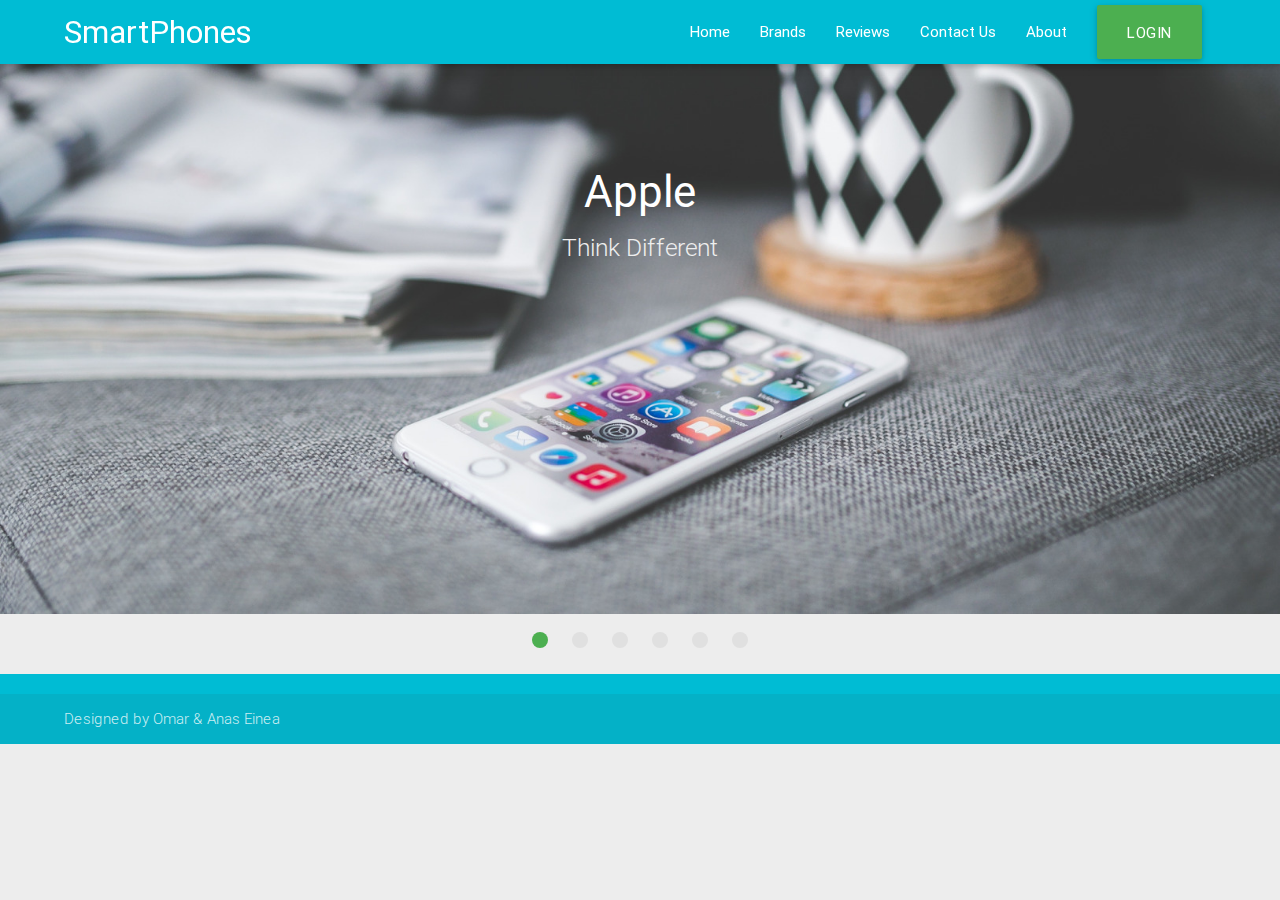
<file: index.html>
<!doctype html>
<html>
    <head>
		<!--Import Google Icon Font-->
		<link href="http://fonts.googleapis.com/icon?family=Material+Icons" rel="stylesheet">
		<!--Import materialize.css-->
		<link type="text/css" rel="stylesheet" href="css/materialize.css"  media="screen,projection"/>
		<!--Import our styles.css-->
		<link type="text/css" rel="stylesheet" href="css/styles.css"/>
		<!--Let browser know website is optimized for mobile-->
		<meta name="viewport" content="width=device-width, initial-scale=1.0"/>
        
        <!--Import jQuery before materialize.js-->
		<script type="text/javascript" src="js/jquery-2.1.4.js"></script>
        <!--Import materialize.js-->
		<script type="text/javascript" src="js/materialize.js"></script>
        <!--Import our javascript.js-->
		<script src="js/javascript.js"></script>

        <!--Set page character encoding-->
		<meta charset="utf-8">
        <!--Set page title-->
		<title>Mobile Phones</title>
	</head>

	<body>
    	<div id="container">
    		<div id="header">
                <div class="navbar-fixed">
                    <nav id="navigation">
                        <div class="nav-wrapper content-width">
                            <a id="logo" class="brand-logo">SmartPhones</a>
                            <ul id="nav-buttons">
                                <li><a href="#!">Home</a></li>
                                <li><a href="#!" class="dropdown-button" data-activates="brands">Brands</a></li>
                                <li><a href="#!">Reviews</a></li>
                                <li><a href="#!">Contact Us</a></li>
                                <li><a href="#!">About</a></li>
								<li><a href="#login-dialog" id="login" class="waves-effect waves-light btn-large modal-trigger">Login</a></li>
                            </ul>
                        </div>
                    </nav>
				</div>
                <!--Hidden structures unless triggered-->
                    <!--Brands dropdown structure-->
                    <ul id="brands" class="dropdown-content">
                        <li><a href="#!">Apple</a></li>
                        <li><a href="#!">Samsung</a></li>
                        <li><a href="#!">LG</a></li>
                        <li><a href="#!">Sony</a></li>
                        <li><a href="#!">HTC</a></li>
                        <li><a href="#!">Nokia</a></li>
                        <li><a href="#!">Motorola</a></li>
                    </ul>
                    <!--Login dialog Structure -->
                    <div id="login-dialog" class="modal">
                        <h5>Sign in</h5>
                        <div class="input-field less-left">
                            <input id="username" type="text" class="validate">
                            <label for="username" class="no-left">Username</label>
                        </div>
                        <div class="input-field less-left">
                            <input id="password" type="password" class="validate">
                            <label for="password" class="no-left">Password</label>
                        </div>
                        <a id="login-button" class="waves-effect waves-light btn-large" onclick="loggedIn()">Login</a>
						<div id="divider">
                    		<span id="divider-text">NEW ?</span>
                		</div>
                        <a href="#!" id="register-button" class="waves-effect waves-light btn-large">Register</a>
                    </div>
                <!--End of hidden structures-->
                <div class="slider" id="rotating-banner">
                    <ul class="slides">
                        <li>
                            <img src="img/apple.jpg" alt="Apple">
                            <div class="caption center-align">
                                <h3>Apple</h3>
                                <h5>Think Different</h5>
                            </div>
                        </li>
                        <li>
                            <img src="img/samsung.jpg" alt="Samsung">
                            <div class="caption left-align">
                                <h3>Samsung</h3>
                                <h5>Imagine</h5>
                            </div>
                        </li>
                        <li>
                            <img src="img/lg.jpg" alt="LG">
                            <div class="caption right-align">
                                <h3>LG</h3>
                                <h5>Life's Good</h5>
                            </div>
                        </li>
                        <li>
                            <img src="img/sony.jpg" alt="Sony">
                            <div class="caption left-align">
                                <h3>Sony</h3>
                                <h5>Be Moved</h5>
                            </div>
                        </li>
                        <li>
                            <img src="img/htc.jpg" alt="HTC">
                            <div class="caption center-align">
                                <h3>HTC</h3>
                                <h5>One Life</h5>
                            </div>
                        </li>
                        <li>
                            <img src="img/nokia.jpg" alt="Nokia">
                            <div class="caption left-align">
                                <h3>Nokia</h3>
                                <h5>Connecting People</h5>
                            </div>
                        </li>
                    </ul>
                </div>
            </div>
            <div id="main_content">
            </div>
    		<div id="side_bar">
            </div>
    		<footer id="footer" class="page-footer">
            	<div class="content-width">
            	</div>
            	<div class="footer-copyright">
                	<div class="content-width">Designed by Omar & Anas Einea</div>
                </div>
            </footer>
    	</div>
	</body>
</html>
</file>
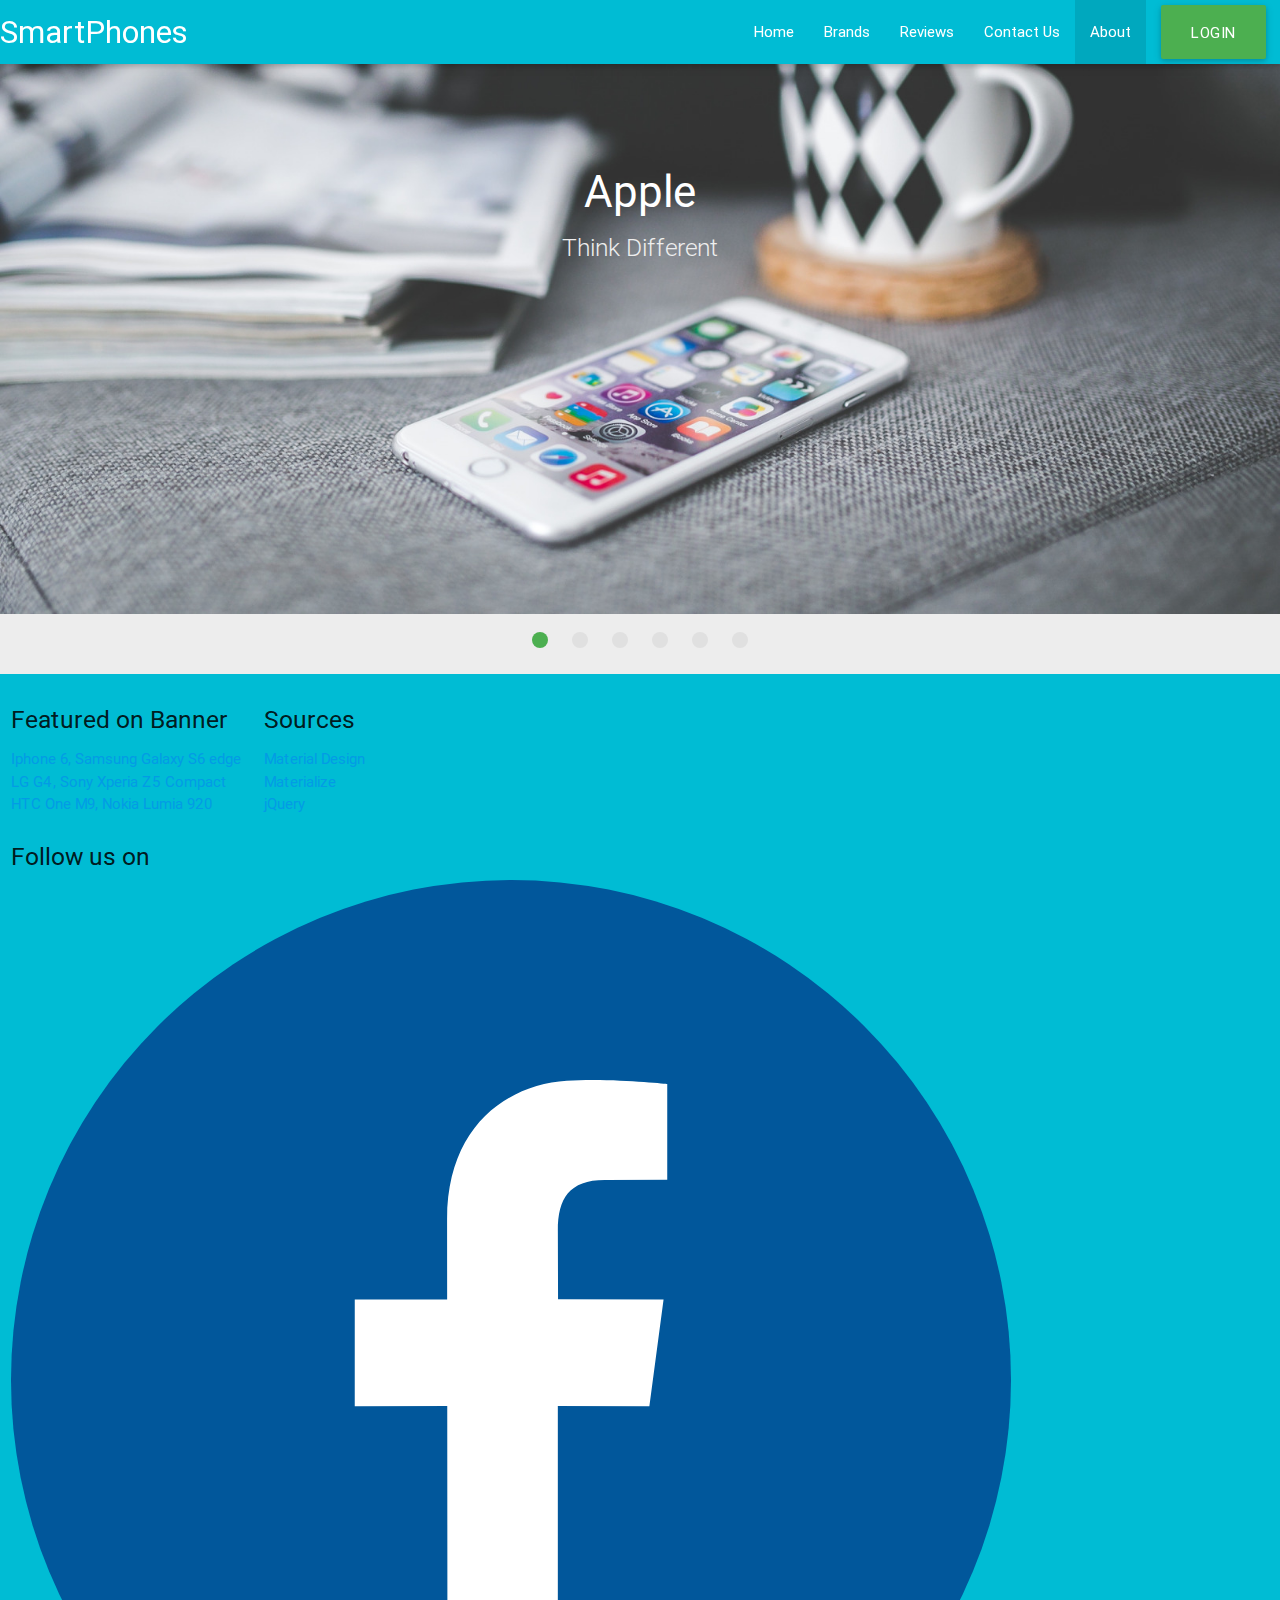
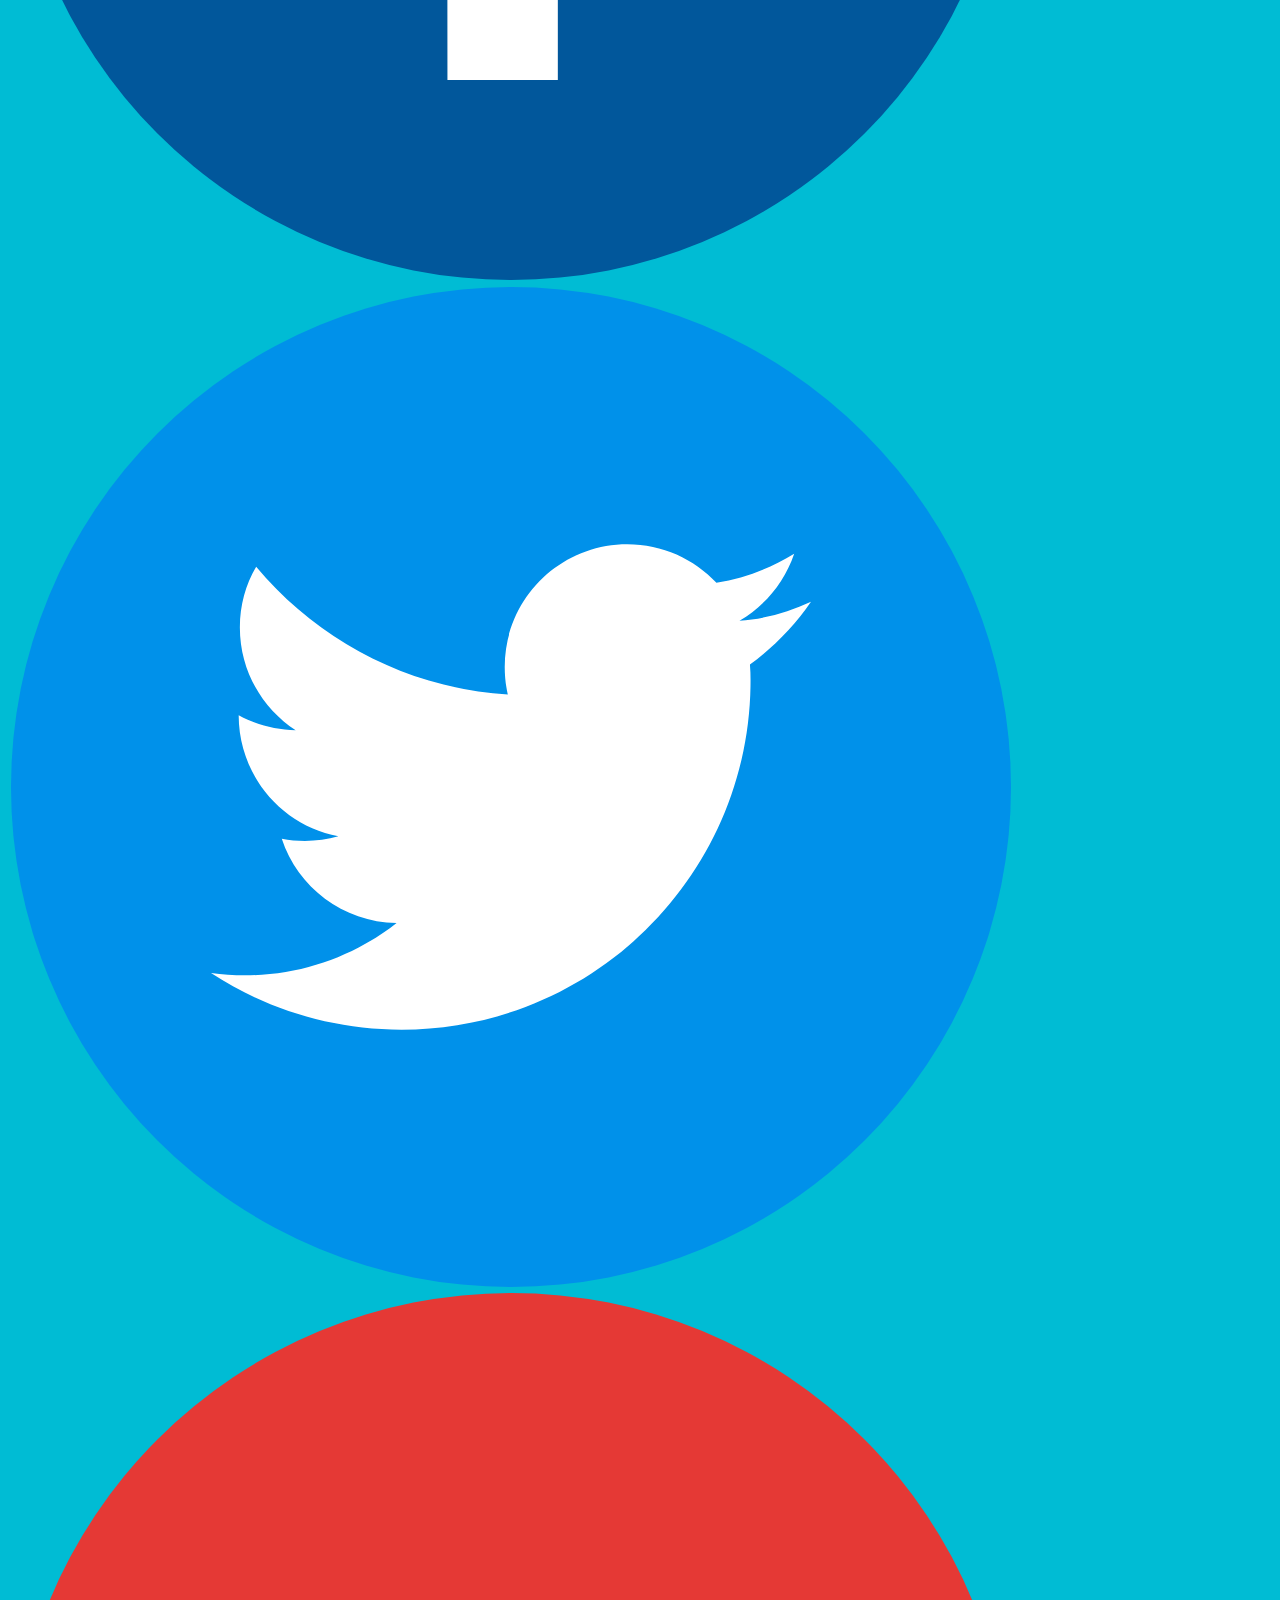
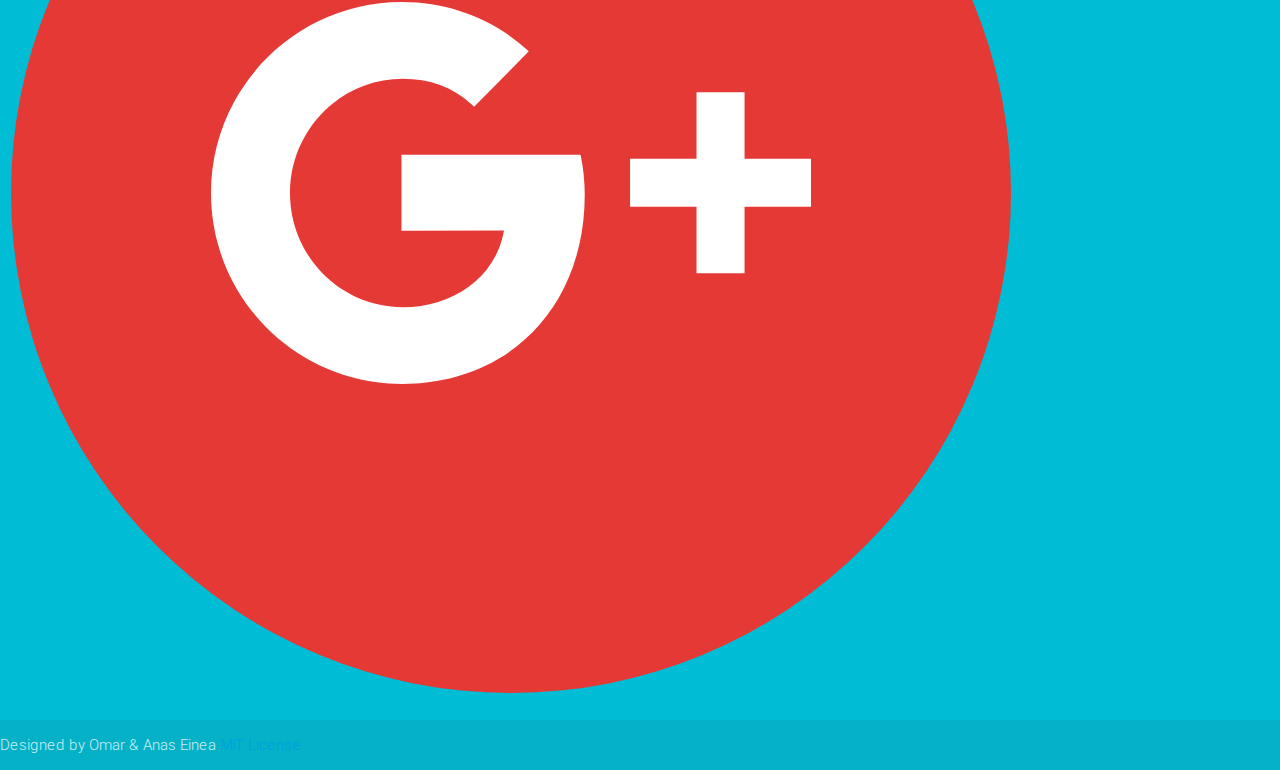
<file: about.html>
<!doctype html>
<html><!-- InstanceBegin template="/extras/template.dwt" codeOutsideHTMLIsLocked="false" -->
    <head>
		<!--Import Google Icon Font-->
		<link href="http://fonts.googleapis.com/icon?family=Material+Icons" rel="stylesheet">
		<!--Import materialize.css-->
		<link type="text/css" rel="stylesheet" href="css/materialize.css"  media="screen,projection"/>
		<!--Import our styles.css-->
		<link type="text/css" rel="stylesheet" href="css/styles.css"/>
		<!--Let browser know website is optimized for mobile-->
		<meta name="viewport" content="width=device-width, initial-scale=1.0"/>
        
        <!--Import jQuery before materialize.js-->
		<script type="text/javascript" src="js/jquery-2.1.4.js"></script>
        <!--Import materialize.js-->
		<script type="text/javascript" src="js/materialize.js"></script>
        <!--Import our javascript.js-->
		<script src="js/javascript.js"></script>

        <!--Set page character encoding-->
		<meta charset="utf-8">
        <!--Set page title-->
    	<!-- InstanceBeginEditable name="doctitle" -->
        <title>Mobile Phones - About</title>
        <!-- InstanceEndEditable -->
    </head>

	<body>
    	<div id="container">
    		<div id="header">
                <div class="navbar-fixed">
                    <nav id="navigation">
                        <div class="nav-wrapper max-width">
                            <a id="logo" class="brand-logo">SmartPhones</a>
                            <ul id="nav-buttons">
                                <!-- InstanceBeginEditable name="Nav_Active_Item" -->
                                <li><a href="index.html">Home</a></li>
                                <li><a class="dropdown-button" data-activates="brands">Brands</a></li>
                                <li><a href="reviews.html">Reviews</a></li>
                                <li><a href="contact_us.html">Contact Us</a></li>
                                <li class="active"><a href="about.html">About</a></li>
								<li><a href="#login-dialog" id="login" class="waves-effect waves-light btn-large modal-trigger">Login</a></li>
                                <!-- InstanceEndEditable -->
                            </ul>
                        </div>
                    </nav>
				</div>
                <!--Hidden structures unless triggered-->
                    <!--Brands dropdown structure-->
                    <ul id="brands" class="dropdown-content">
                        <!-- InstanceBeginEditable name="Brands_Active_Item" -->
                        <li><a href="apple.html">Apple</a></li>
                        <li><a href="samsung.html">Samsung</a></li>
                        <li><a href="lg.html">LG</a></li>
                        <li><a href="sony.html">Sony</a></li>
                        <li><a href="htc.html">HTC</a></li>
                        <li><a href="nokia.html">Nokia</a></li>
                        <li><a href="motorola.html">Motorola</a></li>
                        <!-- InstanceEndEditable -->
                    </ul>
                    <!--Login dialog Structure -->
                    <div id="login-dialog" class="modal">
                        <h5>Sign in</h5>
                        <div class="input-field">
                            <input id="username" type="text" class="validate">
                            <label for="username" class="no-left">Username</label>
                        </div>
                        <div class="input-field">
                            <input id="password" type="password" class="validate">
                            <label for="password" class="no-left">Password</label>
                        </div>
                        <a id="login-button" class="waves-effect waves-light btn-large" onclick="loggedIn()">Login</a>
						<div id="divider"><span id="divider-text">NEW ?</span></div>
                        <a href="register.html" id="register-button" class="waves-effect waves-light btn-large">Register</a>
                    </div>
                <!--End of hidden structures-->
                <div class="slider" id="rotating-banner">
                    <ul class="slides">
                        <li>
                            <img src="img/apple.jpg" alt="Apple">
                            <div class="caption center-align">
                                <h3>Apple</h3>
                                <h5>Think Different</h5>
                            </div>
                        </li>
                        <li>
                            <img src="img/samsung.jpg" alt="Samsung">
                            <div class="caption left-align">
                                <h3>Samsung</h3>
                                <h5>Imagine</h5>
                            </div>
                        </li>
                        <li>
                            <img src="img/lg.jpg" alt="LG">
                            <div class="caption right-align">
                                <h3>LG</h3>
                                <h5>Life's Good</h5>
                            </div>
                        </li>
                        <li>
                            <img src="img/sony.jpg" alt="Sony">
                            <div class="caption left-align">
                                <h3>Sony</h3>
                                <h5>Be Moved</h5>
                            </div>
                        </li>
                        <li>
                            <img src="img/htc.jpg" alt="HTC">
                            <div class="caption center-align">
                                <h3>HTC</h3>
                                <h5>One Life</h5>
                            </div>
                        </li>
                        <li>
                            <img src="img/nokia.jpg" alt="Nokia">
                            <div class="caption left-align">
                                <h3>Nokia</h3>
                                <h5>Connecting People</h5>
                            </div>
                        </li>
                    </ul>
                </div>
            </div>
            <!-- InstanceBeginEditable name="Main_Editable_Region" -->
            <div id="main_content" class="max-width content-margin">
			</div>
            <!-- InstanceEndEditable -->
            
            <!-- InstanceBeginEditable name="SideBar_Start" -->
    		<div id="side_bar">
            <!-- InstanceEndEditable -->

            <!-- InstanceBeginEditable name="SideBar_End" -->
            </div>
            <!-- InstanceEndEditable -->
    		<footer id="footer" class="page-footer">
                <div class="max-width">
                    <div class="row">
                        <div class="col footer-parts">
                            <h5>Featured on Banner</h5>
                            <ul>
                                <li><a>Iphone 6, Samsung Galaxy S6 edge</a></li>
                                <li><a>LG G4, Sony Xperia Z5 Compact</a></li>
                                <li><a>HTC One M9, Nokia Lumia 920</a></li>
                            </ul>
                        </div>
                        <div class="col footer-parts">
                            <h5>Sources</h5>
                            <ul>
                                <li><a href="https://design.google.com/resources/">Material Design</a></li>
                                <li><a href="http://materializecss.com/">Materialize</a></li>
                                <li><a href="https://jquery.com/">jQuery</a></li>
                            </ul>
                        </div>
                        <div class="col footer-parts">
                            <h5>Follow us on</h5>
                            <a class="icons" href="https://www.facebook.com/Mobile-Phones-1170165199669135/">
                                <object type="image/svg+xml" data="img/facebook.svg"></object>
                            </a>
                            <a class="icons" href="https://twitter.com/MobilePhones15">
                                <object type="image/svg+xml" data="img/twitter.svg"></object>
                            </a>
                            <a class="icons" href="https://plus.google.com/u/0/communities/115454800476845588361">
                                <object type="image/svg+xml" data="img/google+.svg"></object>
                            </a>
                        </div>
                    </div>
                </div>
                <div class="footer-copyright">
                    <div class="max-width">
                        Designed by Omar & Anas Einea
                        <a href="https://github.com/MobilePhones/MobilePhones.github.io/blob/master/LICENSE.md">MIT License</a>
                    </div>
                </div>
            </footer>
    	</div>
	</body>
<!-- InstanceEnd --></html>
</file>
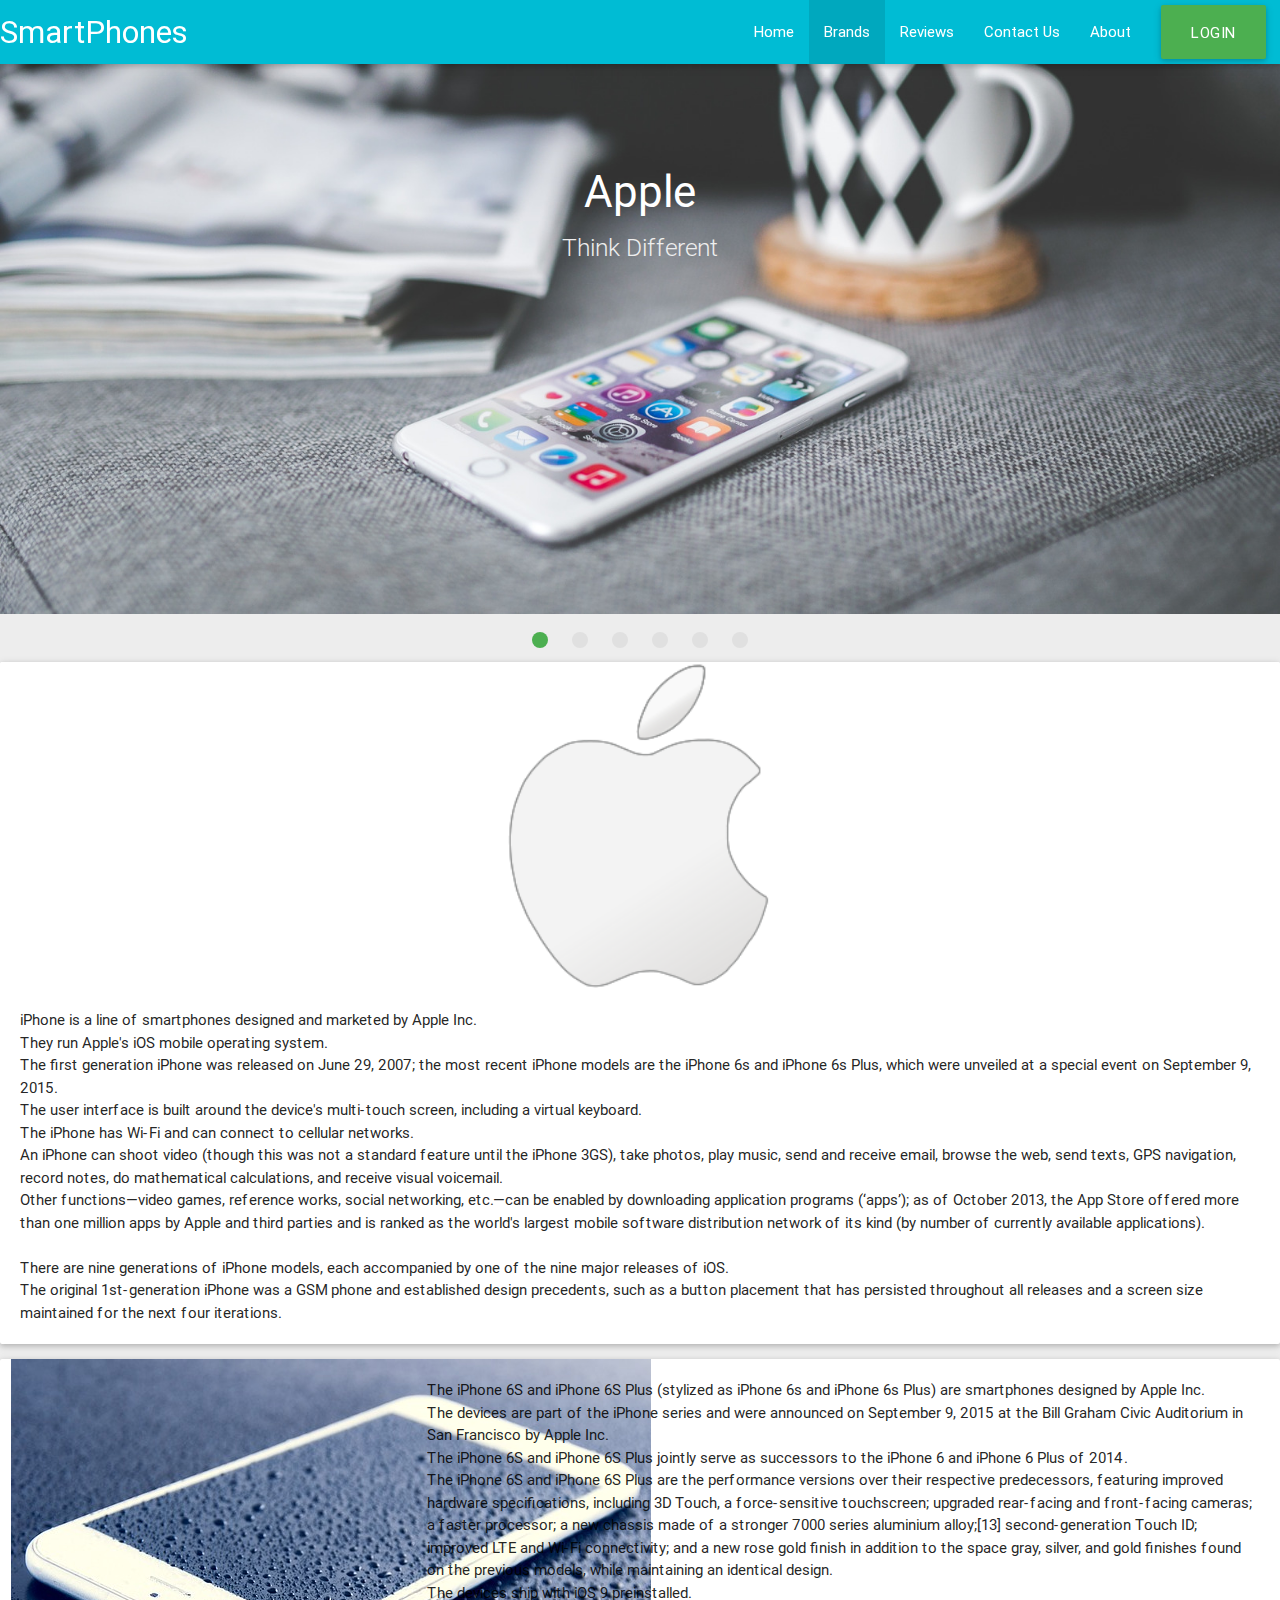
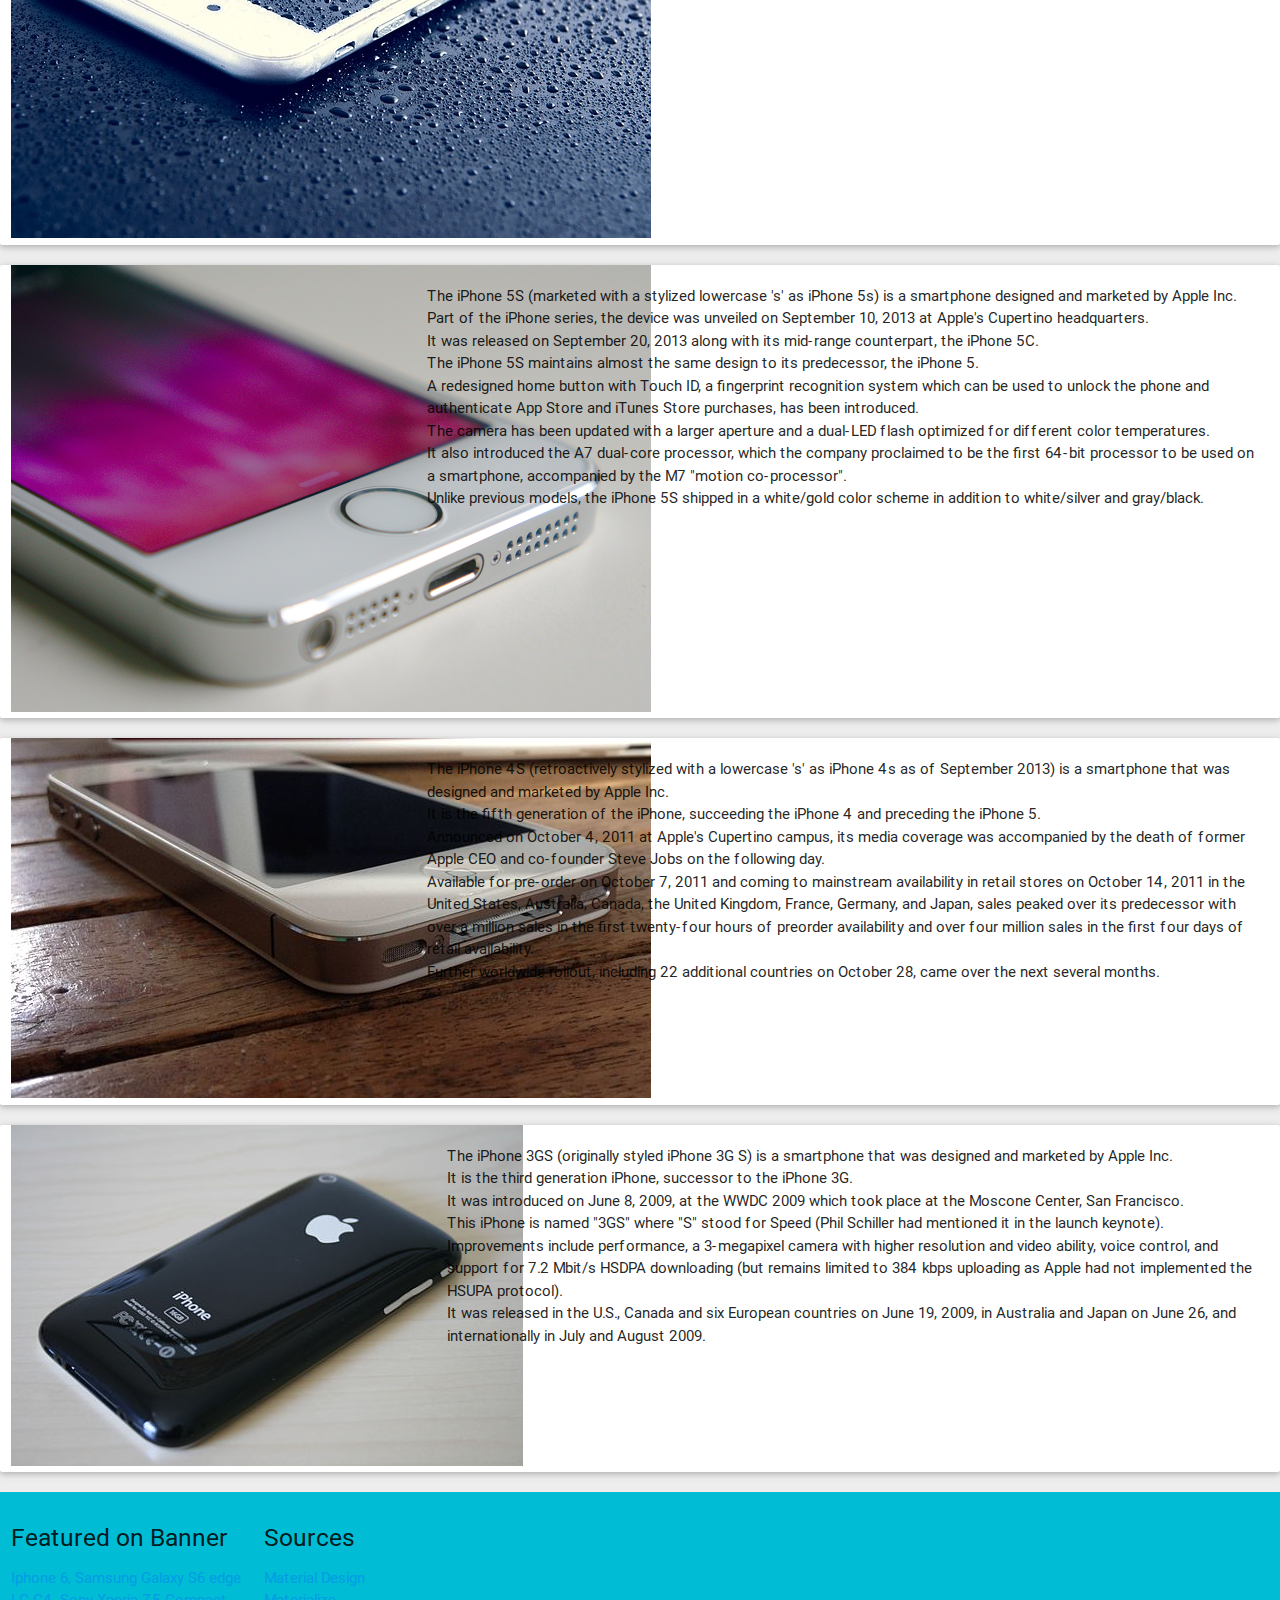
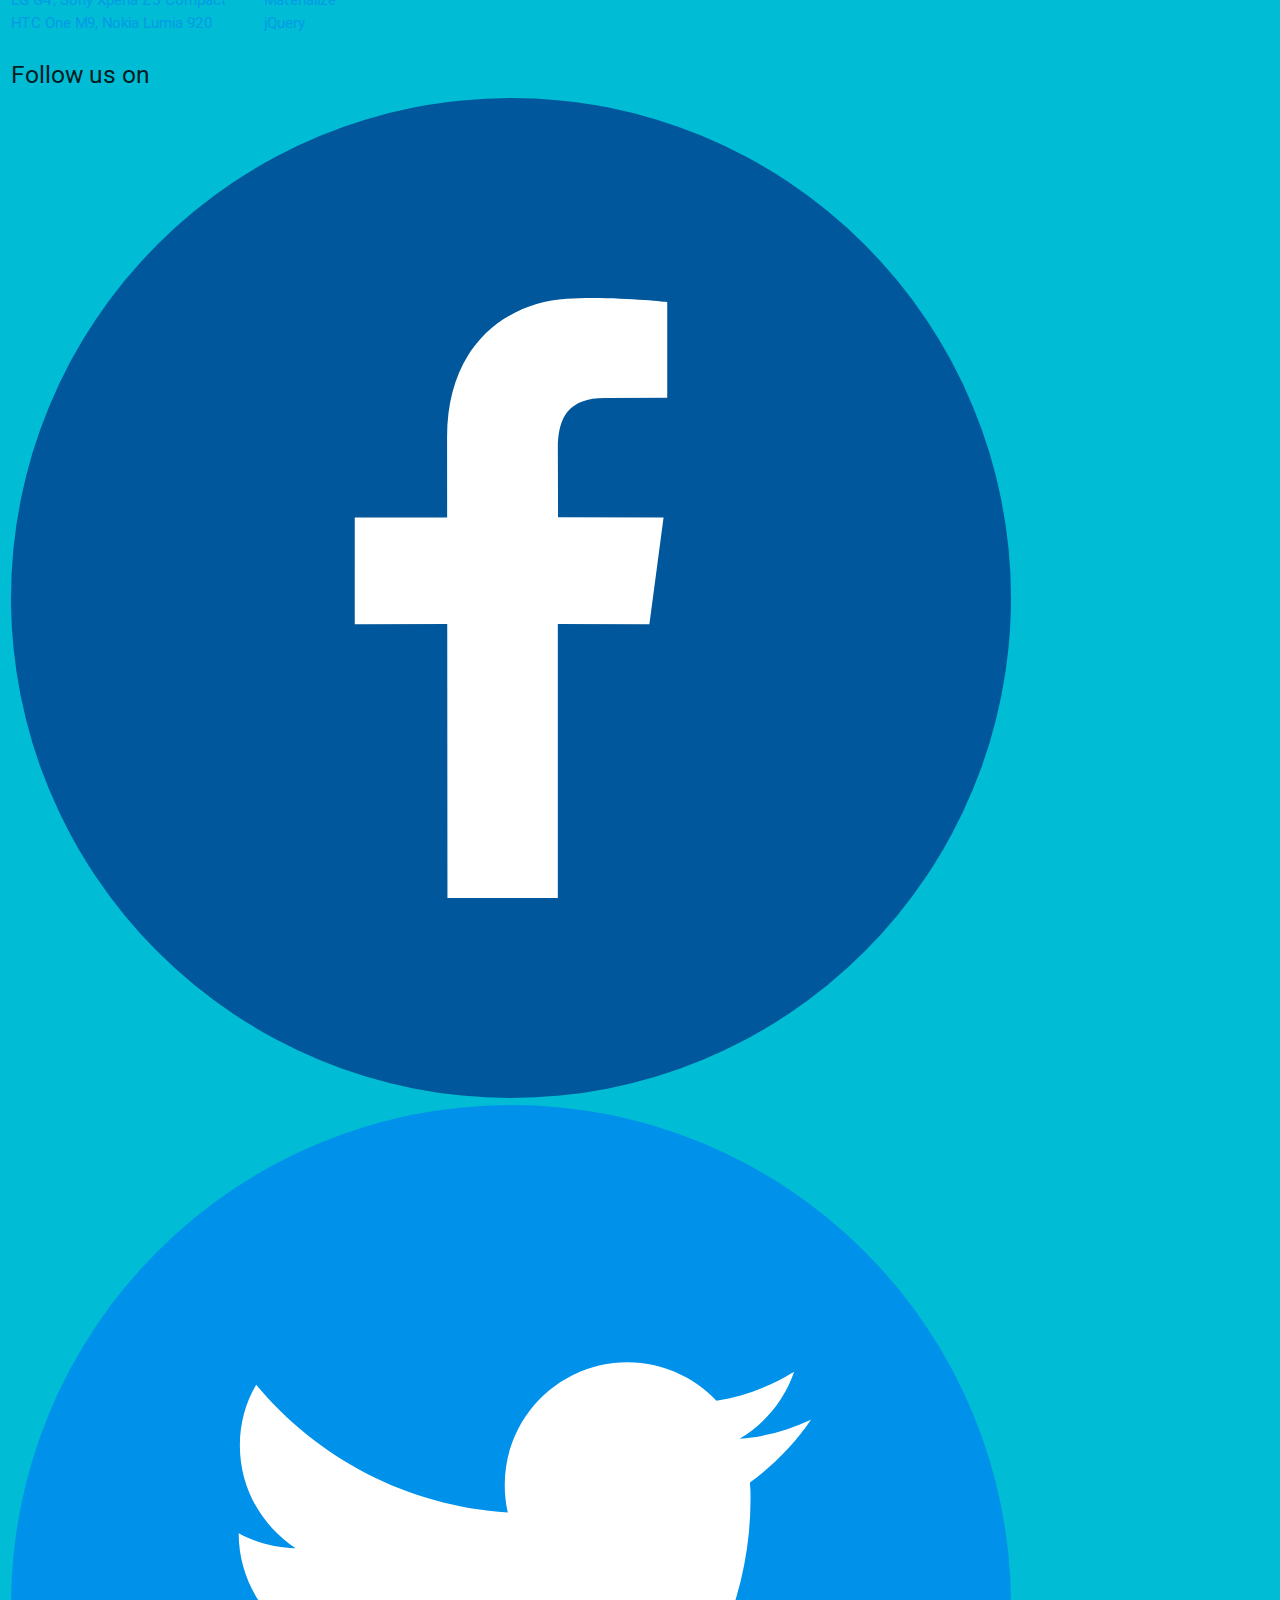
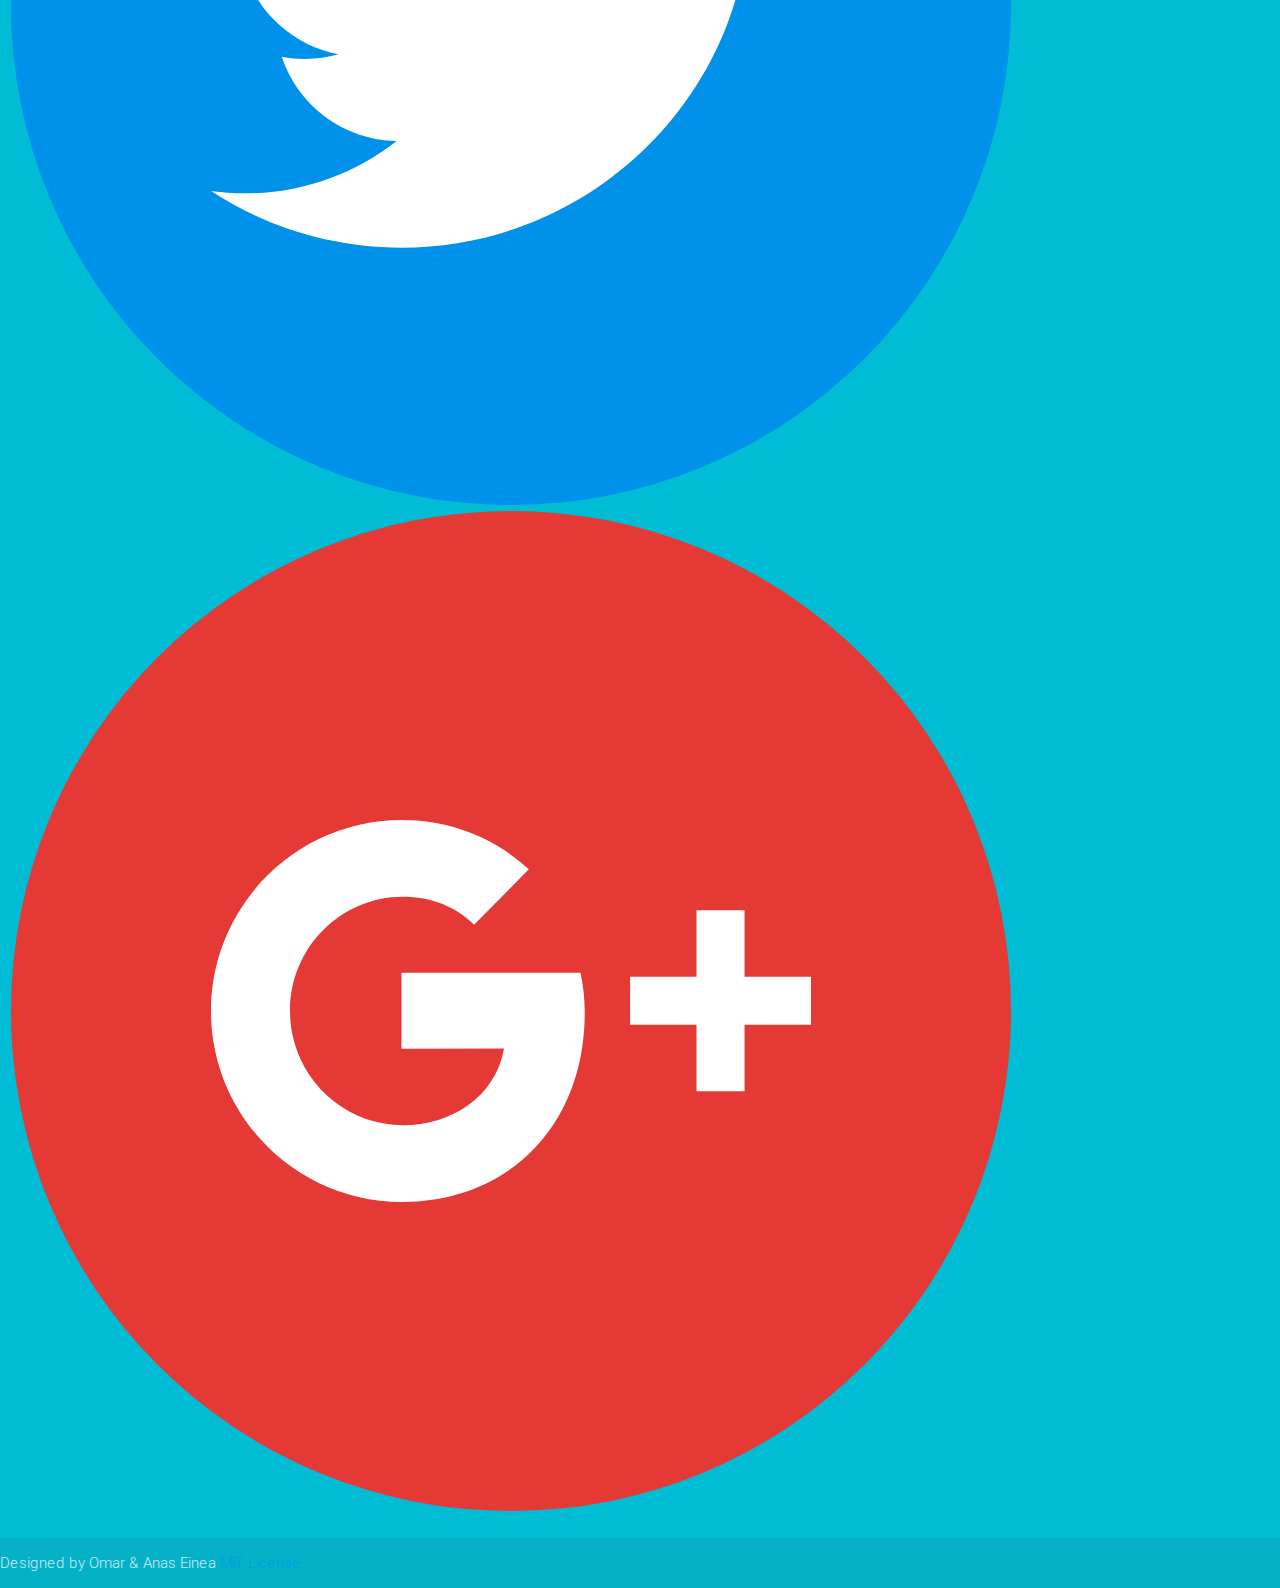
<file: apple.html>
<!doctype html>
<html><!-- InstanceBegin template="/extras/template.dwt" codeOutsideHTMLIsLocked="false" -->
    <head>
		<!--Import Google Icon Font-->
		<link href="http://fonts.googleapis.com/icon?family=Material+Icons" rel="stylesheet">
		<!--Import materialize.css-->
		<link type="text/css" rel="stylesheet" href="css/materialize.css"  media="screen,projection"/>
		<!--Import our styles.css-->
		<link type="text/css" rel="stylesheet" href="css/styles.css"/>
		<!--Let browser know website is optimized for mobile-->
		<meta name="viewport" content="width=device-width, initial-scale=1.0"/>
        
        <!--Import jQuery before materialize.js-->
		<script type="text/javascript" src="js/jquery-2.1.4.js"></script>
        <!--Import materialize.js-->
		<script type="text/javascript" src="js/materialize.js"></script>
        <!--Import our javascript.js-->
		<script src="js/javascript.js"></script>

        <!--Set page character encoding-->
		<meta charset="utf-8">
        <!--Set page title-->
    	<!-- InstanceBeginEditable name="doctitle" -->
        <title>Mobile Phones - Apple</title>
        <!-- InstanceEndEditable -->
    </head>

	<body>
    	<div id="container">
    		<div id="header">
                <div class="navbar-fixed">
                    <nav id="navigation">
                        <div class="nav-wrapper max-width">
                            <a id="logo" class="brand-logo">SmartPhones</a>
                            <ul id="nav-buttons">
                                <!-- InstanceBeginEditable name="Nav_Active_Item" -->
                                <li><a href="index.html">Home</a></li>
                                <li class="active"><a class="dropdown-button" data-activates="brands">Brands</a></li>
                                <li><a href="reviews.html">Reviews</a></li>
                                <li><a href="contact_us.html">Contact Us</a></li>
                                <li><a href="about.html">About</a></li>
								<li><a href="#login-dialog" id="login" class="waves-effect waves-light btn-large modal-trigger">Login</a></li>
                                <!-- InstanceEndEditable -->
                            </ul>
                        </div>
                    </nav>
				</div>
                <!--Hidden structures unless triggered-->
                    <!--Brands dropdown structure-->
                    <ul id="brands" class="dropdown-content">
                        <!-- InstanceBeginEditable name="Brands_Active_Item" -->
                        <li class="active"><a href="apple.html">Apple</a></li>
                        <li><a href="samsung.html">Samsung</a></li>
                        <li><a href="lg.html">LG</a></li>
                        <li><a href="sony.html">Sony</a></li>
                        <li><a href="htc.html">HTC</a></li>
                        <li><a href="nokia.html">Nokia</a></li>
                        <li><a href="motorola.html">Motorola</a></li>
                        <!-- InstanceEndEditable -->
                    </ul>
                    <!--Login dialog Structure -->
                    <div id="login-dialog" class="modal">
                        <h5>Sign in</h5>
                        <div class="input-field">
                            <input id="username" type="text" class="validate">
                            <label for="username" class="no-left">Username</label>
                        </div>
                        <div class="input-field">
                            <input id="password" type="password" class="validate">
                            <label for="password" class="no-left">Password</label>
                        </div>
                        <a id="login-button" class="waves-effect waves-light btn-large" onclick="loggedIn()">Login</a>
						<div id="divider"><span id="divider-text">NEW ?</span></div>
                        <a href="register.html" id="register-button" class="waves-effect waves-light btn-large">Register</a>
                    </div>
                <!--End of hidden structures-->
                <div class="slider" id="rotating-banner">
                    <ul class="slides">
                        <li>
                            <img src="img/apple.jpg" alt="Apple">
                            <div class="caption center-align">
                                <h3>Apple</h3>
                                <h5>Think Different</h5>
                            </div>
                        </li>
                        <li>
                            <img src="img/samsung.jpg" alt="Samsung">
                            <div class="caption left-align">
                                <h3>Samsung</h3>
                                <h5>Imagine</h5>
                            </div>
                        </li>
                        <li>
                            <img src="img/lg.jpg" alt="LG">
                            <div class="caption right-align">
                                <h3>LG</h3>
                                <h5>Life's Good</h5>
                            </div>
                        </li>
                        <li>
                            <img src="img/sony.jpg" alt="Sony">
                            <div class="caption left-align">
                                <h3>Sony</h3>
                                <h5>Be Moved</h5>
                            </div>
                        </li>
                        <li>
                            <img src="img/htc.jpg" alt="HTC">
                            <div class="caption center-align">
                                <h3>HTC</h3>
                                <h5>One Life</h5>
                            </div>
                        </li>
                        <li>
                            <img src="img/nokia.jpg" alt="Nokia">
                            <div class="caption left-align">
                                <h3>Nokia</h3>
                                <h5>Connecting People</h5>
                            </div>
                        </li>
                    </ul>
                </div>
            </div>
            <!-- InstanceBeginEditable name="Main_Editable_Region" -->
            <div id="main_content" class="max-width content-margin">
              <div class="card">
                <div class="card-image">
                  <img src="img/apple_logo.png">
                </div>
                <div class="card-content">
                  <p>iPhone is a line of smartphones designed and marketed by Apple Inc. <br>They run Apple's iOS mobile operating system. <br>The first generation iPhone was released on June 29, 2007; the most recent iPhone models are the iPhone 6s and iPhone 6s Plus, which were unveiled at a special event on September 9, 2015. <br>The user interface is built around the device's multi-touch screen, including a virtual keyboard. <br>The iPhone has Wi-Fi and can connect to cellular networks. <br>An iPhone can shoot video (though this was not a standard feature until the iPhone 3GS), take photos, play music, send and receive email, browse the web, send texts, GPS navigation, record notes, do mathematical calculations, and receive visual voicemail. <br>Other functions—video games, reference works, social networking, etc.—can be enabled by downloading application programs (‘apps’); as of October 2013, the App Store offered more than one million apps by Apple and third parties and is ranked as the world's largest mobile software distribution network of its kind (by number of currently available applications).<br><br>There are nine generations of iPhone models, each accompanied by one of the nine major releases of iOS. <br>The original 1st-generation iPhone was a GSM phone and established design precedents, such as a button placement that has persisted throughout all releases and a screen size maintained for the next four iterations.</p>
                </div>
              </div>
            
              <div class="card">
              <div class="row">
                <div class="col s4 image">
                  <img src="img/iphone-6S.jpg">
                </div>
                <div class="card-content">
                <p>The iPhone 6S and iPhone 6S Plus (stylized as iPhone 6s and iPhone 6s Plus) are smartphones designed by Apple Inc. <br>The devices are part of the iPhone series and were announced on September 9, 2015 at the Bill Graham Civic Auditorium in San Francisco by Apple Inc. <br>The iPhone 6S and iPhone 6S Plus jointly serve as successors to the iPhone 6 and iPhone 6 Plus of 2014. <br>The iPhone 6S and iPhone 6S Plus are the performance versions over their respective predecessors, featuring improved hardware specifications, including 3D Touch, a force-sensitive touchscreen; upgraded rear-facing and front-facing cameras; a faster processor; a new chassis made of a stronger 7000 series aluminium alloy;[13] second-generation Touch ID; improved LTE and Wi-Fi connectivity; and a new rose gold finish in addition to the space gray, silver, and gold finishes found on the previous models, while maintaining an identical design. <br>The devices ship with iOS 9 preinstalled.</p>
                </div>
                </div>
              </div>
              
              <div class="card">
              <div class="row">
                <div class="col s4 image">
                  <img src="img/IPhone_5S.png">
                </div>
                <div class="card-content">
                <p>The iPhone 5S (marketed with a stylized lowercase 's' as iPhone 5s) is a smartphone designed and marketed by Apple Inc. <br>Part of the iPhone series, the device was unveiled on September 10, 2013 at Apple's Cupertino headquarters. <br>It was released on September 20, 2013 along with its mid-range counterpart, the iPhone 5C. <br>The iPhone 5S maintains almost the same design to its predecessor, the iPhone 5. <br>A redesigned home button with Touch ID, a fingerprint recognition system which can be used to unlock the phone and authenticate App Store and iTunes Store purchases, has been introduced. <br>The camera has been updated with a larger aperture and a dual-LED flash optimized for different color temperatures. <br>It also introduced the A7 dual-core processor, which the company proclaimed to be the first 64-bit processor to be used on a smartphone, accompanied by the M7 "motion co-processor". <br>Unlike previous models, the iPhone 5S shipped in a white/gold color scheme in addition to white/silver and gray/black.</p>
                </div>
                </div>
              </div>
              
              <div class="card">
              <div class="row">
                <div class="col s4 image">
                  <img src="img/iPhone_4s.jpg">
                </div>
                <div class="card-content">
                <p>The iPhone 4S (retroactively stylized with a lowercase 's' as iPhone 4s as of September 2013) is a smartphone that was designed and marketed by Apple Inc. <br>It is the fifth generation of the iPhone, succeeding the iPhone 4 and preceding the iPhone 5. <br>Announced on October 4, 2011 at Apple's Cupertino campus, its media coverage was accompanied by the death of former Apple CEO and co-founder Steve Jobs on the following day. <br>Available for pre-order on October 7, 2011 and coming to mainstream availability in retail stores on October 14, 2011 in the United States, Australia, Canada, the United Kingdom, France, Germany, and Japan, sales peaked over its predecessor with over a million sales in the first twenty-four hours of preorder availability and over four million sales in the first four days of retail availability. <br>Further worldwide rollout, including 22 additional countries on October 28, came over the next several months.</p>
                </div>
                </div>
              </div>
              
              <div class="card">
              <div class="row">
                <div class="col s4 image">
                  <img src="img/iPhone_3gs.jpg">
                </div>
                <div class="card-content content col s8">
                <p>The iPhone 3GS (originally styled iPhone 3G S) is a smartphone that was designed and marketed by Apple Inc. <br>It is the third generation iPhone, successor to the iPhone 3G. <br>It was introduced on June 8, 2009, at the WWDC 2009 which took place at the Moscone Center, San Francisco.<br>This iPhone is named "3GS" where "S" stood for Speed (Phil Schiller had mentioned it in the launch keynote). <br>Improvements include performance, a 3-megapixel camera with higher resolution and video ability, voice control, and support for 7.2 Mbit/s HSDPA downloading (but remains limited to 384 kbps uploading as Apple had not implemented the HSUPA protocol). <br>It was released in the U.S., Canada and six European countries on June 19, 2009, in Australia and Japan on June 26, and internationally in July and August 2009.</p>
                </div>
              </div>
            </div>
            </div>
            <!-- InstanceEndEditable -->
            
            <!-- InstanceBeginEditable name="SideBar_Start" -->
    		<div id="side_bar">
            <!-- InstanceEndEditable -->

            <!-- InstanceBeginEditable name="SideBar_End" -->
            </div>
            <!-- InstanceEndEditable -->
    		<footer id="footer" class="page-footer">
                <div class="max-width">
                    <div class="row">
                        <div class="col footer-parts">
                            <h5>Featured on Banner</h5>
                            <ul>
                                <li><a>Iphone 6, Samsung Galaxy S6 edge</a></li>
                                <li><a>LG G4, Sony Xperia Z5 Compact</a></li>
                                <li><a>HTC One M9, Nokia Lumia 920</a></li>
                            </ul>
                        </div>
                        <div class="col footer-parts">
                            <h5>Sources</h5>
                            <ul>
                                <li><a href="https://design.google.com/resources/">Material Design</a></li>
                                <li><a href="http://materializecss.com/">Materialize</a></li>
                                <li><a href="https://jquery.com/">jQuery</a></li>
                            </ul>
                        </div>
                        <div class="col footer-parts">
                            <h5>Follow us on</h5>
                            <a class="icons" href="https://www.facebook.com/Mobile-Phones-1170165199669135/">
                                <object type="image/svg+xml" data="img/facebook.svg"></object>
                            </a>
                            <a class="icons" href="https://twitter.com/MobilePhones15">
                                <object type="image/svg+xml" data="img/twitter.svg"></object>
                            </a>
                            <a class="icons" href="https://plus.google.com/u/0/communities/115454800476845588361">
                                <object type="image/svg+xml" data="img/google+.svg"></object>
                            </a>
                        </div>
                    </div>
                </div>
                <div class="footer-copyright">
                    <div class="max-width">
                        Designed by Omar & Anas Einea
                        <a href="https://github.com/MobilePhones/MobilePhones.github.io/blob/master/LICENSE.md">MIT License</a>
                    </div>
                </div>
            </footer>
    	</div>
	</body>
<!-- InstanceEnd --></html>
</file>
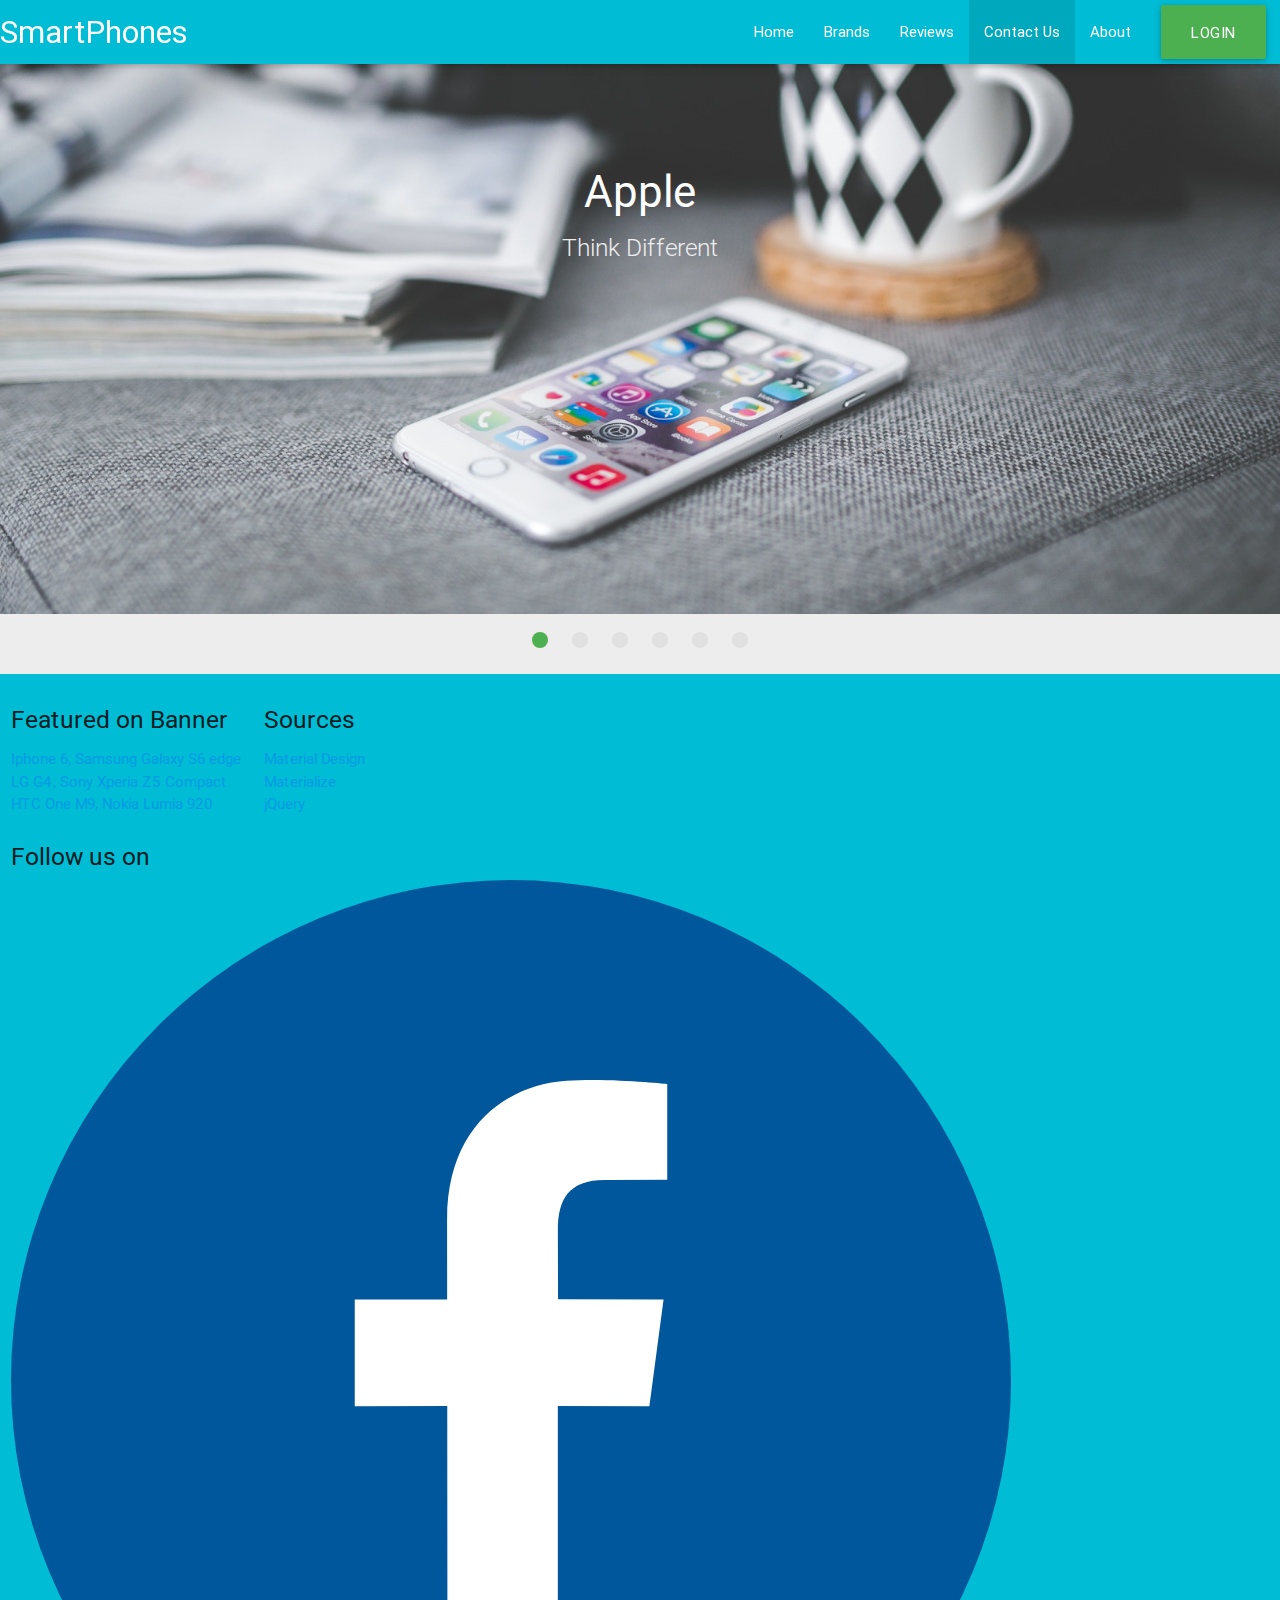
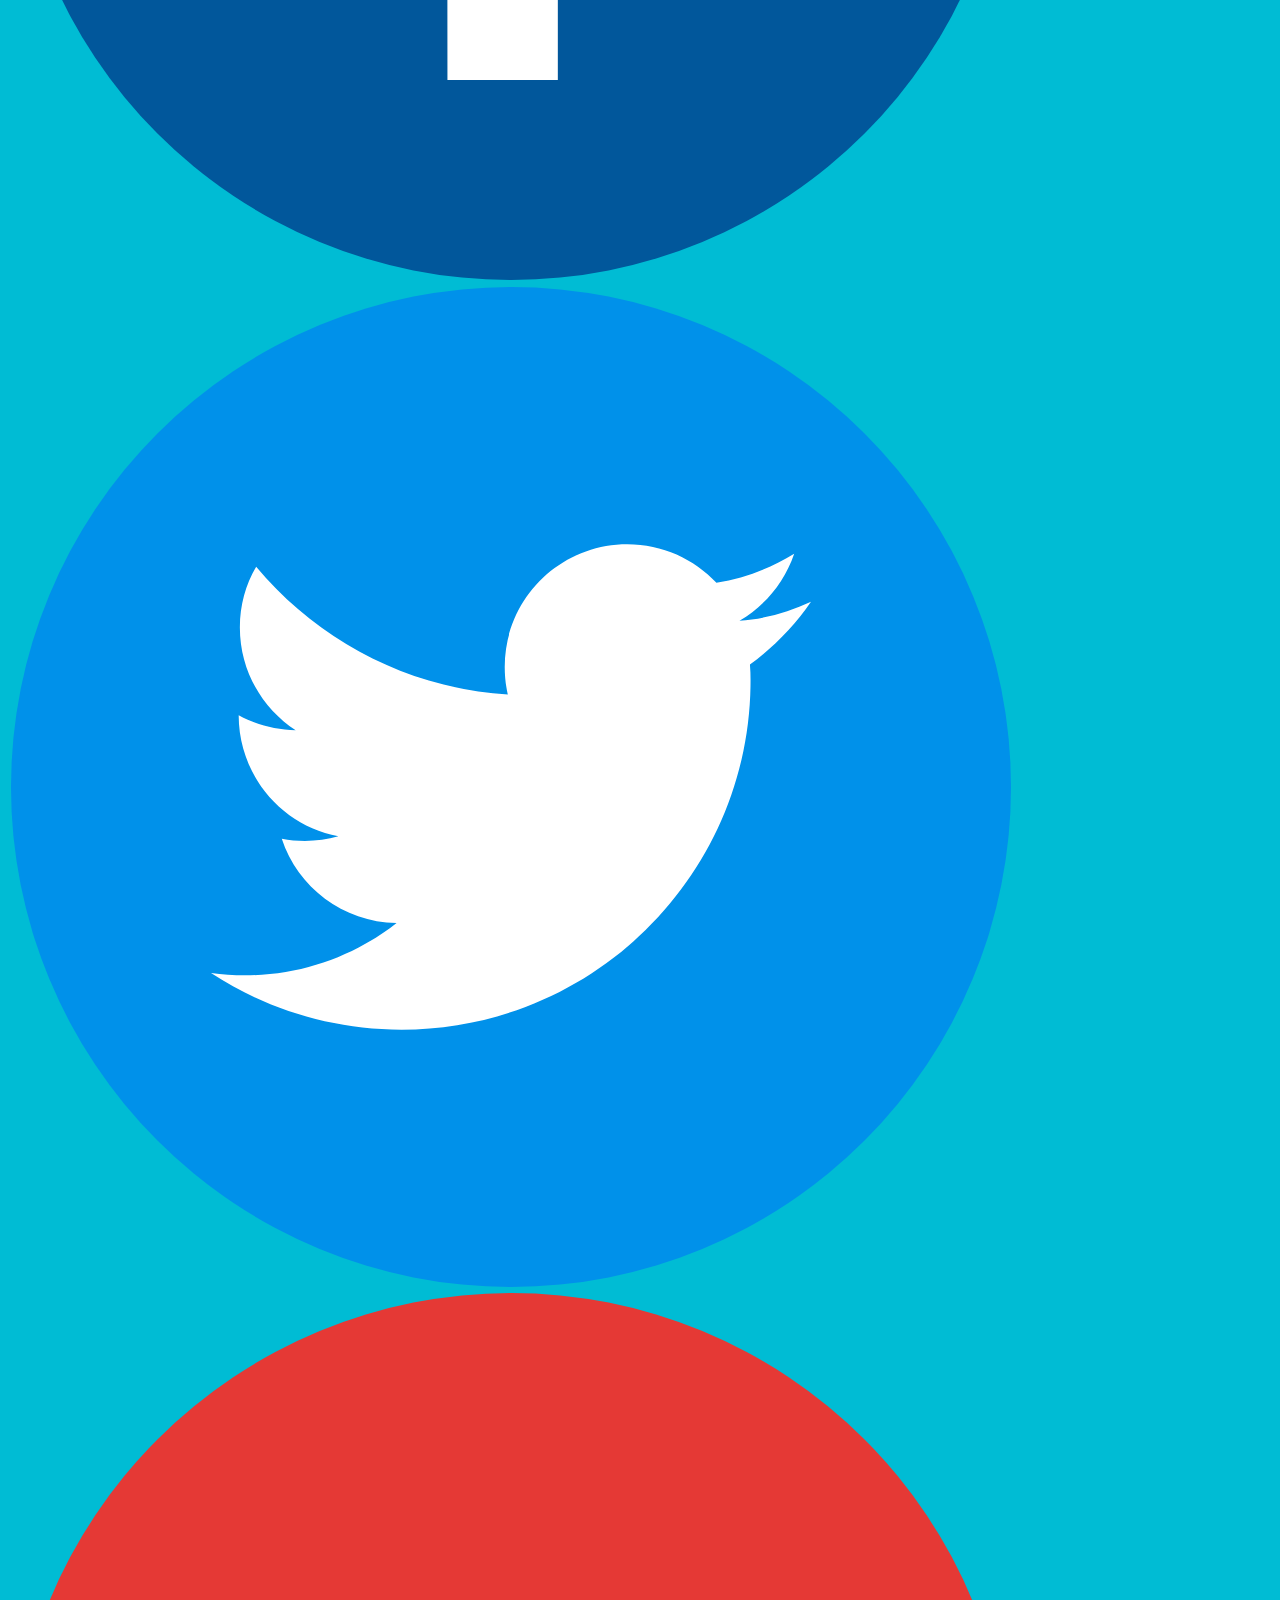
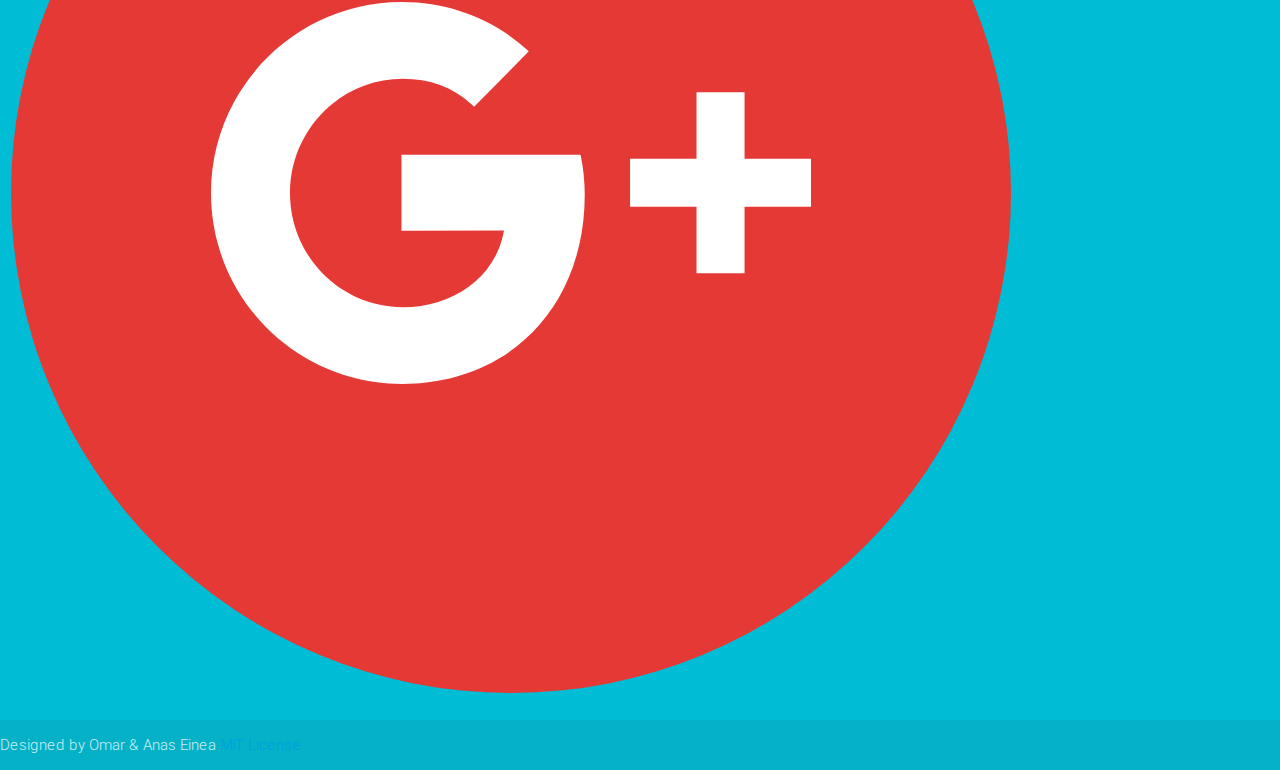
<file: contact_us.html>
<!doctype html>
<html><!-- InstanceBegin template="/extras/template.dwt" codeOutsideHTMLIsLocked="false" -->
    <head>
		<!--Import Google Icon Font-->
		<link href="http://fonts.googleapis.com/icon?family=Material+Icons" rel="stylesheet">
		<!--Import materialize.css-->
		<link type="text/css" rel="stylesheet" href="css/materialize.css"  media="screen,projection"/>
		<!--Import our styles.css-->
		<link type="text/css" rel="stylesheet" href="css/styles.css"/>
		<!--Let browser know website is optimized for mobile-->
		<meta name="viewport" content="width=device-width, initial-scale=1.0"/>
        
        <!--Import jQuery before materialize.js-->
		<script type="text/javascript" src="js/jquery-2.1.4.js"></script>
        <!--Import materialize.js-->
		<script type="text/javascript" src="js/materialize.js"></script>
        <!--Import our javascript.js-->
		<script src="js/javascript.js"></script>

        <!--Set page character encoding-->
		<meta charset="utf-8">
        <!--Set page title-->
    	<!-- InstanceBeginEditable name="doctitle" -->
        <title>Mobile Phones - Contact Us</title>
        <!-- InstanceEndEditable -->
    </head>

	<body>
    	<div id="container">
    		<div id="header">
                <div class="navbar-fixed">
                    <nav id="navigation">
                        <div class="nav-wrapper max-width">
                            <a id="logo" class="brand-logo">SmartPhones</a>
                            <ul id="nav-buttons">
                                <!-- InstanceBeginEditable name="Nav_Active_Item" -->
                                <li><a href="index.html">Home</a></li>
                                <li><a class="dropdown-button" data-activates="brands">Brands</a></li>
                                <li><a href="reviews.html">Reviews</a></li>
                                <li class="active"><a href="contact_us.html">Contact Us</a></li>
                                <li><a href="about.html">About</a></li>
								<li><a href="#login-dialog" id="login" class="waves-effect waves-light btn-large modal-trigger">Login</a></li>
                                <!-- InstanceEndEditable -->
                            </ul>
                        </div>
                    </nav>
				</div>
                <!--Hidden structures unless triggered-->
                    <!--Brands dropdown structure-->
                    <ul id="brands" class="dropdown-content">
                        <!-- InstanceBeginEditable name="Brands_Active_Item" -->
                        <li><a href="apple.html">Apple</a></li>
                        <li><a href="samsung.html">Samsung</a></li>
                        <li><a href="lg.html">LG</a></li>
                        <li><a href="sony.html">Sony</a></li>
                        <li><a href="htc.html">HTC</a></li>
                        <li><a href="nokia.html">Nokia</a></li>
                        <li><a href="motorola.html">Motorola</a></li>
                        <!-- InstanceEndEditable -->
                    </ul>
                    <!--Login dialog Structure -->
                    <div id="login-dialog" class="modal">
                        <h5>Sign in</h5>
                        <div class="input-field">
                            <input id="username" type="text" class="validate">
                            <label for="username" class="no-left">Username</label>
                        </div>
                        <div class="input-field">
                            <input id="password" type="password" class="validate">
                            <label for="password" class="no-left">Password</label>
                        </div>
                        <a id="login-button" class="waves-effect waves-light btn-large" onclick="loggedIn()">Login</a>
						<div id="divider"><span id="divider-text">NEW ?</span></div>
                        <a href="register.html" id="register-button" class="waves-effect waves-light btn-large">Register</a>
                    </div>
                <!--End of hidden structures-->
                <div class="slider" id="rotating-banner">
                    <ul class="slides">
                        <li>
                            <img src="img/apple.jpg" alt="Apple">
                            <div class="caption center-align">
                                <h3>Apple</h3>
                                <h5>Think Different</h5>
                            </div>
                        </li>
                        <li>
                            <img src="img/samsung.jpg" alt="Samsung">
                            <div class="caption left-align">
                                <h3>Samsung</h3>
                                <h5>Imagine</h5>
                            </div>
                        </li>
                        <li>
                            <img src="img/lg.jpg" alt="LG">
                            <div class="caption right-align">
                                <h3>LG</h3>
                                <h5>Life's Good</h5>
                            </div>
                        </li>
                        <li>
                            <img src="img/sony.jpg" alt="Sony">
                            <div class="caption left-align">
                                <h3>Sony</h3>
                                <h5>Be Moved</h5>
                            </div>
                        </li>
                        <li>
                            <img src="img/htc.jpg" alt="HTC">
                            <div class="caption center-align">
                                <h3>HTC</h3>
                                <h5>One Life</h5>
                            </div>
                        </li>
                        <li>
                            <img src="img/nokia.jpg" alt="Nokia">
                            <div class="caption left-align">
                                <h3>Nokia</h3>
                                <h5>Connecting People</h5>
                            </div>
                        </li>
                    </ul>
                </div>
            </div>
            <!-- InstanceBeginEditable name="Main_Editable_Region" -->
            <div id="main_content" class="max-width content-margin">
			</div>
            <!-- InstanceEndEditable -->
            
            <!-- InstanceBeginEditable name="SideBar_Start" -->
    		<div id="side_bar">
            <!-- InstanceEndEditable -->

            <!-- InstanceBeginEditable name="SideBar_End" -->
            </div>
            <!-- InstanceEndEditable -->
    		<footer id="footer" class="page-footer">
                <div class="max-width">
                    <div class="row">
                        <div class="col footer-parts">
                            <h5>Featured on Banner</h5>
                            <ul>
                                <li><a>Iphone 6, Samsung Galaxy S6 edge</a></li>
                                <li><a>LG G4, Sony Xperia Z5 Compact</a></li>
                                <li><a>HTC One M9, Nokia Lumia 920</a></li>
                            </ul>
                        </div>
                        <div class="col footer-parts">
                            <h5>Sources</h5>
                            <ul>
                                <li><a href="https://design.google.com/resources/">Material Design</a></li>
                                <li><a href="http://materializecss.com/">Materialize</a></li>
                                <li><a href="https://jquery.com/">jQuery</a></li>
                            </ul>
                        </div>
                        <div class="col footer-parts">
                            <h5>Follow us on</h5>
                            <a class="icons" href="https://www.facebook.com/Mobile-Phones-1170165199669135/">
                                <object type="image/svg+xml" data="img/facebook.svg"></object>
                            </a>
                            <a class="icons" href="https://twitter.com/MobilePhones15">
                                <object type="image/svg+xml" data="img/twitter.svg"></object>
                            </a>
                            <a class="icons" href="https://plus.google.com/u/0/communities/115454800476845588361">
                                <object type="image/svg+xml" data="img/google+.svg"></object>
                            </a>
                        </div>
                    </div>
                </div>
                <div class="footer-copyright">
                    <div class="max-width">
                        Designed by Omar & Anas Einea
                        <a href="https://github.com/MobilePhones/MobilePhones.github.io/blob/master/LICENSE.md">MIT License</a>
                    </div>
                </div>
            </footer>
    	</div>
	</body>
<!-- InstanceEnd --></html>
</file>
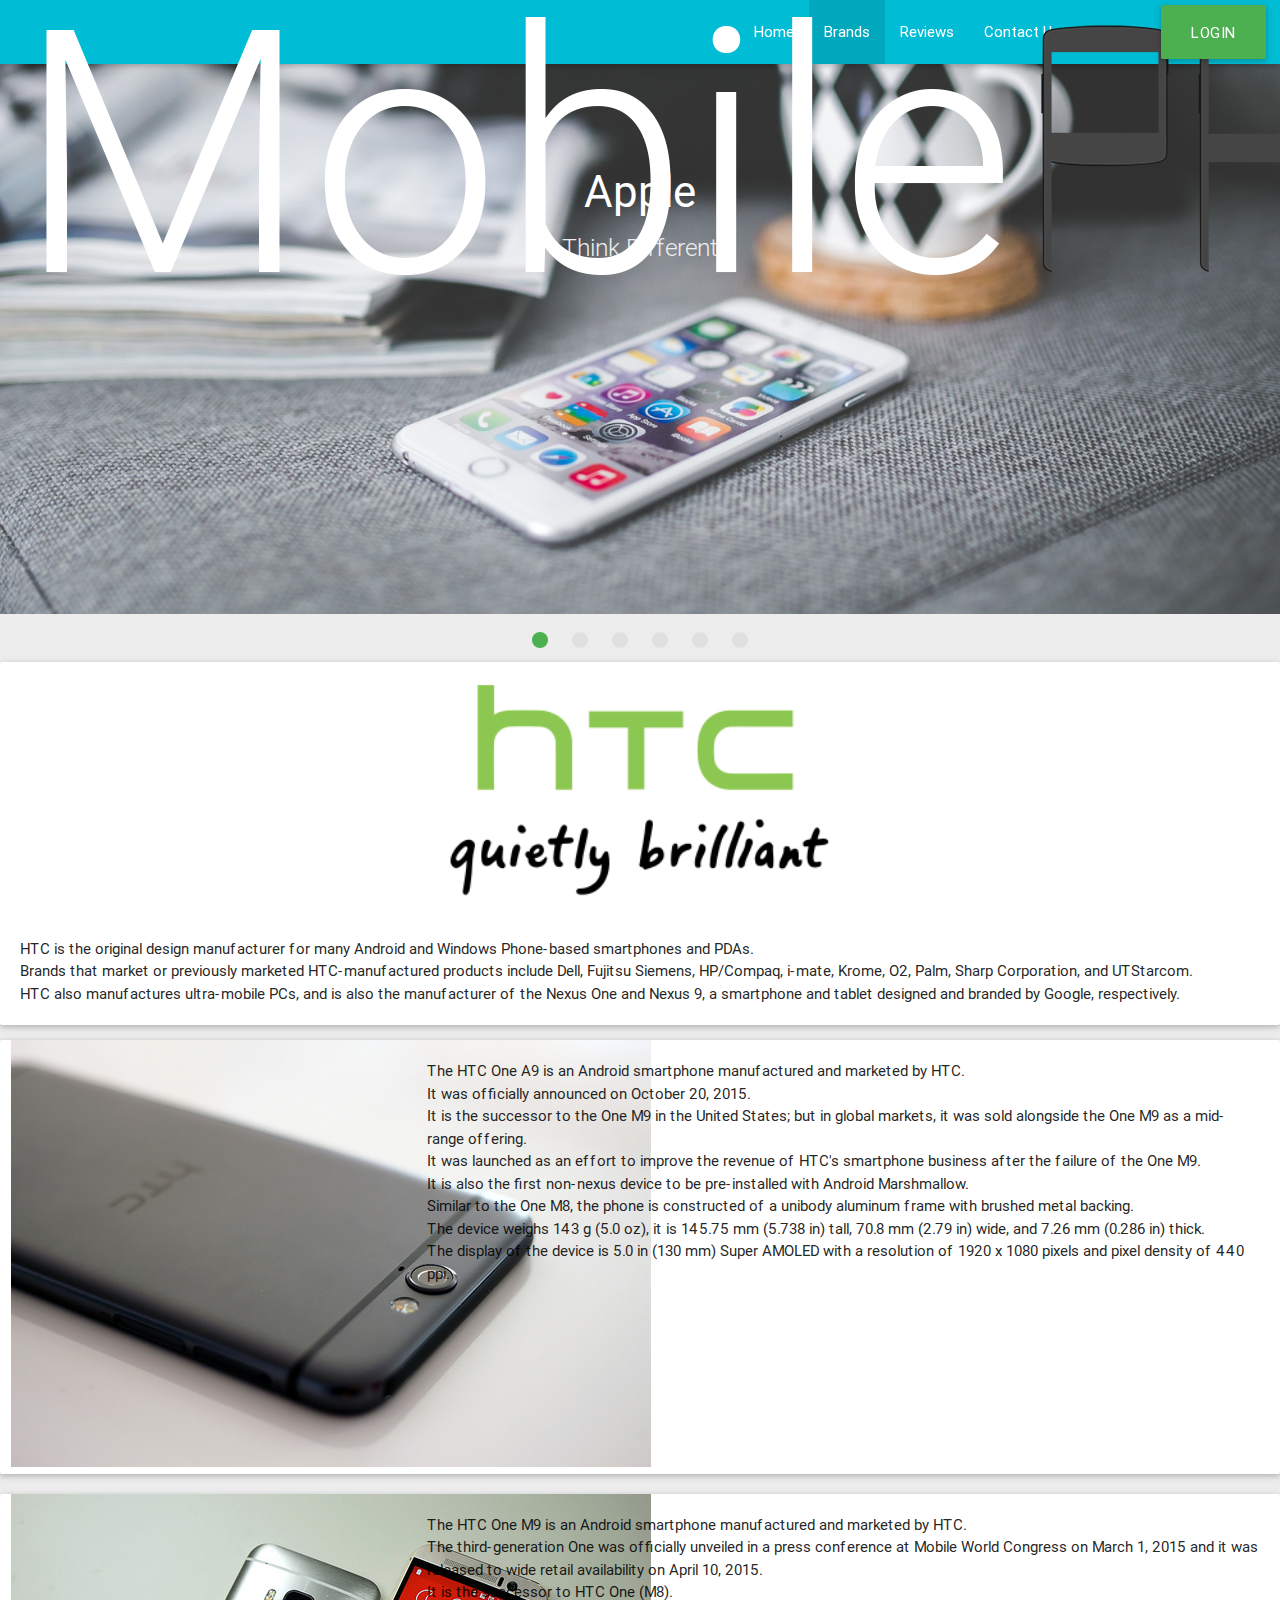
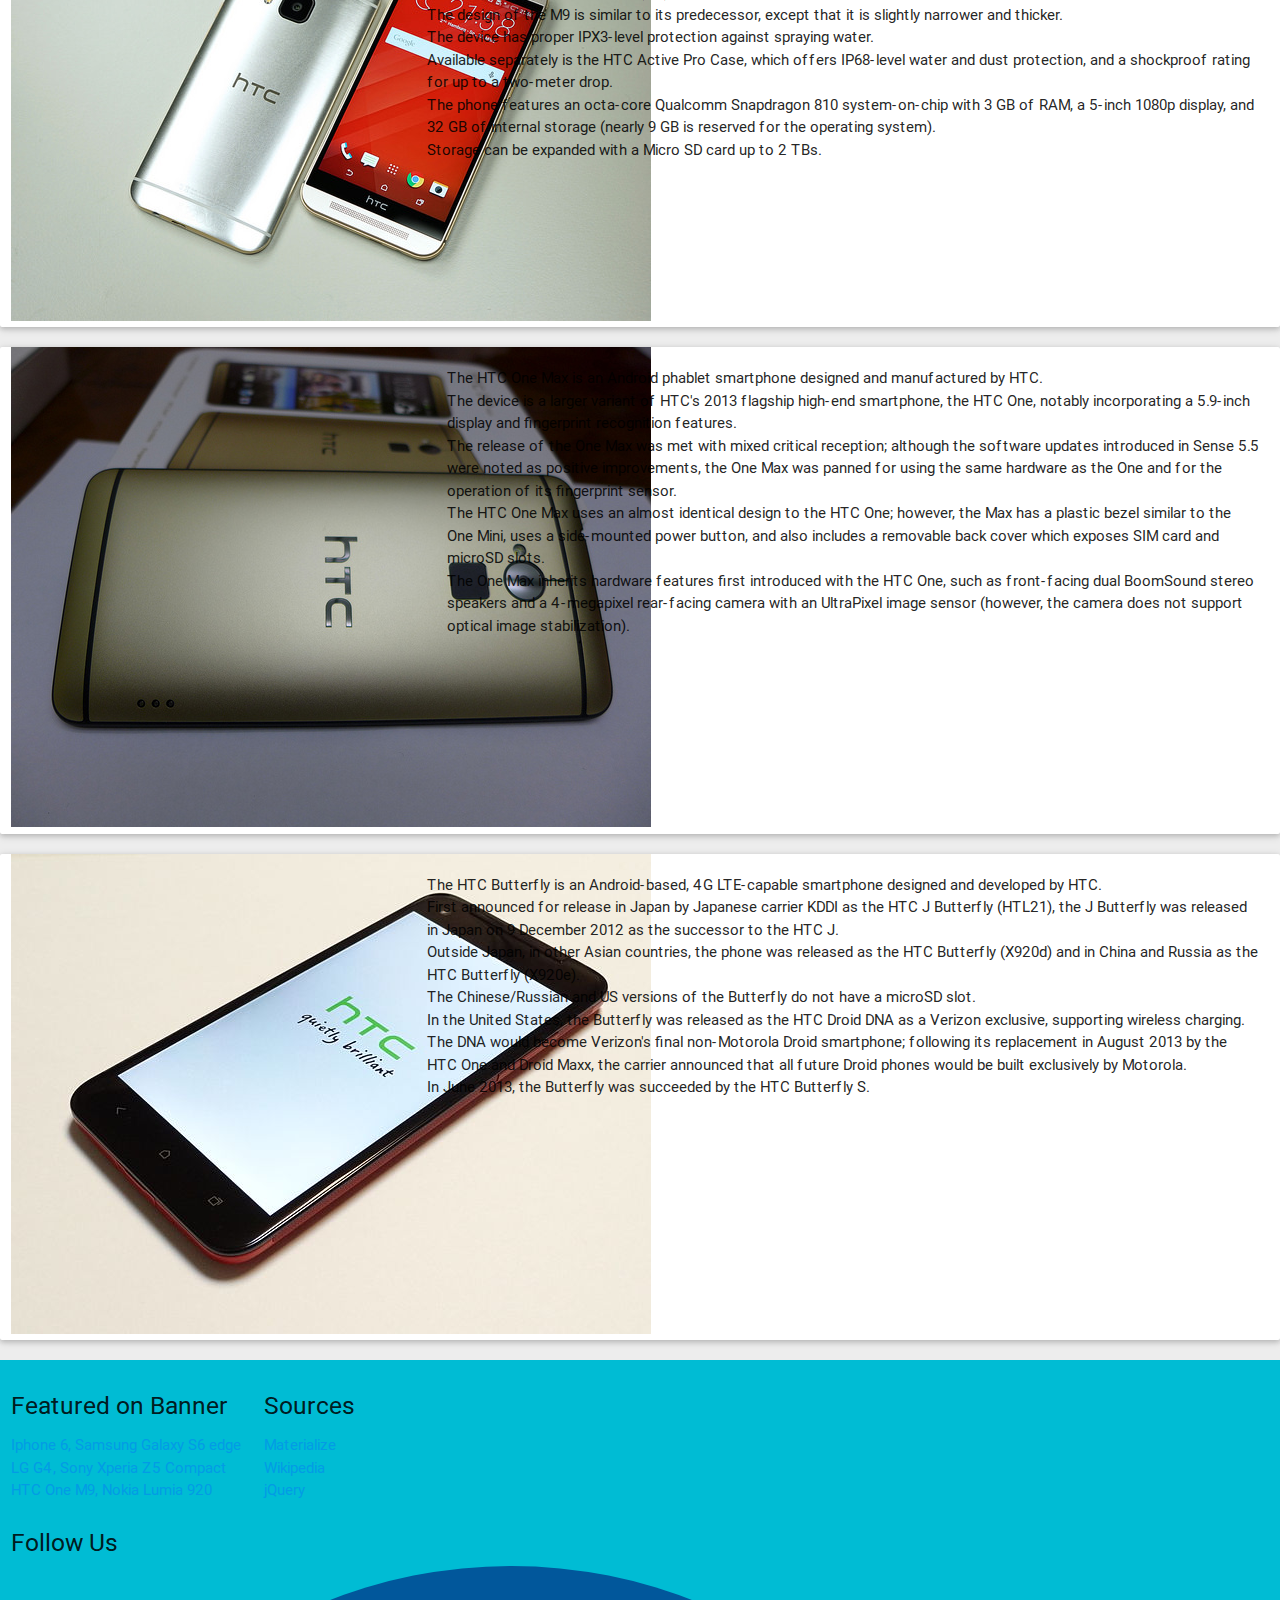
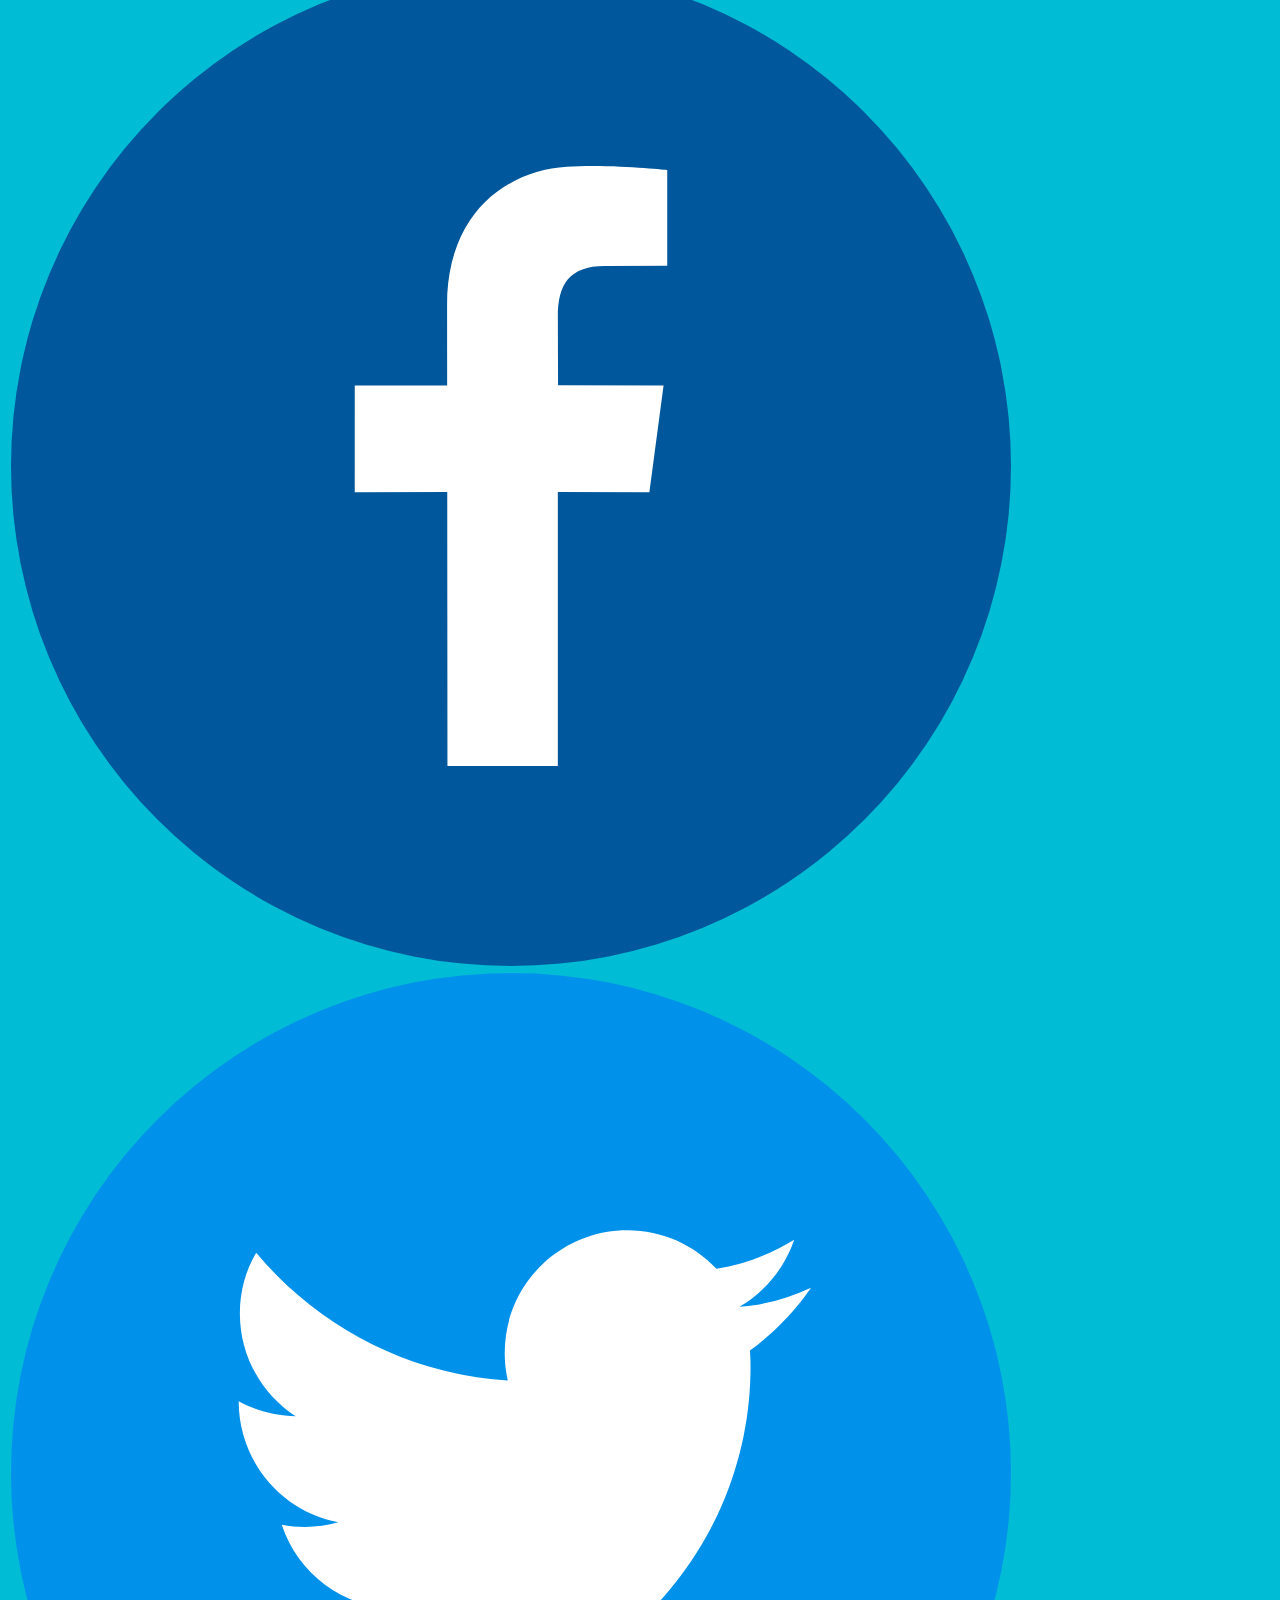
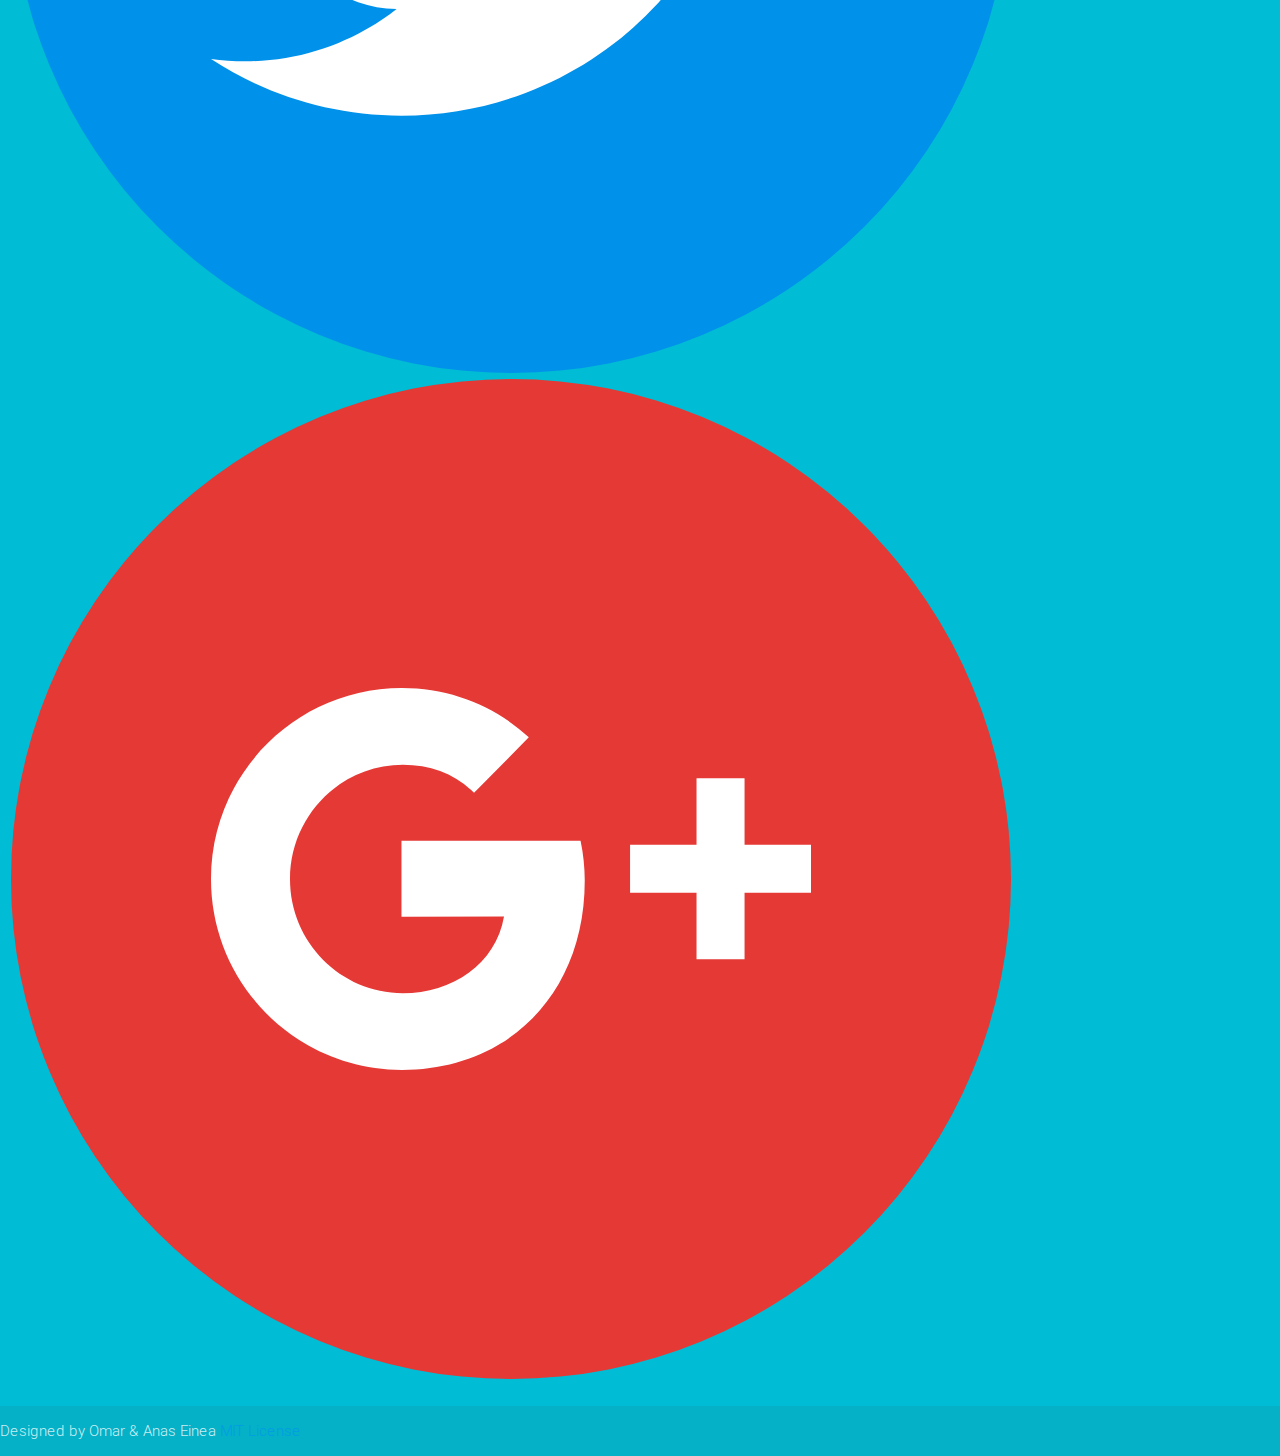
<file: htc.html>
<!doctype html>
<html><!-- InstanceBegin template="/extras/template.dwt" codeOutsideHTMLIsLocked="false" -->
    <head>
		<!--Import Google Icon Font-->
		<link href="http://fonts.googleapis.com/icon?family=Material+Icons" rel="stylesheet">
		<!--Import materialize.css-->
		<link type="text/css" rel="stylesheet" href="css/materialize.css"  media="screen,projection"/>
		<!--Import our styles.css-->
		<link type="text/css" rel="stylesheet" href="css/styles.css"/>
		<!--Let browser know website is optimized for mobile-->
		<meta name="viewport" content="width=device-width, initial-scale=1.0"/>
        
        <!--Import jQuery before materialize.js-->
		<script type="text/javascript" src="js/jquery-2.2.0.js"></script>
        <!--Import materialize.js-->
		<script type="text/javascript" src="js/materialize.js"></script>
        <!--Import our javascript.js-->
		<script src="js/javascript.js"></script>

        <!--Set page character encoding-->
		<meta charset="utf-8">
        <!--Set page title-->
    	<!-- InstanceBeginEditable name="doctitle" -->
        <title>Mobile Phones - HTC</title>
        <!-- InstanceEndEditable -->
    </head>

	<body>
    	<div id="container">
    		<div id="header">
                <div class="navbar-fixed">
                    <nav id="navigation">
                        <div class="nav-wrapper max-width">
                        	<a href="about.html" id="logo" class="brand-logo"><img src="img/mobilephones.png"></a>
                            
                            <ul id="nav-buttons">
                                <!-- InstanceBeginEditable name="Nav_Active_Item" -->
                                <li><a href="index.html">Home</a></li>
                                <li class="active"><a class="dropdown-button" data-activates="brands">Brands</a></li>
                                <li><a href="reviews.html">Reviews</a></li>
                                <li><a href="contact_us.html">Contact Us</a></li>
                                <li><a href="about.html">About</a></li>
								<li><a href="#login-dialog" id="login" class="waves-effect waves-light btn-large modal-trigger">Login</a></li>
                                <!-- InstanceEndEditable -->
                            </ul>
                        </div>
                    </nav>
				</div>
                <!--Hidden structures unless triggered-->
                    <!--Brands dropdown structure-->
                    <ul id="brands" class="dropdown-content">
                        <!-- InstanceBeginEditable name="Brands_Active_Item" -->
                        <li><a href="apple.html">Apple</a></li>
                        <li><a href="samsung.html">Samsung</a></li>
                        <li><a href="lg.html">LG</a></li>
                        <li><a href="sony.html">Sony</a></li>
                        <li class="active"><a href="htc.html">HTC</a></li>
                        <li><a href="nokia.html">Nokia</a></li>
                        <!-- InstanceEndEditable -->
                    </ul>
                    <!--Login dialog Structure -->
                    <div id="login-dialog" class="modal">
                        <h5>Sign in</h5>
                        <div class="input-field">
                            <input id="username" type="text" class="validate">
                            <label for="username" class="no-left">Username</label>
                        </div>
                        <div class="input-field">
                            <input id="password" type="password" class="validate">
                            <label for="password" class="no-left">Password</label>
                        </div>
                        <a id="login-button" class="waves-effect waves-light btn-large" onclick="loggedIn()">Login</a>
						<div id="divider"><span id="divider-text">NEW ?</span></div>
                        <a href="register.html" id="register-button" class="waves-effect waves-light btn-large">Register</a>
                    </div>
                <!--End of hidden structures-->
                <div class="slider" id="rotating-banner">
                    <ul class="slides">
                        <li><a href="apple.html">
                            <img src="img/apple.jpg" alt="Apple">
                            <div class="caption center-align">
                                <h3>Apple</h3>
                                <h5>Think Different</h5>
                            </div>
                        </a></li>
                        <li><a href="samsung.html">
                            <img src="img/samsung.jpg" alt="Samsung">
                            <div class="caption left-align">
                                <h3>Samsung</h3>
                                <h5>Imagine</h5>
                            </div>
                        </a></li>
                        <li><a href="lg.html">
                            <img src="img/lg.jpg" alt="LG">
                            <div class="caption right-align">
                                <h3>LG</h3>
                                <h5>Life's Good</h5>
                            </div>
                        </a></li>
                        <li><a href="sony.html">
                            <img src="img/sony.jpg" alt="Sony">
                            <div class="caption left-align">
                                <h3>Sony</h3>
                                <h5>Be Moved</h5>
                            </div>
                        </a></li>
                        <li><a href="htc.html">
                            <img src="img/htc.jpg" alt="HTC">
                            <div class="caption center-align">
                                <h3>HTC</h3>
                                <h5>One Life</h5>
                            </div>
                        </a></li>
                        <li><a href="nokia.html">
                            <img src="img/nokia.jpg" alt="Nokia">
                            <div class="caption left-align">
                                <h3>Nokia</h3>
                                <h5>Connecting People</h5>
                            </div>
                        </a></li>
                    </ul>
                </div>
            </div>
            <!-- InstanceBeginEditable name="Main_Editable_Region" -->
            <div id="main_content" class="max-width content-margin">
              <div class="card">
                <div class="card-image">
                  <img src="img/Htc_logo.png">
                </div>
                <div class="card-content">
                  <p>HTC is the original design manufacturer for many Android and Windows Phone-based smartphones and PDAs. <br>Brands that market or previously marketed HTC-manufactured products include Dell, Fujitsu Siemens, HP/Compaq, i-mate, Krome, O2, Palm, Sharp Corporation, and UTStarcom. <br>HTC also manufactures ultra-mobile PCs, and is also the manufacturer of the Nexus One and Nexus 9, a smartphone and tablet designed and branded by Google, respectively.</p>
                </div>
              </div>
            
              <div class="card">
              <div class="row">
                <div class="col s4 image">
                  <img src="img/htc_a9.jpg">
                </div>
                <div class="card-content">
                <p>The HTC One A9 is an Android smartphone manufactured and marketed by HTC. <br>It was officially announced on October 20, 2015. <br>It is the successor to the One M9 in the United States; but in global markets, it was sold alongside the One M9 as a mid-range offering. <br>It was launched as an effort to improve the revenue of HTC's smartphone business after the failure of the One M9. <br>It is also the first non-nexus device to be pre-installed with Android Marshmallow. <br>Similar to the One M8, the phone is constructed of a unibody aluminum frame with brushed metal backing. <br>The device weighs 143 g (5.0 oz), it is 145.75 mm (5.738 in) tall, 70.8 mm (2.79 in) wide, and 7.26 mm (0.286 in) thick. <br>The display of the device is 5.0 in (130 mm) Super AMOLED with a resolution of 1920 x 1080 pixels and pixel density of 440 ppi.</p>
                </div>
                </div>
              </div>
              
              <div class="card">
              <div class="row">
                <div class="col s4 image">
                  <img src="img/htc_m9.jpg">
                </div>
                <div class="card-content">
                <p>The HTC One M9 is an Android smartphone manufactured and marketed by HTC. <br>The third-generation One was officially unveiled in a press conference at Mobile World Congress on March 1, 2015 and it was released to wide retail availability on April 10, 2015. <br>It is the successor to HTC One (M8). <br>The design of the M9 is similar to its predecessor, except that it is slightly narrower and thicker. <br>The device has proper IPX3-level protection against spraying water. <br>Available separately is the HTC Active Pro Case, which offers IP68-level water and dust protection, and a shockproof rating for up to a two-meter drop. <br>The phone features an octa-core Qualcomm Snapdragon 810 system-on-chip with 3 GB of RAM, a 5-inch 1080p display, and 32 GB of internal storage (nearly 9 GB is reserved for the operating system). <br>Storage can be expanded with a Micro SD card up to 2 TBs.</p>
                </div>
                </div>
              </div>
              
              <div class="card">
              <div class="row">
                <div class="col s4 image">
                  <img src="img/htc_one_max.jpg">
                </div>
                <div class="card-content content col s8">
                <p>The HTC One Max is an Android phablet smartphone designed and manufactured by HTC. <br>The device is a larger variant of HTC's 2013 flagship high-end smartphone, the HTC One, notably incorporating a 5.9-inch display and fingerprint recognition features. <br>The release of the One Max was met with mixed critical reception; although the software updates introduced in Sense 5.5 were noted as positive improvements, the One Max was panned for using the same hardware as the One and for the operation of its fingerprint sensor. <br>The HTC One Max uses an almost identical design to the HTC One; however, the Max has a plastic bezel similar to the One Mini, uses a side-mounted power button, and also includes a removable back cover which exposes SIM card and microSD slots. <br>The One Max inherits hardware features first introduced with the HTC One, such as front-facing dual BoomSound stereo speakers and a 4-megapixel rear-facing camera with an UltraPixel image sensor (however, the camera does not support optical image stabilization).</p>
                </div>
              </div>
            </div>
            
            <div class="card">
              <div class="row">
                <div class="col s4 image">
                  <img src="img/htc_butterfly.jpg">
                </div>
                <div class="card-content">
                <p>The HTC Butterfly is an Android-based, 4G LTE-capable smartphone designed and developed by HTC. <br>First announced for release in Japan by Japanese carrier KDDI as the HTC J Butterfly (HTL21), the J Butterfly was released in Japan on 9 December 2012 as the successor to the HTC J. <br>Outside Japan, in other Asian countries, the phone was released as the HTC Butterfly (X920d) and in China and Russia as the HTC Butterfly (X920e). <br>The Chinese/Russian and US versions of the Butterfly do not have a microSD slot. <br>In the United States, the Butterfly was released as the HTC Droid DNA as a Verizon exclusive, supporting wireless charging. <br>The DNA would become Verizon's final non-Motorola Droid smartphone; following its replacement in August 2013 by the HTC One and Droid Maxx, the carrier announced that all future Droid phones would be built exclusively by Motorola. <br>In June 2013, the Butterfly was succeeded by the HTC Butterfly S.</p>
                </div>
                </div>
              </div>
			</div>
            <!-- InstanceEndEditable -->
            
            <!-- InstanceBeginEditable name="SideBar_Start" -->
    		<div id="side_bar">
            <!-- InstanceEndEditable -->

            <!-- InstanceBeginEditable name="SideBar_End" -->
            </div>
            <!-- InstanceEndEditable -->
    		<footer id="footer" class="page-footer">
                <div class="max-width">
                    <div class="row">
                        <div class="col footer-parts">
                            <h5>Featured on Banner</h5>
                            <ul>
                                <li><a>Iphone 6, Samsung Galaxy S6 edge</a></li>
                                <li><a>LG G4, Sony Xperia Z5 Compact</a></li>
                                <li><a>HTC One M9, Nokia Lumia 920</a></li>
                            </ul>
                        </div>
                        <div class="col footer-parts">
                            <h5>Sources</h5>
                            <ul>
                                <li><a href="http://materializecss.com/">Materialize</a></li>
                                <li><a href="https://en.wikipedia.org/">Wikipedia</a></li>
                                <li><a href="https://jquery.com/">jQuery</a></li>
                            </ul>
                        </div>
                        <div class="col footer-parts">
                            <h5>Follow Us</h5>
                            <a class="icons" href="https://www.facebook.com/Mobile-Phones-1170165199669135/">
                                <object type="image/svg+xml" data="img/facebook.svg"></object>
                            </a>
                            <a class="icons" href="https://twitter.com/MobilePhones15">
                                <object type="image/svg+xml" data="img/twitter.svg"></object>
                            </a>
                            <a class="icons" href="https://plus.google.com/u/0/communities/115454800476845588361">
                                <object type="image/svg+xml" data="img/google+.svg"></object>
                            </a>
                        </div>
                    </div>
                </div>
                <div class="footer-copyright">
                    <div class="max-width">
                        Designed by Omar & Anas Einea
                        <a href="https://github.com/MobilePhones/MobilePhones.github.io/blob/master/LICENSE.md">MIT License</a>
                    </div>
                </div>
            </footer>
    	</div>
	</body>
<!-- InstanceEnd --></html>
</file>
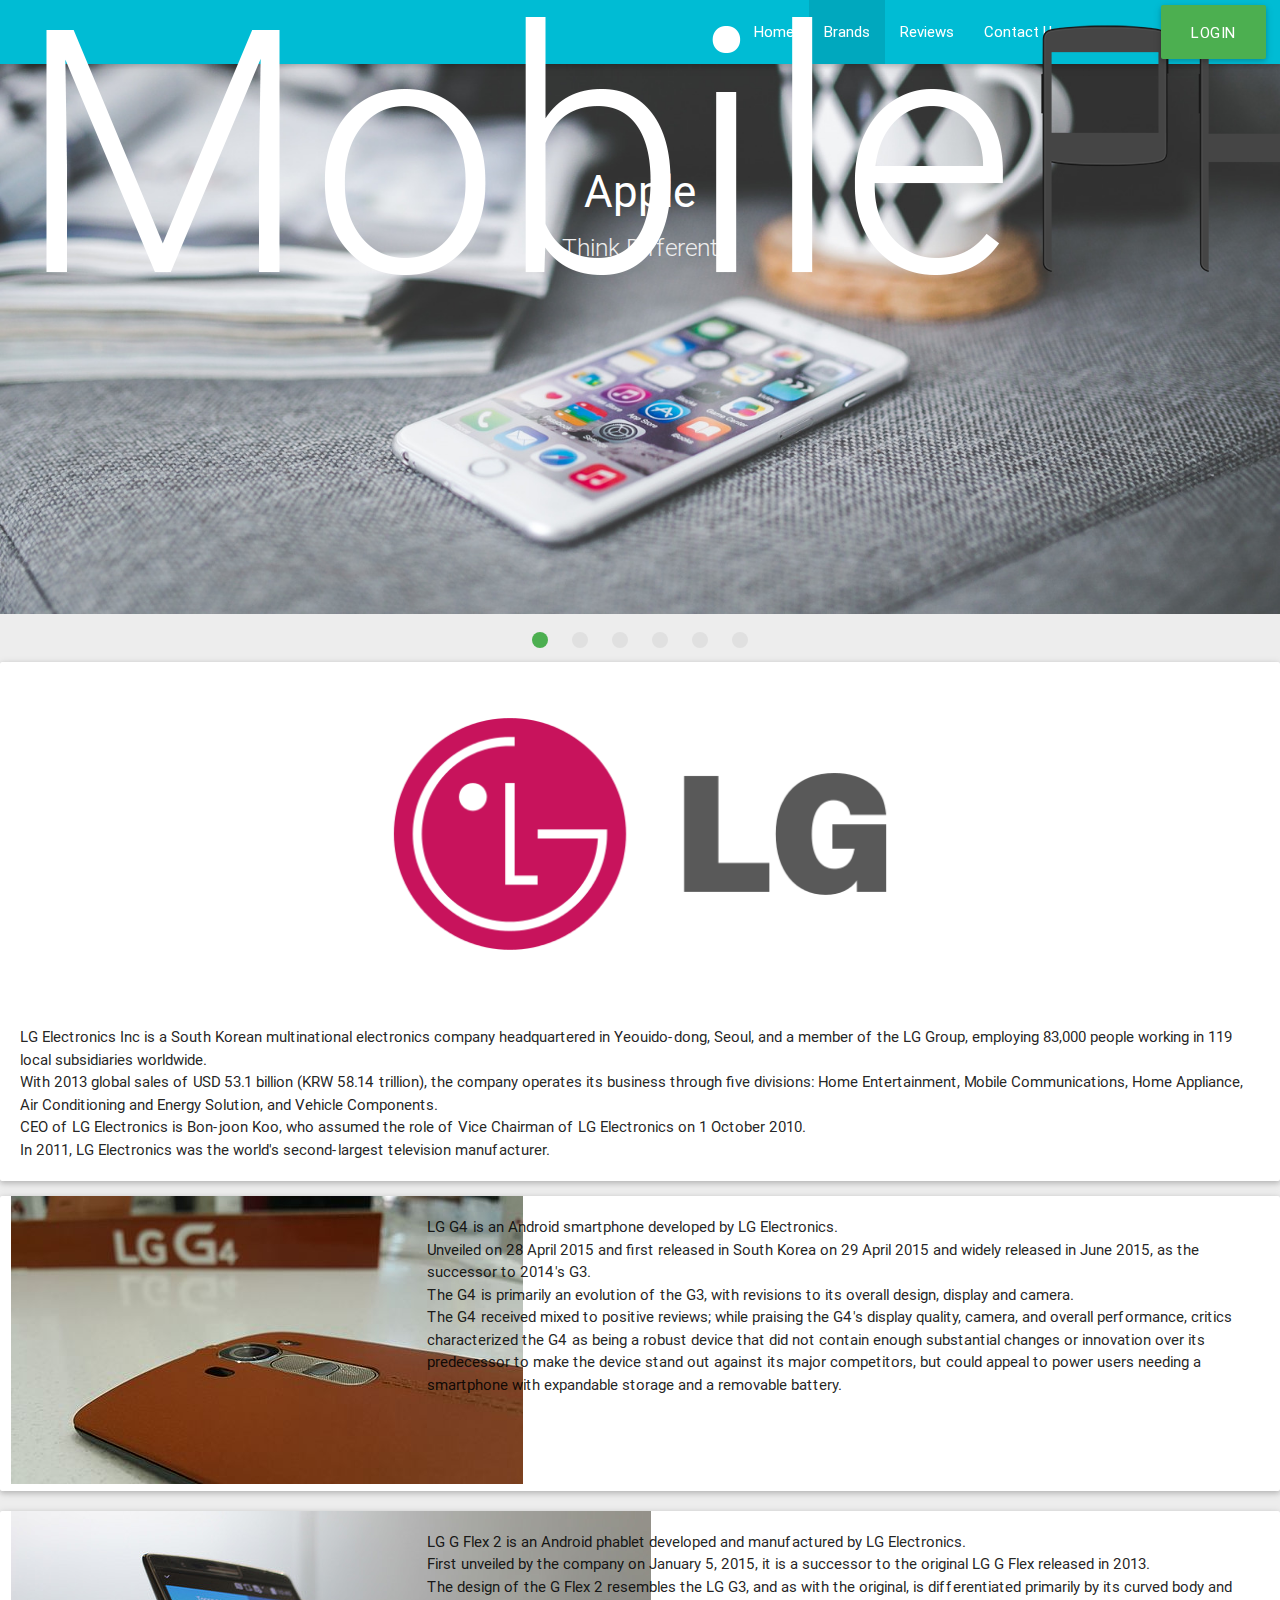
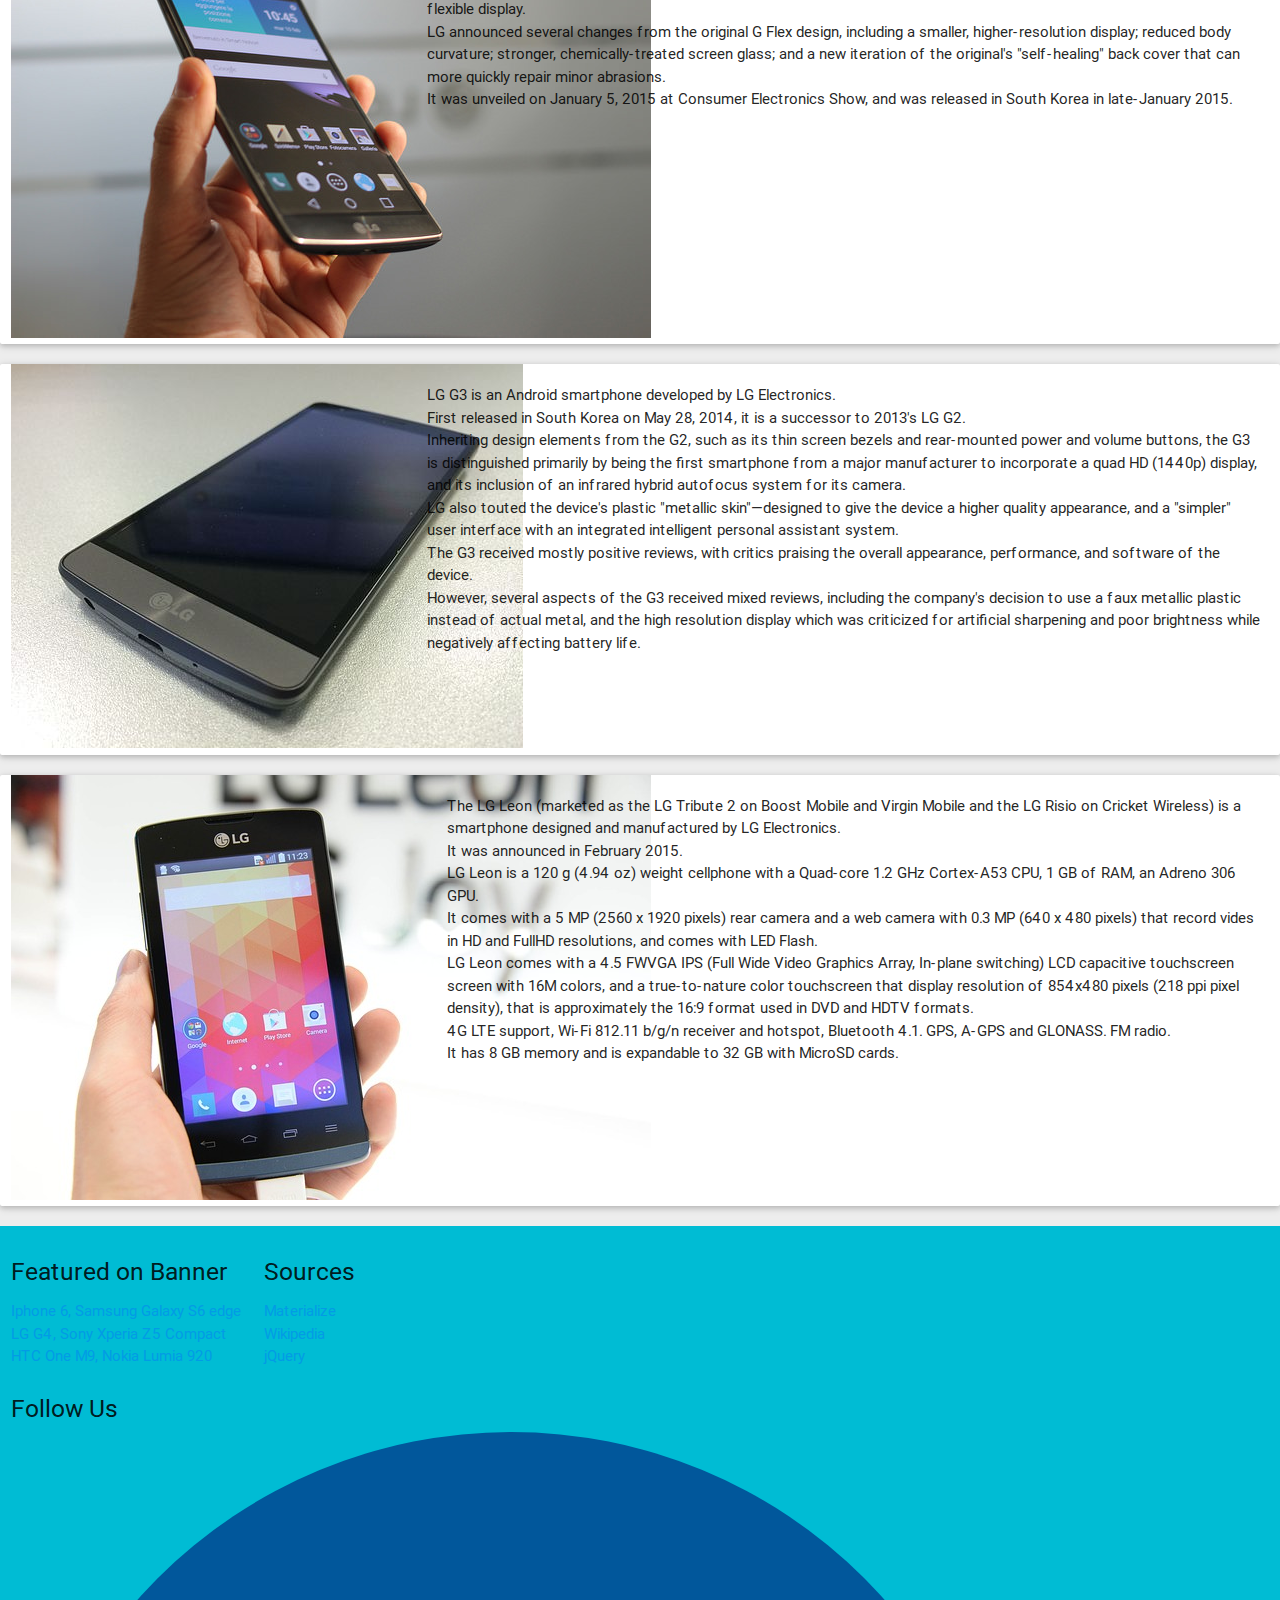
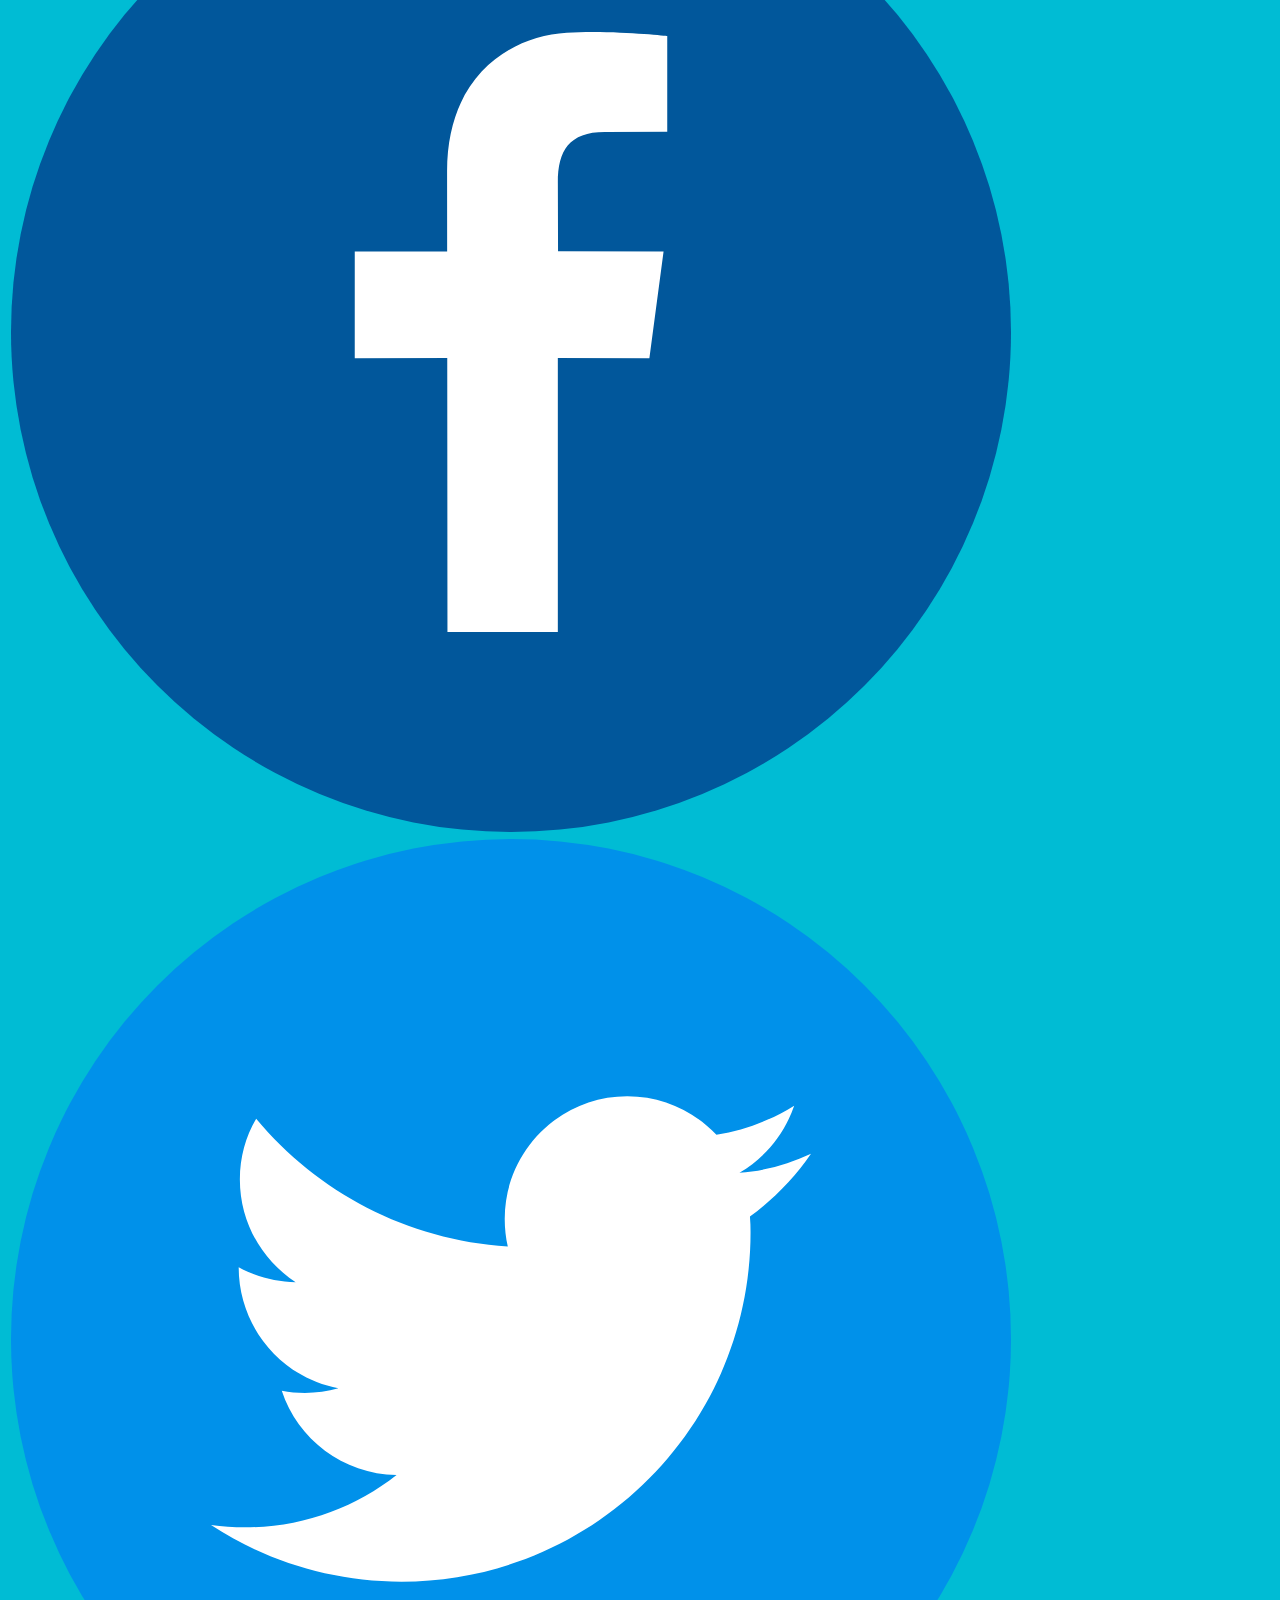
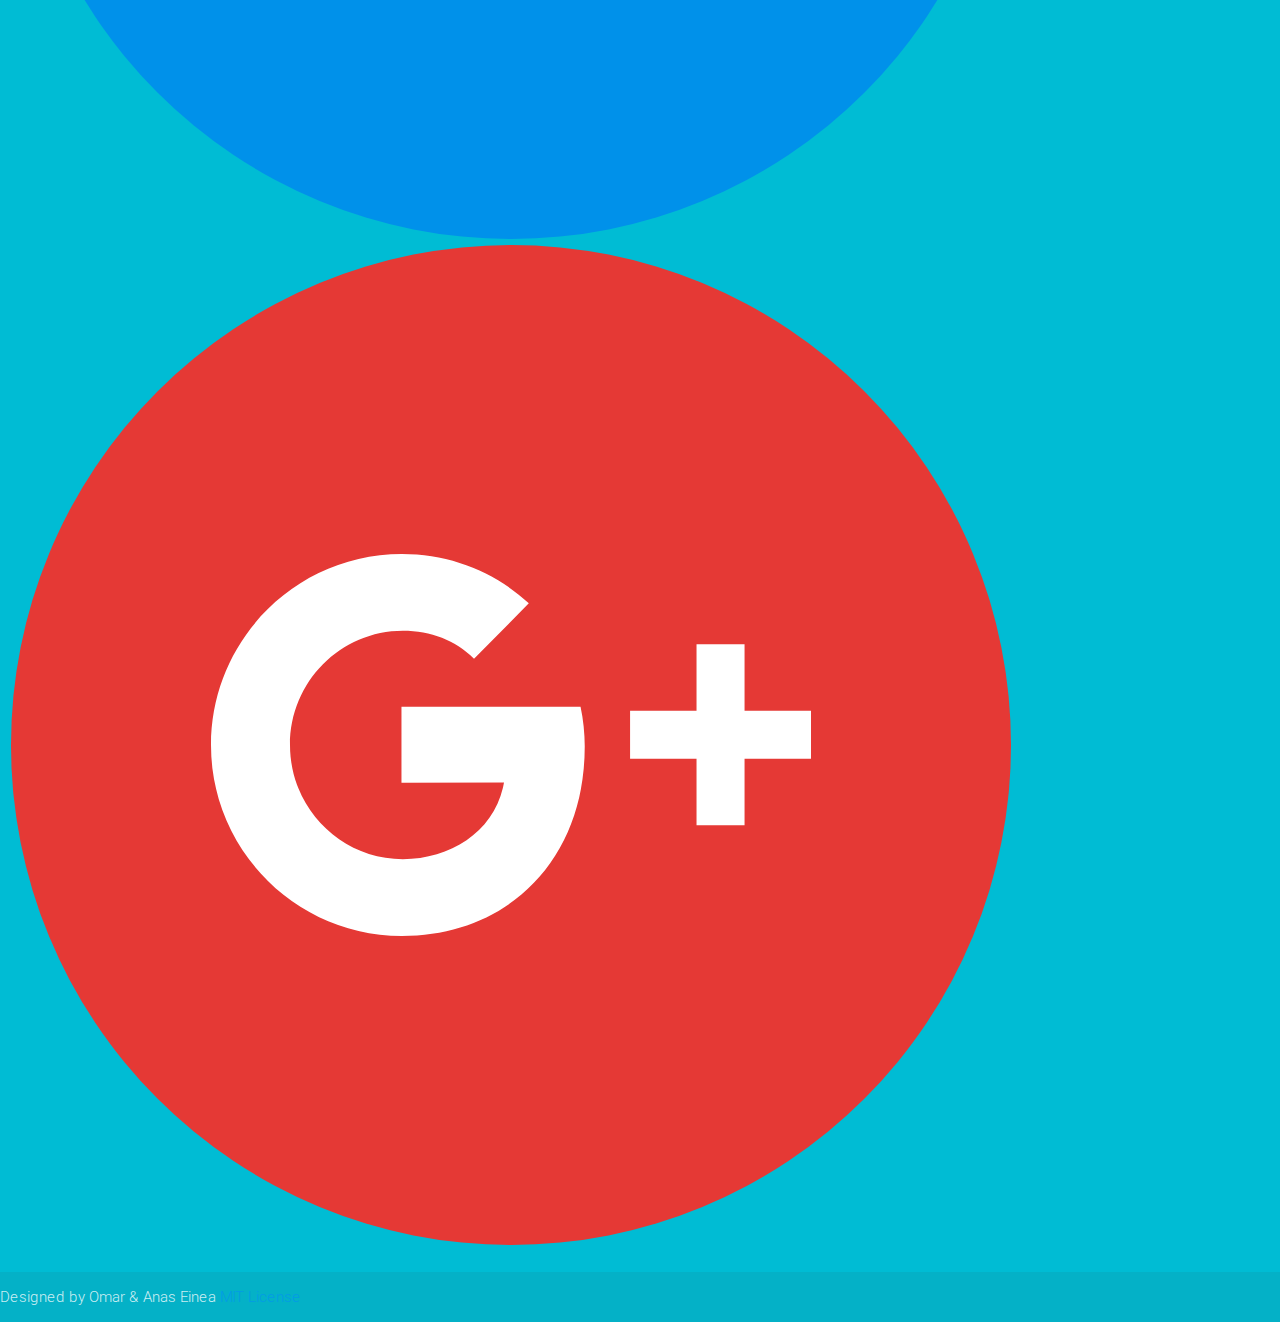
<file: lg.html>
<!doctype html>
<html><!-- InstanceBegin template="/extras/template.dwt" codeOutsideHTMLIsLocked="false" -->
    <head>
		<!--Import Google Icon Font-->
		<link href="http://fonts.googleapis.com/icon?family=Material+Icons" rel="stylesheet">
		<!--Import materialize.css-->
		<link type="text/css" rel="stylesheet" href="css/materialize.css"  media="screen,projection"/>
		<!--Import our styles.css-->
		<link type="text/css" rel="stylesheet" href="css/styles.css"/>
		<!--Let browser know website is optimized for mobile-->
		<meta name="viewport" content="width=device-width, initial-scale=1.0"/>
        
        <!--Import jQuery before materialize.js-->
		<script type="text/javascript" src="js/jquery-2.2.0.js"></script>
        <!--Import materialize.js-->
		<script type="text/javascript" src="js/materialize.js"></script>
        <!--Import our javascript.js-->
		<script src="js/javascript.js"></script>

        <!--Set page character encoding-->
		<meta charset="utf-8">
        <!--Set page title-->
    	<!-- InstanceBeginEditable name="doctitle" -->
        <title>Mobile Phones - LG</title>
        <!-- InstanceEndEditable -->
    </head>

	<body>
    	<div id="container">
    		<div id="header">
                <div class="navbar-fixed">
                    <nav id="navigation">
                        <div class="nav-wrapper max-width">
                        	<a href="about.html" id="logo" class="brand-logo"><img src="img/mobilephones.png"></a>
                            
                            <ul id="nav-buttons">
                                <!-- InstanceBeginEditable name="Nav_Active_Item" -->
                                <li><a href="index.html">Home</a></li>
                                <li class="active"><a class="dropdown-button" data-activates="brands">Brands</a></li>
                                <li><a href="reviews.html">Reviews</a></li>
                                <li><a href="contact_us.html">Contact Us</a></li>
                                <li><a href="about.html">About</a></li>
								<li><a href="#login-dialog" id="login" class="waves-effect waves-light btn-large modal-trigger">Login</a></li>
                                <!-- InstanceEndEditable -->
                            </ul>
                        </div>
                    </nav>
				</div>
                <!--Hidden structures unless triggered-->
                    <!--Brands dropdown structure-->
                    <ul id="brands" class="dropdown-content">
                        <!-- InstanceBeginEditable name="Brands_Active_Item" -->
                        <li><a href="apple.html">Apple</a></li>
                        <li><a href="samsung.html">Samsung</a></li>
                        <li class="active"><a href="lg.html">LG</a></li>
                        <li><a href="sony.html">Sony</a></li>
                        <li><a href="htc.html">HTC</a></li>
                        <li><a href="nokia.html">Nokia</a></li>
                        <!-- InstanceEndEditable -->
                    </ul>
                    <!--Login dialog Structure -->
                    <div id="login-dialog" class="modal">
                        <h5>Sign in</h5>
                        <div class="input-field">
                            <input id="username" type="text" class="validate">
                            <label for="username" class="no-left">Username</label>
                        </div>
                        <div class="input-field">
                            <input id="password" type="password" class="validate">
                            <label for="password" class="no-left">Password</label>
                        </div>
                        <a id="login-button" class="waves-effect waves-light btn-large" onclick="loggedIn()">Login</a>
						<div id="divider"><span id="divider-text">NEW ?</span></div>
                        <a href="register.html" id="register-button" class="waves-effect waves-light btn-large">Register</a>
                    </div>
                <!--End of hidden structures-->
                <div class="slider" id="rotating-banner">
                    <ul class="slides">
                        <li><a href="apple.html">
                            <img src="img/apple.jpg" alt="Apple">
                            <div class="caption center-align">
                                <h3>Apple</h3>
                                <h5>Think Different</h5>
                            </div>
                        </a></li>
                        <li><a href="samsung.html">
                            <img src="img/samsung.jpg" alt="Samsung">
                            <div class="caption left-align">
                                <h3>Samsung</h3>
                                <h5>Imagine</h5>
                            </div>
                        </a></li>
                        <li><a href="lg.html">
                            <img src="img/lg.jpg" alt="LG">
                            <div class="caption right-align">
                                <h3>LG</h3>
                                <h5>Life's Good</h5>
                            </div>
                        </a></li>
                        <li><a href="sony.html">
                            <img src="img/sony.jpg" alt="Sony">
                            <div class="caption left-align">
                                <h3>Sony</h3>
                                <h5>Be Moved</h5>
                            </div>
                        </a></li>
                        <li><a href="htc.html">
                            <img src="img/htc.jpg" alt="HTC">
                            <div class="caption center-align">
                                <h3>HTC</h3>
                                <h5>One Life</h5>
                            </div>
                        </a></li>
                        <li><a href="nokia.html">
                            <img src="img/nokia.jpg" alt="Nokia">
                            <div class="caption left-align">
                                <h3>Nokia</h3>
                                <h5>Connecting People</h5>
                            </div>
                        </a></li>
                    </ul>
                </div>
            </div>
            <!-- InstanceBeginEditable name="Main_Editable_Region" -->
            <div id="main_content" class="max-width content-margin">
              <div class="card">
                <div class="card-image">
                  <img src="img/LG_logo.png">
                </div>
                <div class="card-content">
                  <p>LG Electronics Inc is a South Korean multinational electronics company headquartered in Yeouido-dong, Seoul, and a member of the LG Group, employing 83,000 people working in 119 local subsidiaries worldwide. <br>With 2013 global sales of USD 53.1 billion (KRW 58.14 trillion), the company operates its business through five divisions: Home Entertainment, Mobile Communications, Home Appliance, Air Conditioning and Energy Solution, and Vehicle Components. <br>CEO of LG Electronics is Bon-joon Koo, who assumed the role of Vice Chairman of LG Electronics on 1 October 2010. <br>In 2011, LG Electronics was the world's second-largest television manufacturer.</p>
                </div>
              </div>
            
              <div class="card">
              <div class="row">
                <div class="col s4 image">
                  <img src="img/LG_G4.jpg">
                </div>
                <div class="card-content">
                <p>LG G4 is an Android smartphone developed by LG Electronics. <br>Unveiled on 28 April 2015 and first released in South Korea on 29 April 2015 and widely released in June 2015, as the successor to 2014's G3. <br>The G4 is primarily an evolution of the G3, with revisions to its overall design, display and camera. <br>The G4 received mixed to positive reviews; while praising the G4's display quality, camera, and overall performance, critics characterized the G4 as being a robust device that did not contain enough substantial changes or innovation over its predecessor to make the device stand out against its major competitors, but could appeal to power users needing a smartphone with expandable storage and a removable battery.</p>
                </div>
                </div>
              </div>
              
              <div class="card">
              <div class="row">
                <div class="col s4 image">
                  <img src="img/lg_g_flex2.jpg">
                </div>
                <div class="card-content">
                <p>LG G Flex 2 is an Android phablet developed and manufactured by LG Electronics. <br>First unveiled by the company on January 5, 2015, it is a successor to the original LG G Flex released in 2013. <br>The design of the G Flex 2 resembles the LG G3, and as with the original, is differentiated primarily by its curved body and flexible display. <br>LG announced several changes from the original G Flex design, including a smaller, higher-resolution display; reduced body curvature; stronger, chemically-treated screen glass; and a new iteration of the original's "self-healing" back cover that can more quickly repair minor abrasions. <br>It was unveiled on January 5, 2015 at Consumer Electronics Show, and was released in South Korea in late-January 2015.</p>
                </div>
                </div>
              </div>
              
              <div class="card">
              <div class="row">
                <div class="col s4 image">
                  <img src="img/LG_G3_S.jpg">
                </div>
                <div class="card-content">
                <p>LG G3 is an Android smartphone developed by LG Electronics. <br>First released in South Korea on May 28, 2014, it is a successor to 2013's LG G2. <br>Inheriting design elements from the G2, such as its thin screen bezels and rear-mounted power and volume buttons, the G3 is distinguished primarily by being the first smartphone from a major manufacturer to incorporate a quad HD (1440p) display, and its inclusion of an infrared hybrid autofocus system for its camera. <br>LG also touted the device's plastic "metallic skin"—designed to give the device a higher quality appearance, and a "simpler" user interface with an integrated intelligent personal assistant system. <br>The G3 received mostly positive reviews, with critics praising the overall appearance, performance, and software of the device. <br>However, several aspects of the G3 received mixed reviews, including the company's decision to use a faux metallic plastic instead of actual metal, and the high resolution display which was criticized for artificial sharpening and poor brightness while negatively affecting battery life.</p>
                </div>
                </div>
              </div>
              
              <div class="card">
              <div class="row">
                <div class="col s4 image">
                  <img src="img/lg-leon.jpg">
                </div>
                <div class="card-content content col s8">
                <p>The LG Leon (marketed as the LG Tribute 2 on Boost Mobile and Virgin Mobile and the LG Risio on Cricket Wireless) is a smartphone designed and manufactured by LG Electronics. <br>It was announced in February 2015. <br>LG Leon is a 120 g (4.94 oz) weight cellphone with a Quad-core 1.2 GHz Cortex-A53 CPU, 1 GB of RAM, an Adreno 306 GPU. <br>It comes with a 5 MP (2560 x 1920 pixels) rear camera and a web camera with 0.3 MP (640 x 480 pixels) that record vides in HD and FullHD resolutions, and comes with LED Flash. <br>LG Leon comes with a 4.5 FWVGA IPS (Full Wide Video Graphics Array, In-plane switching) LCD capacitive touchscreen screen with 16M colors, and a true-to-nature color touchscreen that display resolution of 854x480 pixels (218 ppi pixel density), that is approximately the 16:9 format used in DVD and HDTV formats. <br>4G LTE support, Wi-Fi 812.11 b/g/n receiver and hotspot, Bluetooth 4.1. GPS, A-GPS and GLONASS. FM radio. <br>It has 8 GB memory and is expandable to 32 GB with MicroSD cards.</p>
                </div>
              </div>
            </div>
			</div>
            <!-- InstanceEndEditable -->
            
            <!-- InstanceBeginEditable name="SideBar_Start" -->
    		<div id="side_bar">
            <!-- InstanceEndEditable -->

            <!-- InstanceBeginEditable name="SideBar_End" -->
            </div>
            <!-- InstanceEndEditable -->
    		<footer id="footer" class="page-footer">
                <div class="max-width">
                    <div class="row">
                        <div class="col footer-parts">
                            <h5>Featured on Banner</h5>
                            <ul>
                                <li><a>Iphone 6, Samsung Galaxy S6 edge</a></li>
                                <li><a>LG G4, Sony Xperia Z5 Compact</a></li>
                                <li><a>HTC One M9, Nokia Lumia 920</a></li>
                            </ul>
                        </div>
                        <div class="col footer-parts">
                            <h5>Sources</h5>
                            <ul>
                                <li><a href="http://materializecss.com/">Materialize</a></li>
                                <li><a href="https://en.wikipedia.org/">Wikipedia</a></li>
                                <li><a href="https://jquery.com/">jQuery</a></li>
                            </ul>
                        </div>
                        <div class="col footer-parts">
                            <h5>Follow Us</h5>
                            <a class="icons" href="https://www.facebook.com/Mobile-Phones-1170165199669135/">
                                <object type="image/svg+xml" data="img/facebook.svg"></object>
                            </a>
                            <a class="icons" href="https://twitter.com/MobilePhones15">
                                <object type="image/svg+xml" data="img/twitter.svg"></object>
                            </a>
                            <a class="icons" href="https://plus.google.com/u/0/communities/115454800476845588361">
                                <object type="image/svg+xml" data="img/google+.svg"></object>
                            </a>
                        </div>
                    </div>
                </div>
                <div class="footer-copyright">
                    <div class="max-width">
                        Designed by Omar & Anas Einea
                        <a href="https://github.com/MobilePhones/MobilePhones.github.io/blob/master/LICENSE.md">MIT License</a>
                    </div>
                </div>
            </footer>
    	</div>
	</body>
<!-- InstanceEnd --></html>
</file>
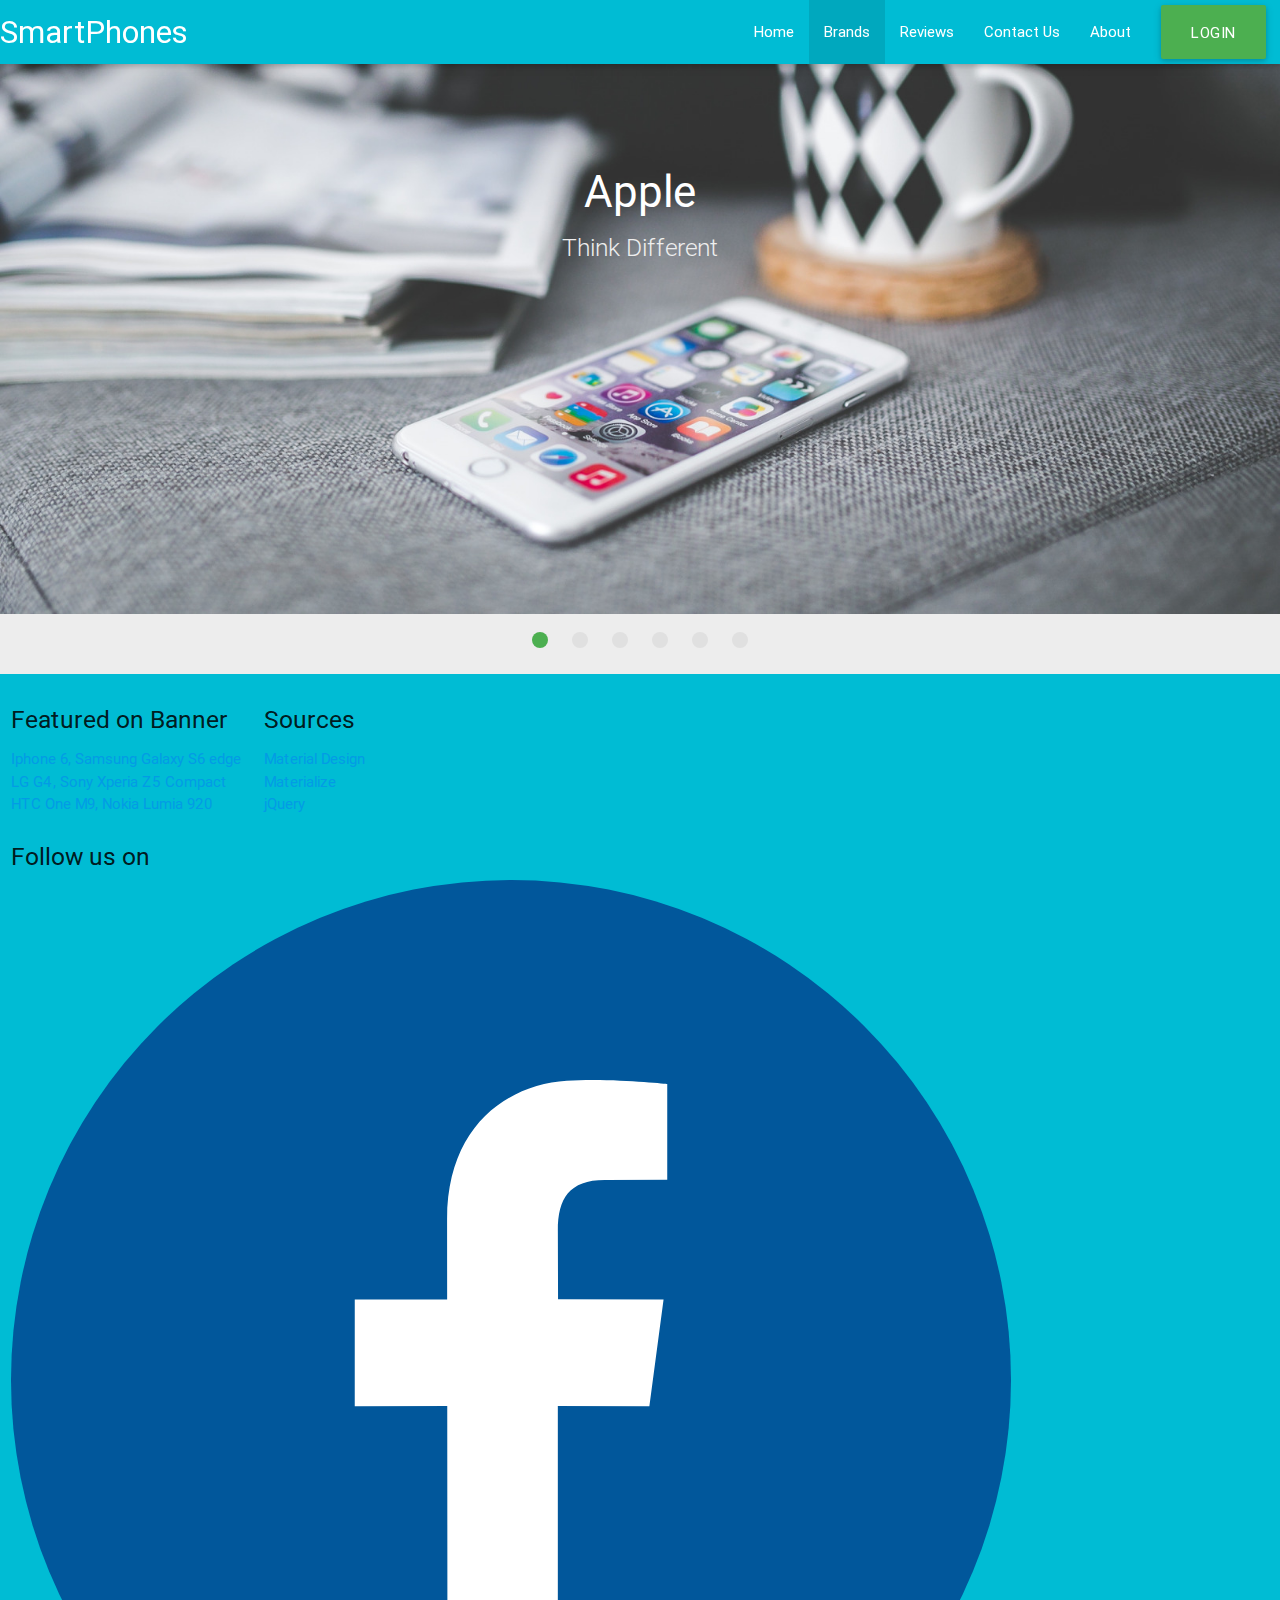
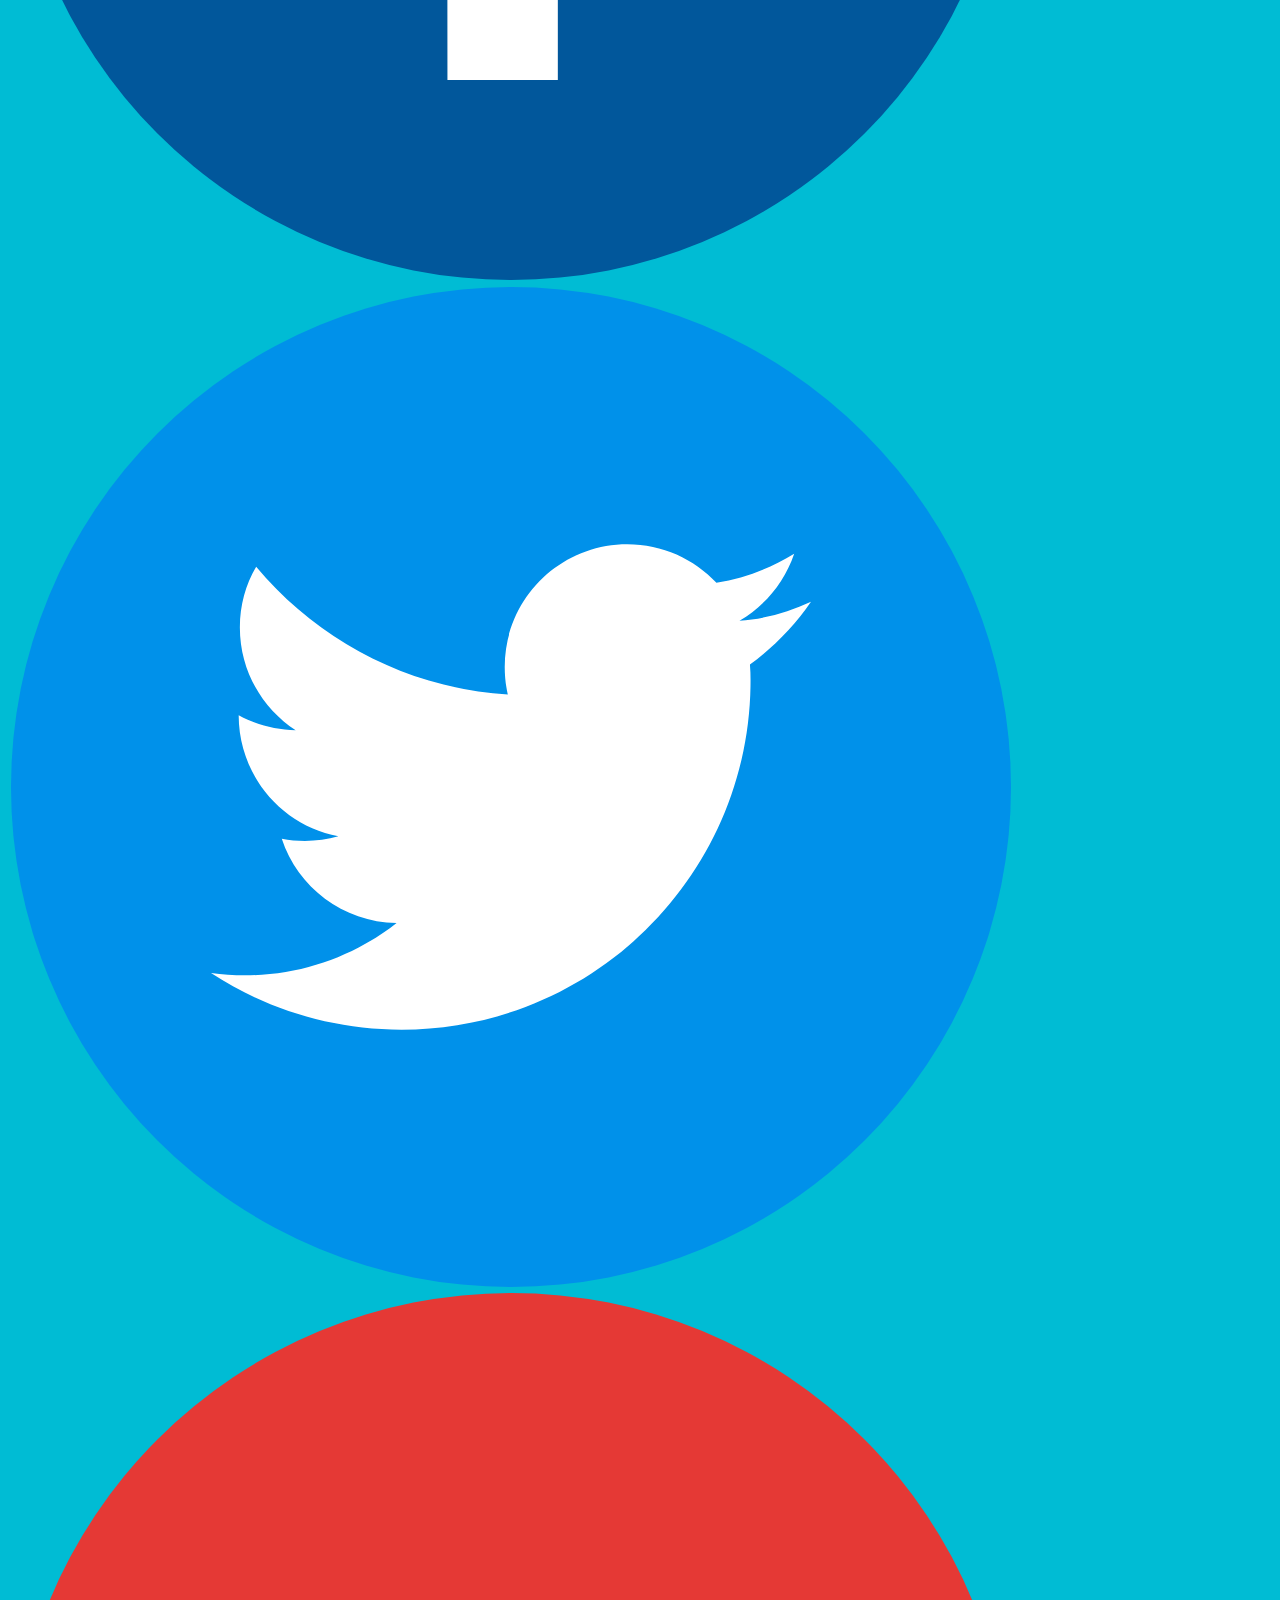
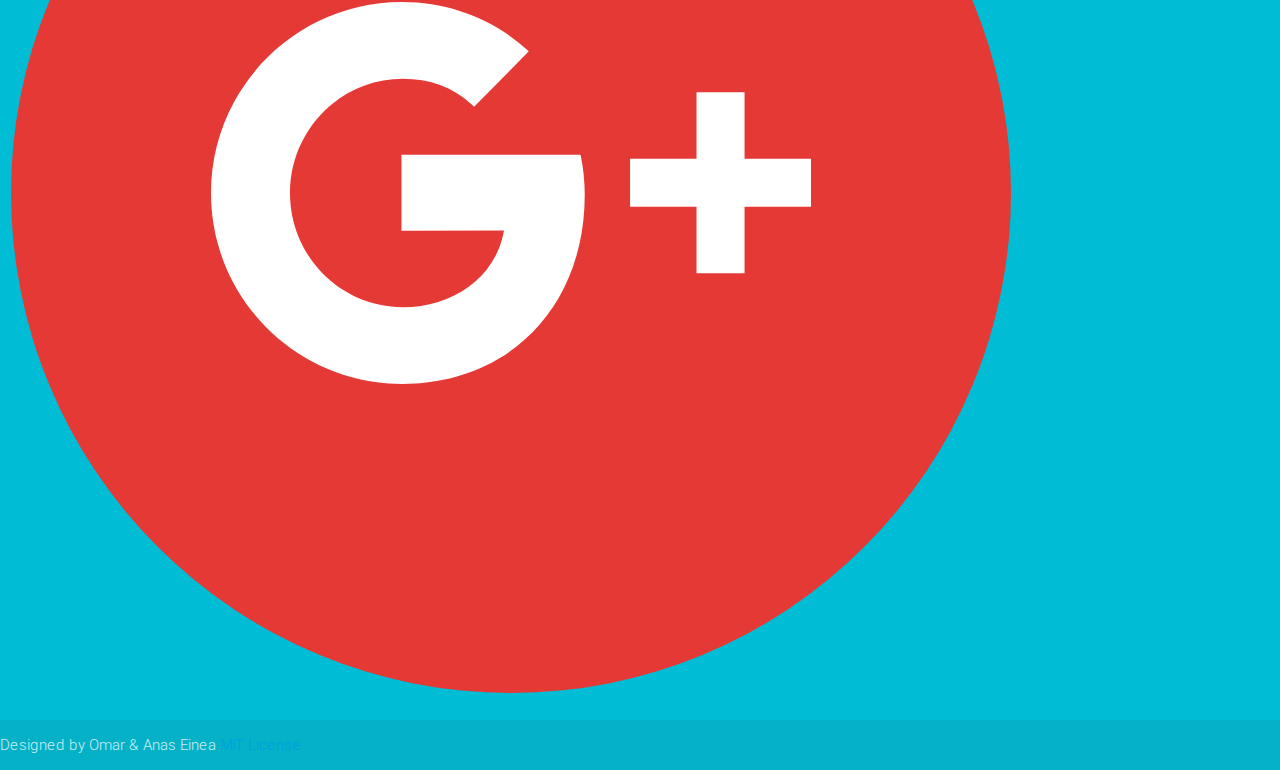
<file: motorola.html>
<!doctype html>
<html><!-- InstanceBegin template="/extras/template.dwt" codeOutsideHTMLIsLocked="false" -->
    <head>
		<!--Import Google Icon Font-->
		<link href="http://fonts.googleapis.com/icon?family=Material+Icons" rel="stylesheet">
		<!--Import materialize.css-->
		<link type="text/css" rel="stylesheet" href="css/materialize.css"  media="screen,projection"/>
		<!--Import our styles.css-->
		<link type="text/css" rel="stylesheet" href="css/styles.css"/>
		<!--Let browser know website is optimized for mobile-->
		<meta name="viewport" content="width=device-width, initial-scale=1.0"/>
        
        <!--Import jQuery before materialize.js-->
		<script type="text/javascript" src="js/jquery-2.1.4.js"></script>
        <!--Import materialize.js-->
		<script type="text/javascript" src="js/materialize.js"></script>
        <!--Import our javascript.js-->
		<script src="js/javascript.js"></script>

        <!--Set page character encoding-->
		<meta charset="utf-8">
        <!--Set page title-->
    	<!-- InstanceBeginEditable name="doctitle" -->
        <title>Mobile Phones - Motorola</title>
        <!-- InstanceEndEditable -->
    </head>

	<body>
    	<div id="container">
    		<div id="header">
                <div class="navbar-fixed">
                    <nav id="navigation">
                        <div class="nav-wrapper max-width">
                            <a id="logo" class="brand-logo">SmartPhones</a>
                            <ul id="nav-buttons">
                                <!-- InstanceBeginEditable name="Nav_Active_Item" -->
                                <li><a href="index.html">Home</a></li>
                                <li class="active"><a class="dropdown-button" data-activates="brands">Brands</a></li>
                                <li><a href="reviews.html">Reviews</a></li>
                                <li><a href="contact_us.html">Contact Us</a></li>
                                <li><a href="about.html">About</a></li>
								<li><a href="#login-dialog" id="login" class="waves-effect waves-light btn-large modal-trigger">Login</a></li>
                                <!-- InstanceEndEditable -->
                            </ul>
                        </div>
                    </nav>
				</div>
                <!--Hidden structures unless triggered-->
                    <!--Brands dropdown structure-->
                    <ul id="brands" class="dropdown-content">
                        <!-- InstanceBeginEditable name="Brands_Active_Item" -->
                        <li><a href="apple.html">Apple</a></li>
                        <li><a href="samsung.html">Samsung</a></li>
                        <li><a href="lg.html">LG</a></li>
                        <li><a href="sony.html">Sony</a></li>
                        <li><a href="htc.html">HTC</a></li>
                        <li><a href="nokia.html">Nokia</a></li>
                        <li class="active"><a href="motorola.html">Motorola</a></li>
                        <!-- InstanceEndEditable -->
                    </ul>
                    <!--Login dialog Structure -->
                    <div id="login-dialog" class="modal">
                        <h5>Sign in</h5>
                        <div class="input-field less-left">
                            <input id="username" type="text" class="validate">
                            <label for="username" class="no-left">Username</label>
                        </div>
                        <div class="input-field less-left">
                            <input id="password" type="password" class="validate">
                            <label for="password" class="no-left">Password</label>
                        </div>
                        <a id="login-button" class="waves-effect waves-light btn-large" onclick="loggedIn()">Login</a>
						<div id="divider"><span id="divider-text">NEW ?</span></div>
                        <a href="register.html" id="register-button" class="waves-effect waves-light btn-large">Register</a>
                    </div>
                <!--End of hidden structures-->
                <div class="slider" id="rotating-banner">
                    <ul class="slides">
                        <li>
                            <img src="img/apple.jpg" alt="Apple">
                            <div class="caption center-align">
                                <h3>Apple</h3>
                                <h5>Think Different</h5>
                            </div>
                        </li>
                        <li>
                            <img src="img/samsung.jpg" alt="Samsung">
                            <div class="caption left-align">
                                <h3>Samsung</h3>
                                <h5>Imagine</h5>
                            </div>
                        </li>
                        <li>
                            <img src="img/lg.jpg" alt="LG">
                            <div class="caption right-align">
                                <h3>LG</h3>
                                <h5>Life's Good</h5>
                            </div>
                        </li>
                        <li>
                            <img src="img/sony.jpg" alt="Sony">
                            <div class="caption left-align">
                                <h3>Sony</h3>
                                <h5>Be Moved</h5>
                            </div>
                        </li>
                        <li>
                            <img src="img/htc.jpg" alt="HTC">
                            <div class="caption center-align">
                                <h3>HTC</h3>
                                <h5>One Life</h5>
                            </div>
                        </li>
                        <li>
                            <img src="img/nokia.jpg" alt="Nokia">
                            <div class="caption left-align">
                                <h3>Nokia</h3>
                                <h5>Connecting People</h5>
                            </div>
                        </li>
                    </ul>
                </div>
            </div>
            <div id="main_content">
            <!-- InstanceBeginEditable name="Main_Editable_Region" -->
            <!-- InstanceEndEditable -->
            </div>
            
            <!-- InstanceBeginEditable name="SideBar_Start" -->
    		<div id="side_bar">
            <!-- InstanceEndEditable -->

            <!-- InstanceBeginEditable name="SideBar_End" -->
            </div>
            <!-- InstanceEndEditable -->
    		<footer id="footer" class="page-footer">
                <div class="max-width">
                    <div class="row">
                        <div class="col footer-parts">
                            <h5>Featured on Banner</h5>
                            <ul>
                                <li><a>Iphone 6, Samsung Galaxy S6 edge</a></li>
                                <li><a>LG G4, Sony Xperia Z5 Compact</a></li>
                                <li><a>HTC One M9, Nokia Lumia 920</a></li>
                            </ul>
                        </div>
                        <div class="col footer-parts">
                            <h5>Sources</h5>
                            <ul>
                                <li><a href="https://design.google.com/resources/">Material Design</a></li>
                                <li><a href="http://materializecss.com/">Materialize</a></li>
                                <li><a href="https://jquery.com/">jQuery</a></li>
                            </ul>
                        </div>
                        <div class="col footer-parts">
                            <h5>Follow us on</h5>
                            <a class="icons" href="https://www.facebook.com/Mobile-Phones-1170165199669135/">
                                <object type="image/svg+xml" data="img/facebook.svg"></object>
                            </a>
                            <a class="icons" href="https://twitter.com/MobilePhones15">
                                <object type="image/svg+xml" data="img/twitter.svg"></object>
                            </a>
                            <a class="icons" href="https://plus.google.com/u/0/communities/115454800476845588361">
                                <object type="image/svg+xml" data="img/google+.svg"></object>
                            </a>
                        </div>
                    </div>
                </div>
                <div class="footer-copyright">
                    <div class="max-width">
                        Designed by Omar & Anas Einea
                        <a href="https://github.com/MobilePhones/MobilePhones.github.io/blob/master/LICENSE.md">MIT License</a>
                    </div>
                </div>
            </footer>
    	</div>
	</body>
<!-- InstanceEnd --></html>
</file>
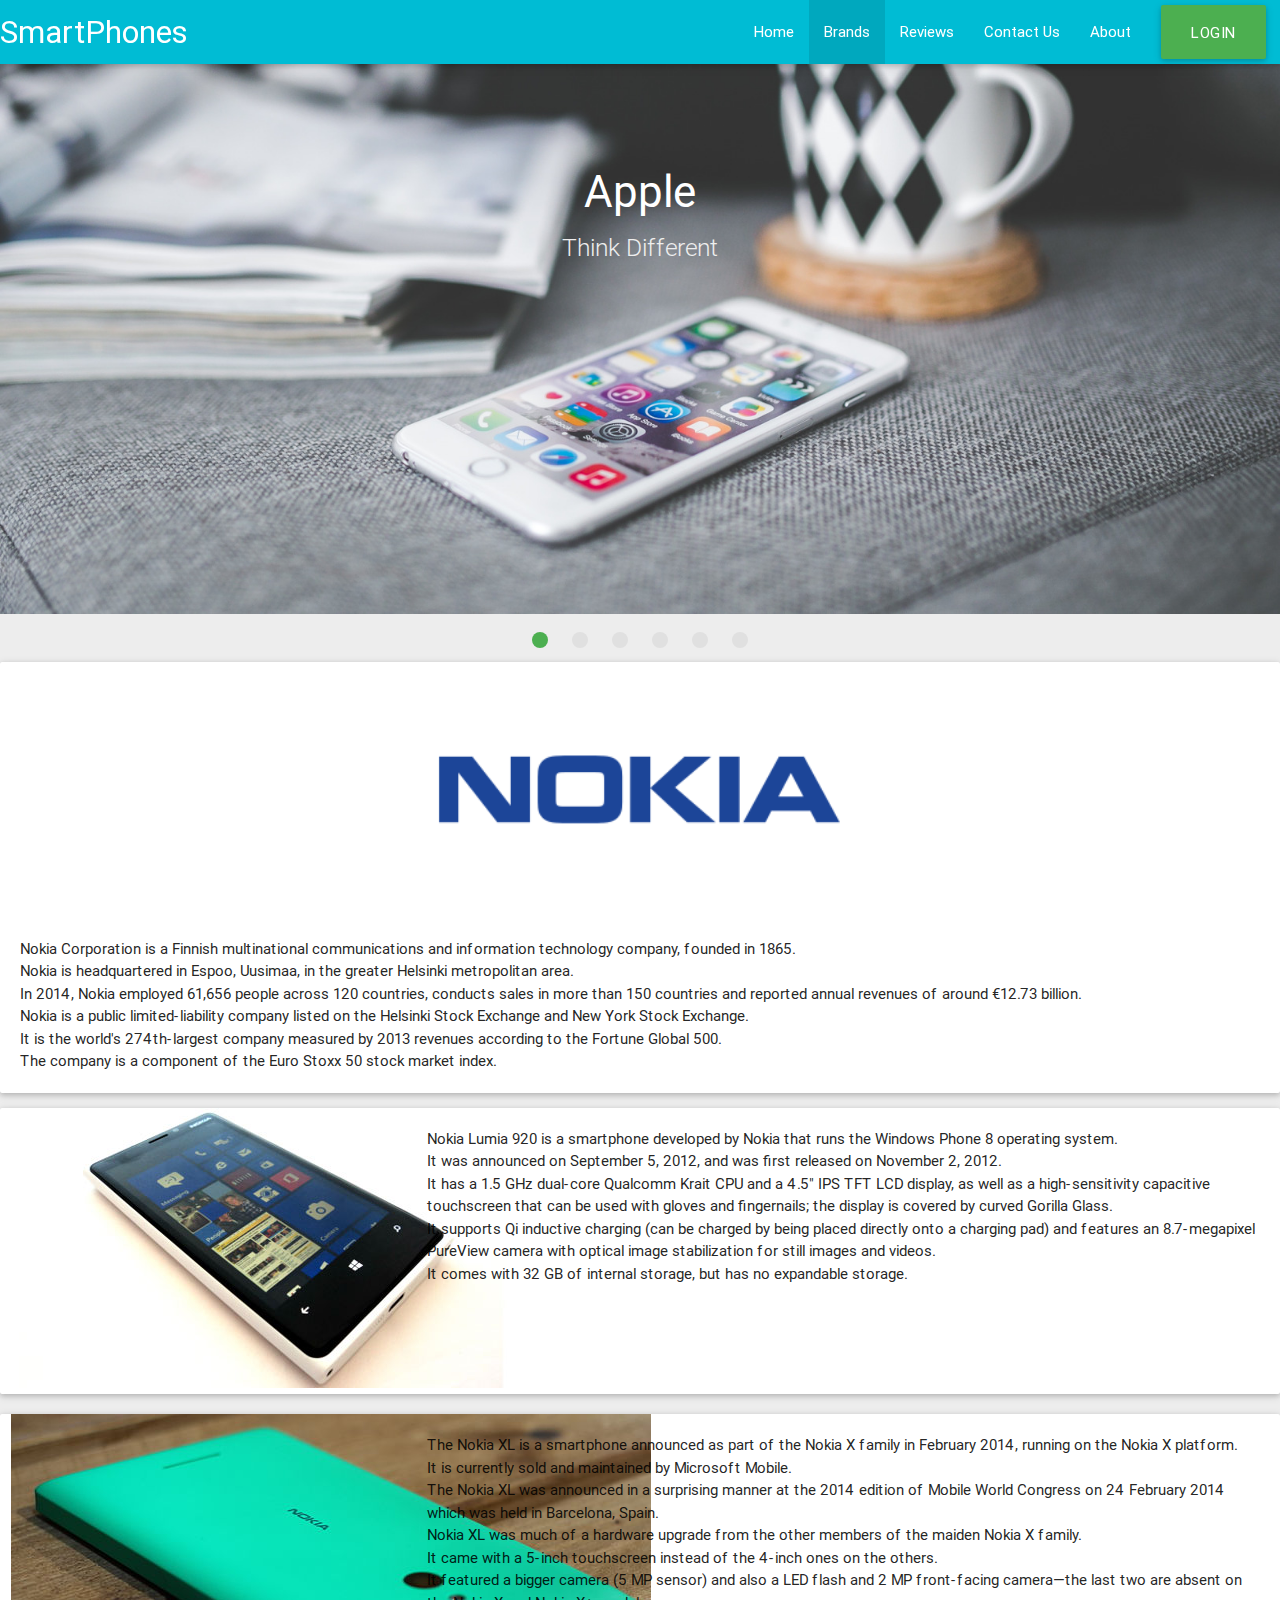
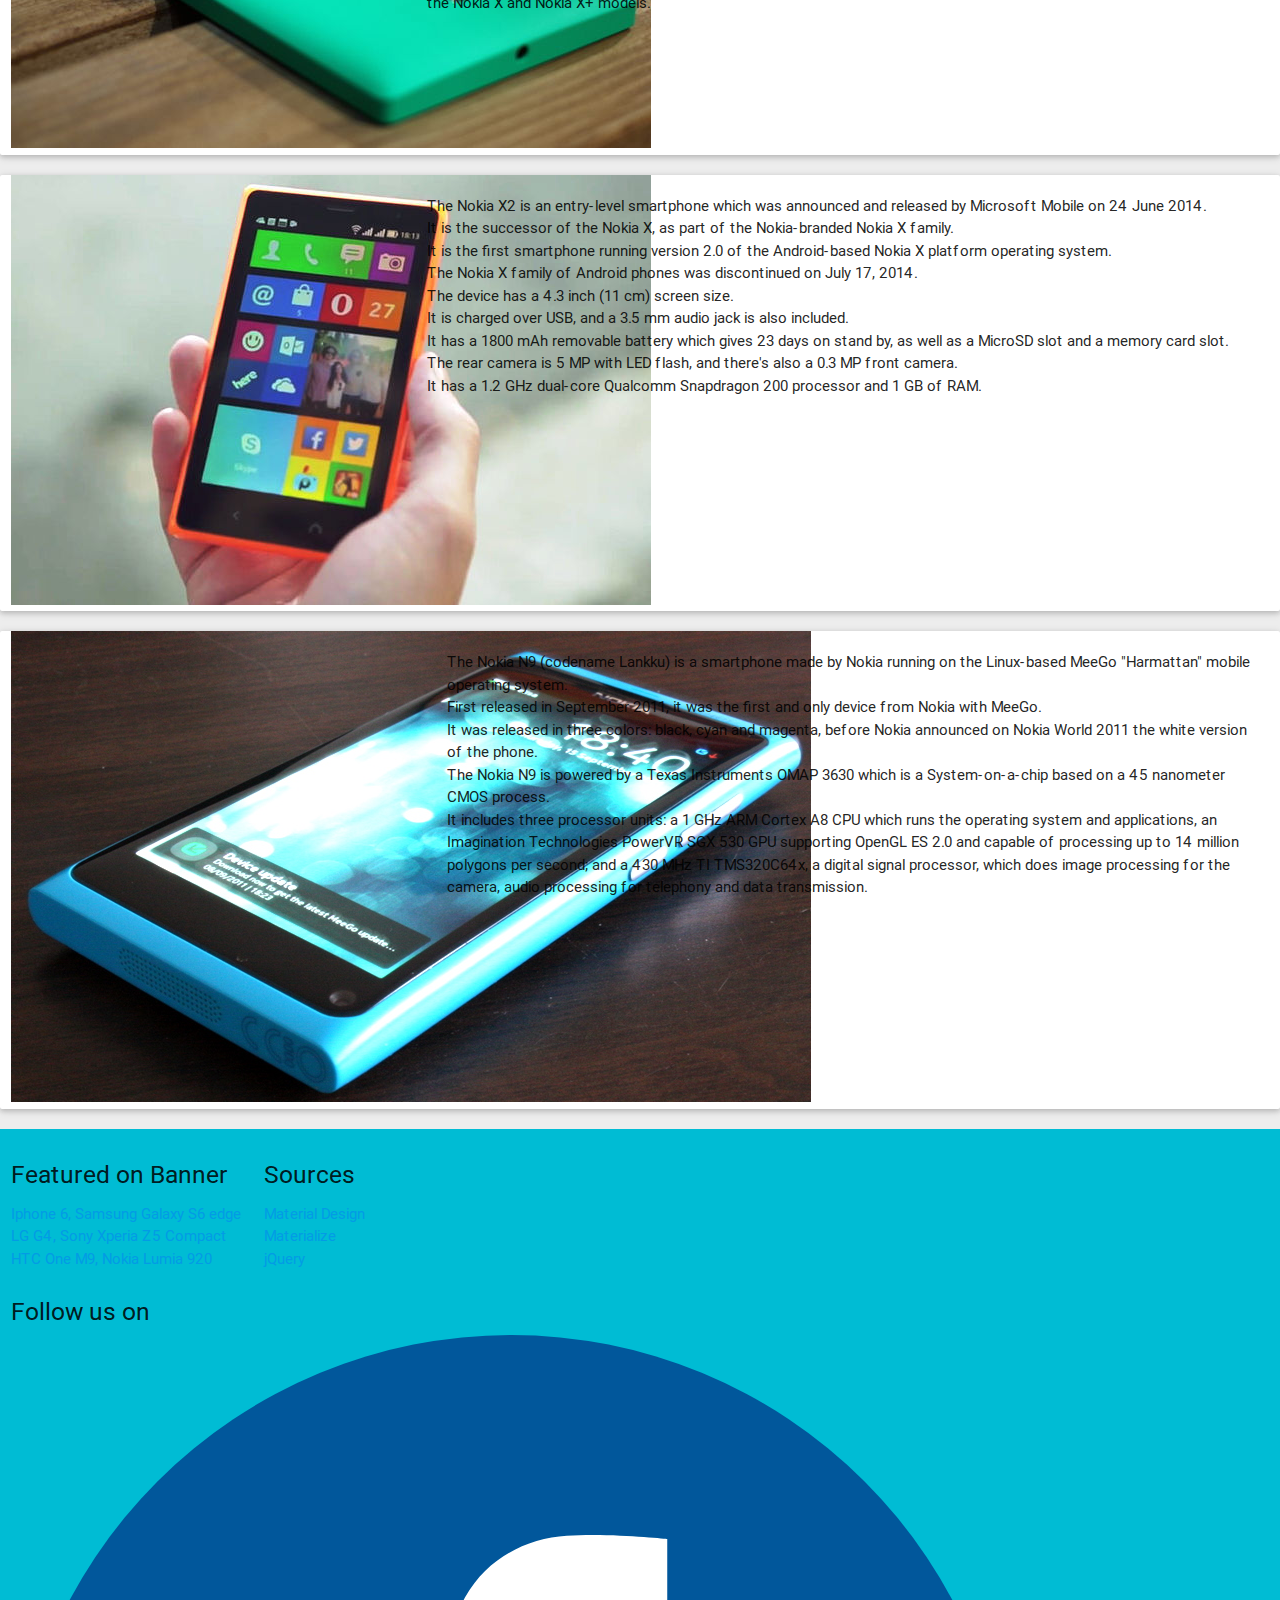
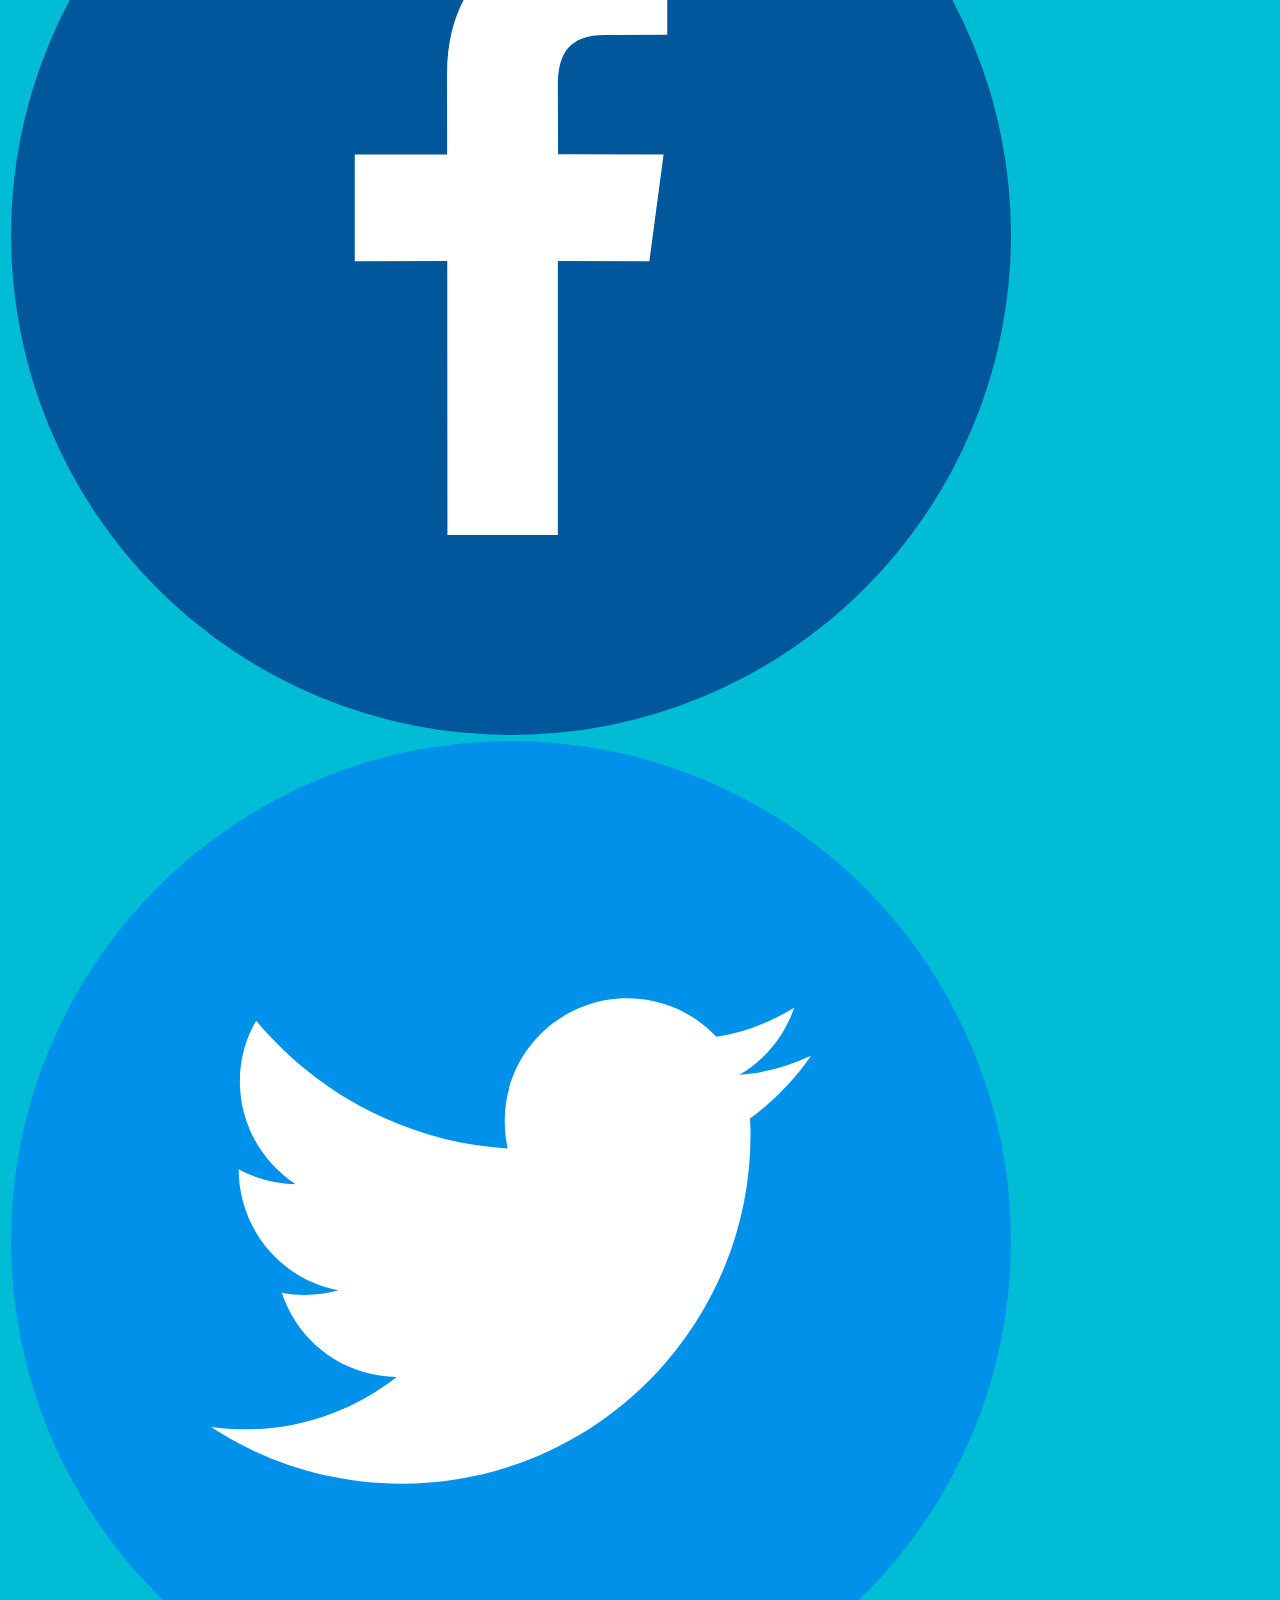
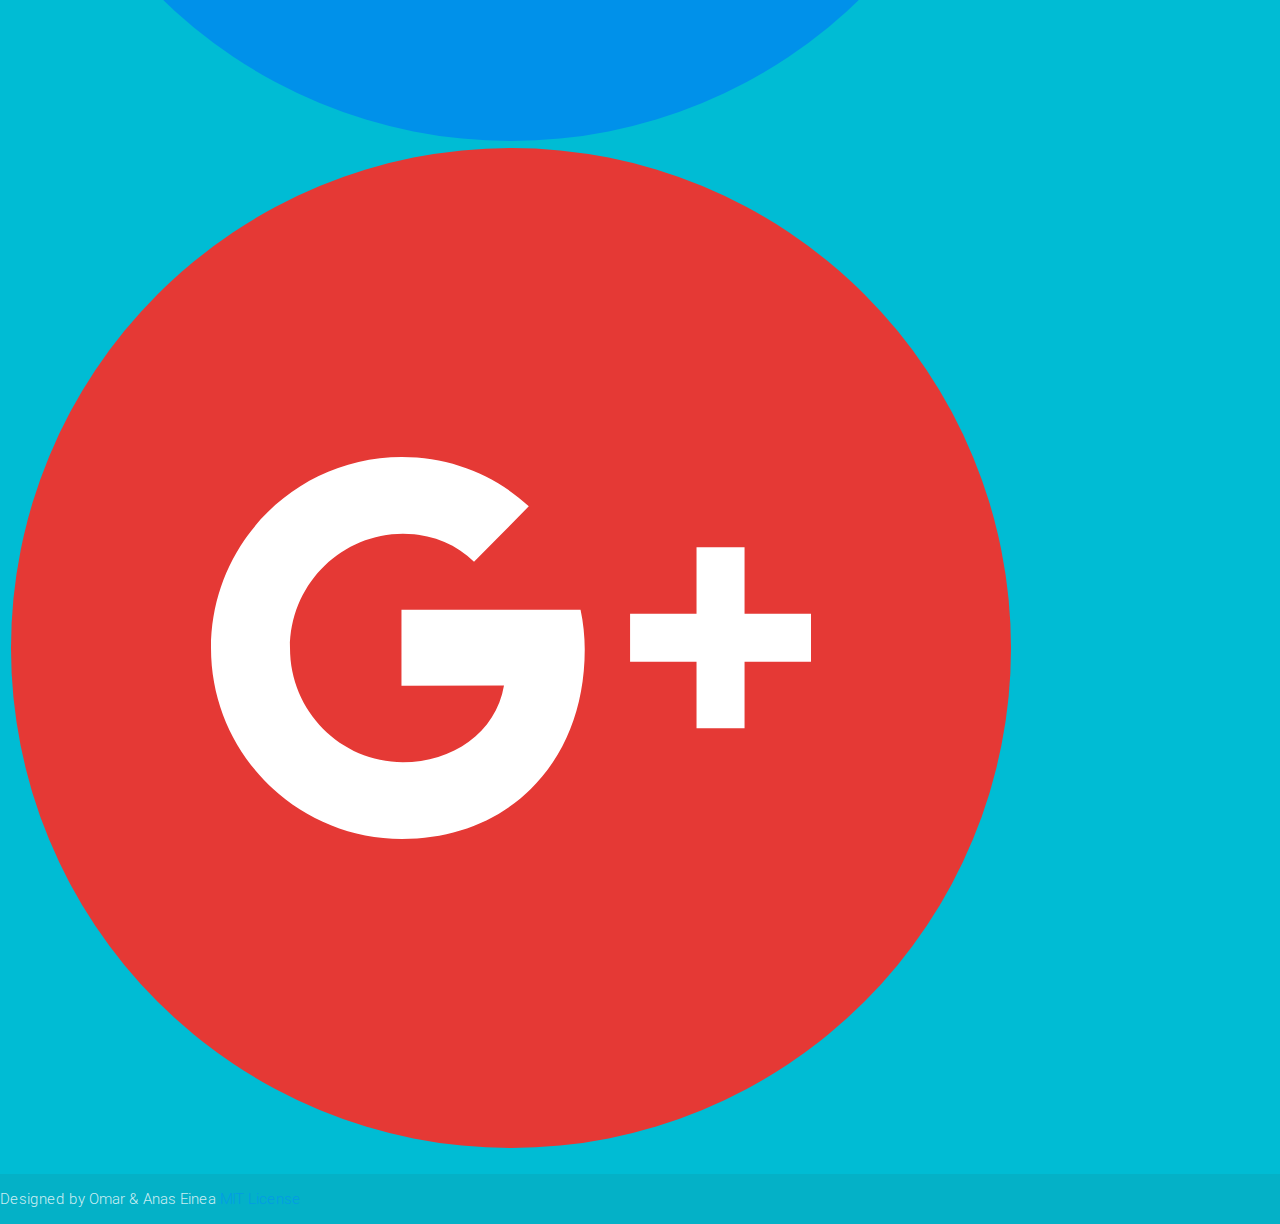
<file: nokia.html>
<!doctype html>
<html><!-- InstanceBegin template="/extras/template.dwt" codeOutsideHTMLIsLocked="false" -->
    <head>
		<!--Import Google Icon Font-->
		<link href="http://fonts.googleapis.com/icon?family=Material+Icons" rel="stylesheet">
		<!--Import materialize.css-->
		<link type="text/css" rel="stylesheet" href="css/materialize.css"  media="screen,projection"/>
		<!--Import our styles.css-->
		<link type="text/css" rel="stylesheet" href="css/styles.css"/>
		<!--Let browser know website is optimized for mobile-->
		<meta name="viewport" content="width=device-width, initial-scale=1.0"/>
        
        <!--Import jQuery before materialize.js-->
		<script type="text/javascript" src="js/jquery-2.1.4.js"></script>
        <!--Import materialize.js-->
		<script type="text/javascript" src="js/materialize.js"></script>
        <!--Import our javascript.js-->
		<script src="js/javascript.js"></script>

        <!--Set page character encoding-->
		<meta charset="utf-8">
        <!--Set page title-->
    	<!-- InstanceBeginEditable name="doctitle" -->
        <title>Mobile Phones - Nokia</title>
        <!-- InstanceEndEditable -->
    </head>

	<body>
    	<div id="container">
    		<div id="header">
                <div class="navbar-fixed">
                    <nav id="navigation">
                        <div class="nav-wrapper max-width">
                            <a id="logo" class="brand-logo">SmartPhones</a>
                            <ul id="nav-buttons">
                                <!-- InstanceBeginEditable name="Nav_Active_Item" -->
                                <li><a href="index.html">Home</a></li>
                                <li class="active"><a class="dropdown-button" data-activates="brands">Brands</a></li>
                                <li><a href="reviews.html">Reviews</a></li>
                                <li><a href="contact_us.html">Contact Us</a></li>
                                <li><a href="about.html">About</a></li>
								<li><a href="#login-dialog" id="login" class="waves-effect waves-light btn-large modal-trigger">Login</a></li>
                                <!-- InstanceEndEditable -->
                            </ul>
                        </div>
                    </nav>
				</div>
                <!--Hidden structures unless triggered-->
                    <!--Brands dropdown structure-->
                    <ul id="brands" class="dropdown-content">
                        <!-- InstanceBeginEditable name="Brands_Active_Item" -->
                        <li><a href="apple.html">Apple</a></li>
                        <li><a href="samsung.html">Samsung</a></li>
                        <li><a href="lg.html">LG</a></li>
                        <li><a href="sony.html">Sony</a></li>
                        <li><a href="htc.html">HTC</a></li>
                        <li class="active"><a href="nokia.html">Nokia</a></li>
                        <li><a href="motorola.html">Motorola</a></li>
                        <!-- InstanceEndEditable -->
                    </ul>
                    <!--Login dialog Structure -->
                    <div id="login-dialog" class="modal">
                        <h5>Sign in</h5>
                        <div class="input-field">
                            <input id="username" type="text" class="validate">
                            <label for="username" class="no-left">Username</label>
                        </div>
                        <div class="input-field">
                            <input id="password" type="password" class="validate">
                            <label for="password" class="no-left">Password</label>
                        </div>
                        <a id="login-button" class="waves-effect waves-light btn-large" onclick="loggedIn()">Login</a>
						<div id="divider"><span id="divider-text">NEW ?</span></div>
                        <a href="register.html" id="register-button" class="waves-effect waves-light btn-large">Register</a>
                    </div>
                <!--End of hidden structures-->
                <div class="slider" id="rotating-banner">
                    <ul class="slides">
                        <li>
                            <img src="img/apple.jpg" alt="Apple">
                            <div class="caption center-align">
                                <h3>Apple</h3>
                                <h5>Think Different</h5>
                            </div>
                        </li>
                        <li>
                            <img src="img/samsung.jpg" alt="Samsung">
                            <div class="caption left-align">
                                <h3>Samsung</h3>
                                <h5>Imagine</h5>
                            </div>
                        </li>
                        <li>
                            <img src="img/lg.jpg" alt="LG">
                            <div class="caption right-align">
                                <h3>LG</h3>
                                <h5>Life's Good</h5>
                            </div>
                        </li>
                        <li>
                            <img src="img/sony.jpg" alt="Sony">
                            <div class="caption left-align">
                                <h3>Sony</h3>
                                <h5>Be Moved</h5>
                            </div>
                        </li>
                        <li>
                            <img src="img/htc.jpg" alt="HTC">
                            <div class="caption center-align">
                                <h3>HTC</h3>
                                <h5>One Life</h5>
                            </div>
                        </li>
                        <li>
                            <img src="img/nokia.jpg" alt="Nokia">
                            <div class="caption left-align">
                                <h3>Nokia</h3>
                                <h5>Connecting People</h5>
                            </div>
                        </li>
                    </ul>
                </div>
            </div>
            <!-- InstanceBeginEditable name="Main_Editable_Region" -->
            <div id="main_content" class="max-width content-margin">
              <div class="card">
                <div class="card-image">
                  <img src="img/Nokia_logo.png">
                </div>
                <div class="card-content">
                  <p>Nokia Corporation is a Finnish multinational communications and information technology company, founded in 1865. <br>Nokia is headquartered in Espoo, Uusimaa, in the greater Helsinki metropolitan area. <br>In 2014, Nokia employed 61,656 people across 120 countries, conducts sales in more than 150 countries and reported annual revenues of around €12.73 billion. <br>Nokia is a public limited-liability company listed on the Helsinki Stock Exchange and New York Stock Exchange. <br>It is the world's 274th-largest company measured by 2013 revenues according to the Fortune Global 500. <br>The company is a component of the Euro Stoxx 50 stock market index.</p>
                </div>
              </div>
            
              <div class="card">
              <div class="row">
                <div class="col s4 image">
                  <img src="img/Lumia_920.jpg">
                </div>
                <div class="card-content">
                <p>Nokia Lumia 920 is a smartphone developed by Nokia that runs the Windows Phone 8 operating system. <br>It was announced on September 5, 2012, and was first released on November 2, 2012. <br>It has a 1.5 GHz dual-core Qualcomm Krait CPU and a 4.5" IPS TFT LCD display, as well as a high-sensitivity capacitive touchscreen that can be used with gloves and fingernails; the display is covered by curved Gorilla Glass. <br>It supports Qi inductive charging (can be charged by being placed directly onto a charging pad) and features an 8.7-megapixel PureView camera with optical image stabilization for still images and videos. <br>It comes with 32 GB of internal storage, but has no expandable storage.</p>
                </div>
                </div>
              </div>
              
              <div class="card">
              <div class="row">
                <div class="col s4 image">
                  <img src="img/NokiaXL_2.jpg">
                </div>
                <div class="card-content">
                <p>The Nokia XL is a smartphone announced as part of the Nokia X family in February 2014, running on the Nokia X platform. <br>It is currently sold and maintained by Microsoft Mobile. <br>The Nokia XL was announced in a surprising manner at the 2014 edition of Mobile World Congress on 24 February 2014 which was held in Barcelona, Spain. <br>Nokia XL was much of a hardware upgrade from the other members of the maiden Nokia X family. <br>It came with a 5-inch touchscreen instead of the 4-inch ones on the others. <br>It featured a bigger camera (5 MP sensor) and also a LED flash and 2 MP front-facing camera—the last two are absent on the Nokia X and Nokia X+ models.</p>
                </div>
                </div>
              </div>
              
              <div class="card">
              <div class="row">
                <div class="col s4 image">
                  <img src="img/Nokia_X2.jpg">
                </div>
                <div class="card-content">
                <p>The Nokia X2 is an entry-level smartphone which was announced and released by Microsoft Mobile on 24 June 2014. <br>It is the successor of the Nokia X, as part of the Nokia-branded Nokia X family. <br>It is the first smartphone running version 2.0 of the Android-based Nokia X platform operating system. <br>The Nokia X family of Android phones was discontinued on July 17, 2014. <br>The device has a 4.3 inch (11 cm) screen size. <br>It is charged over USB, and a 3.5 mm audio jack is also included. <br>It has a 1800 mAh removable battery which gives 23 days on stand by, as well as a MicroSD slot and a memory card slot. <br>The rear camera is 5 MP with LED flash, and there's also a 0.3 MP front camera. <br>It has a 1.2 GHz dual-core Qualcomm Snapdragon 200 processor and 1 GB of RAM.</p>
                </div>
                </div>
              </div>
              
              <div class="card">
              <div class="row">
                <div class="col s4 image">
                  <img src="img/Nokia_N9.jpg">
                </div>
                <div class="card-content content col s8">
                <p>The Nokia N9 (codename Lankku) is a smartphone made by Nokia running on the Linux-based MeeGo "Harmattan" mobile operating system. <br>First released in September 2011, it was the first and only device from Nokia with MeeGo. <br>It was released in three colors: black, cyan and magenta, before Nokia announced on Nokia World 2011 the white version of the phone. <br>The Nokia N9 is powered by a Texas Instruments OMAP 3630 which is a System-on-a-chip based on a 45 nanometer CMOS process. <br>It includes three processor units: a 1 GHz ARM Cortex A8 CPU which runs the operating system and applications, an Imagination Technologies PowerVR SGX 530 GPU supporting OpenGL ES 2.0 and capable of processing up to 14 million polygons per second; and a 430 MHz TI TMS320C64x, a digital signal processor, which does image processing for the camera, audio processing for telephony and data transmission.</p>
                </div>
              </div>
            </div>
			</div>
            <!-- InstanceEndEditable -->
            
            <!-- InstanceBeginEditable name="SideBar_Start" -->
    		<div id="side_bar">
            <!-- InstanceEndEditable -->

            <!-- InstanceBeginEditable name="SideBar_End" -->
            </div>
            <!-- InstanceEndEditable -->
    		<footer id="footer" class="page-footer">
                <div class="max-width">
                    <div class="row">
                        <div class="col footer-parts">
                            <h5>Featured on Banner</h5>
                            <ul>
                                <li><a>Iphone 6, Samsung Galaxy S6 edge</a></li>
                                <li><a>LG G4, Sony Xperia Z5 Compact</a></li>
                                <li><a>HTC One M9, Nokia Lumia 920</a></li>
                            </ul>
                        </div>
                        <div class="col footer-parts">
                            <h5>Sources</h5>
                            <ul>
                                <li><a href="https://design.google.com/resources/">Material Design</a></li>
                                <li><a href="http://materializecss.com/">Materialize</a></li>
                                <li><a href="https://jquery.com/">jQuery</a></li>
                            </ul>
                        </div>
                        <div class="col footer-parts">
                            <h5>Follow us on</h5>
                            <a class="icons" href="https://www.facebook.com/Mobile-Phones-1170165199669135/">
                                <object type="image/svg+xml" data="img/facebook.svg"></object>
                            </a>
                            <a class="icons" href="https://twitter.com/MobilePhones15">
                                <object type="image/svg+xml" data="img/twitter.svg"></object>
                            </a>
                            <a class="icons" href="https://plus.google.com/u/0/communities/115454800476845588361">
                                <object type="image/svg+xml" data="img/google+.svg"></object>
                            </a>
                        </div>
                    </div>
                </div>
                <div class="footer-copyright">
                    <div class="max-width">
                        Designed by Omar & Anas Einea
                        <a href="https://github.com/MobilePhones/MobilePhones.github.io/blob/master/LICENSE.md">MIT License</a>
                    </div>
                </div>
            </footer>
    	</div>
	</body>
<!-- InstanceEnd --></html>
</file>
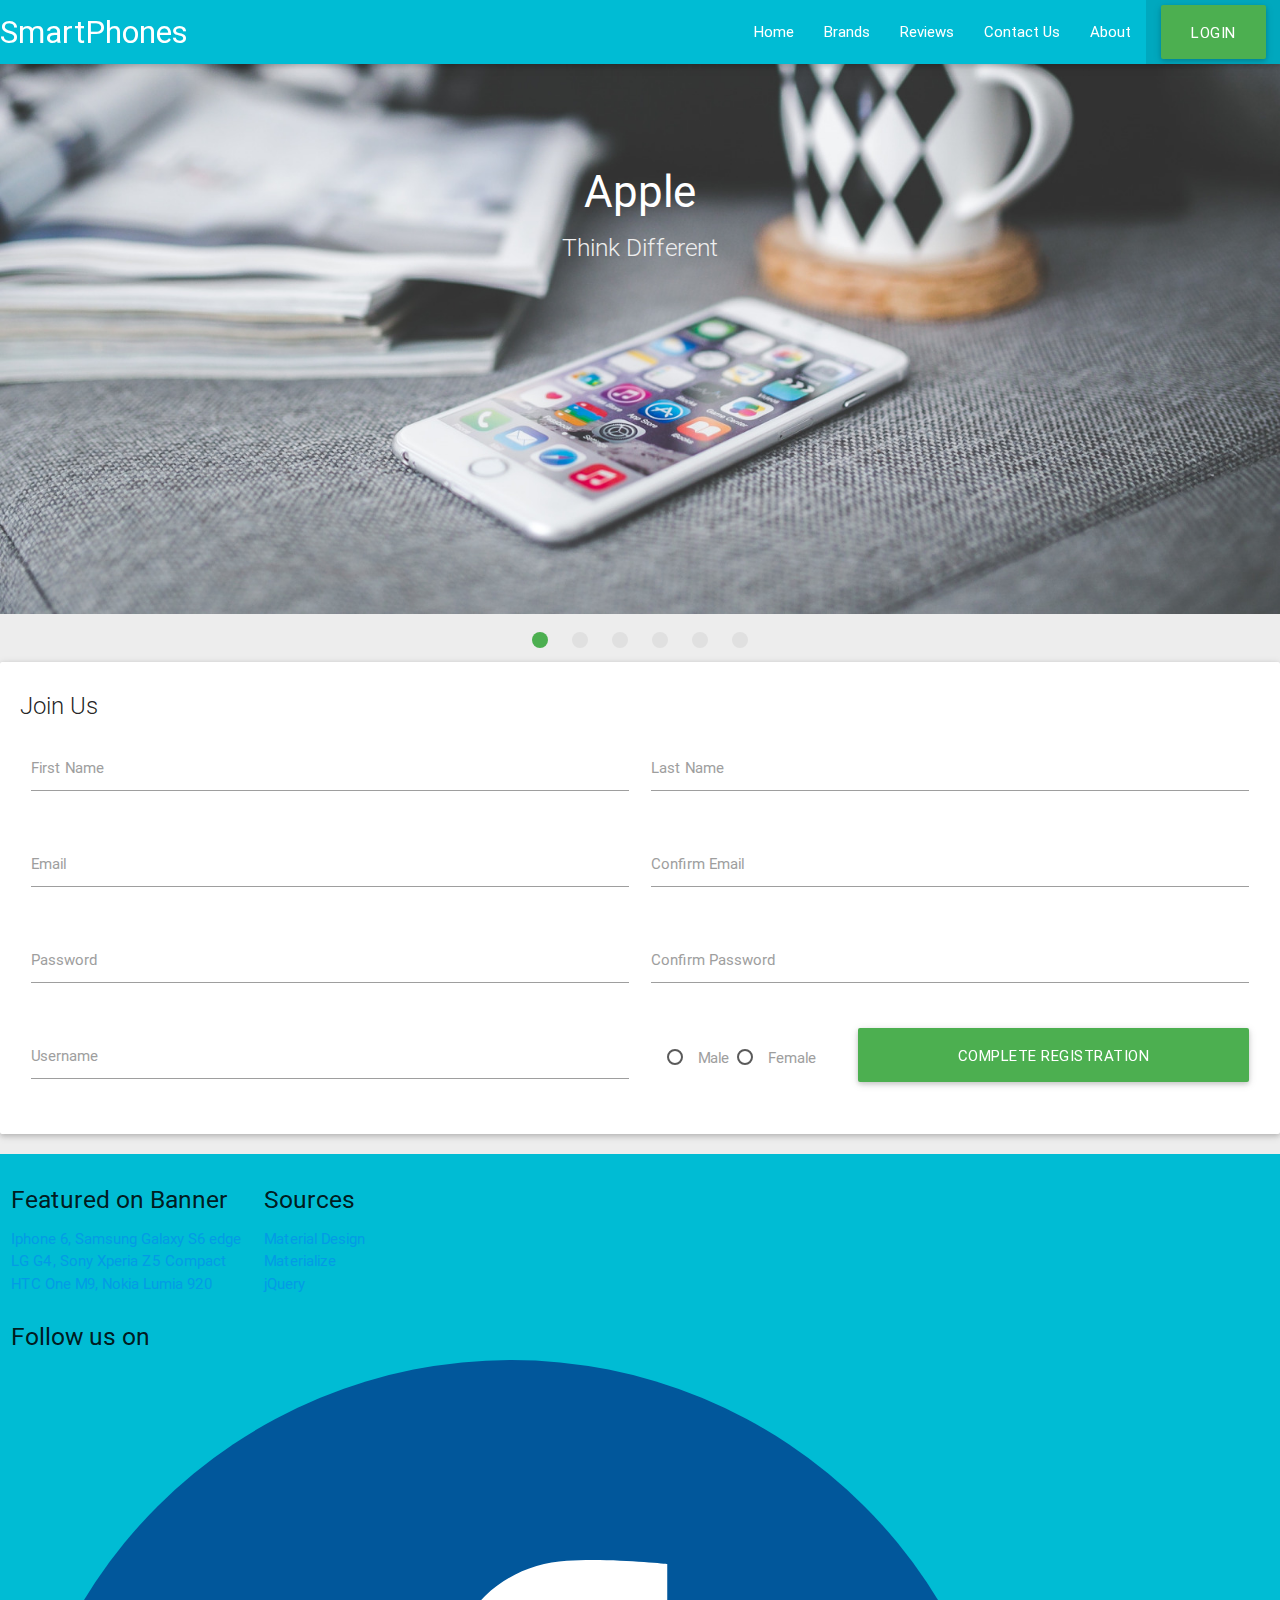
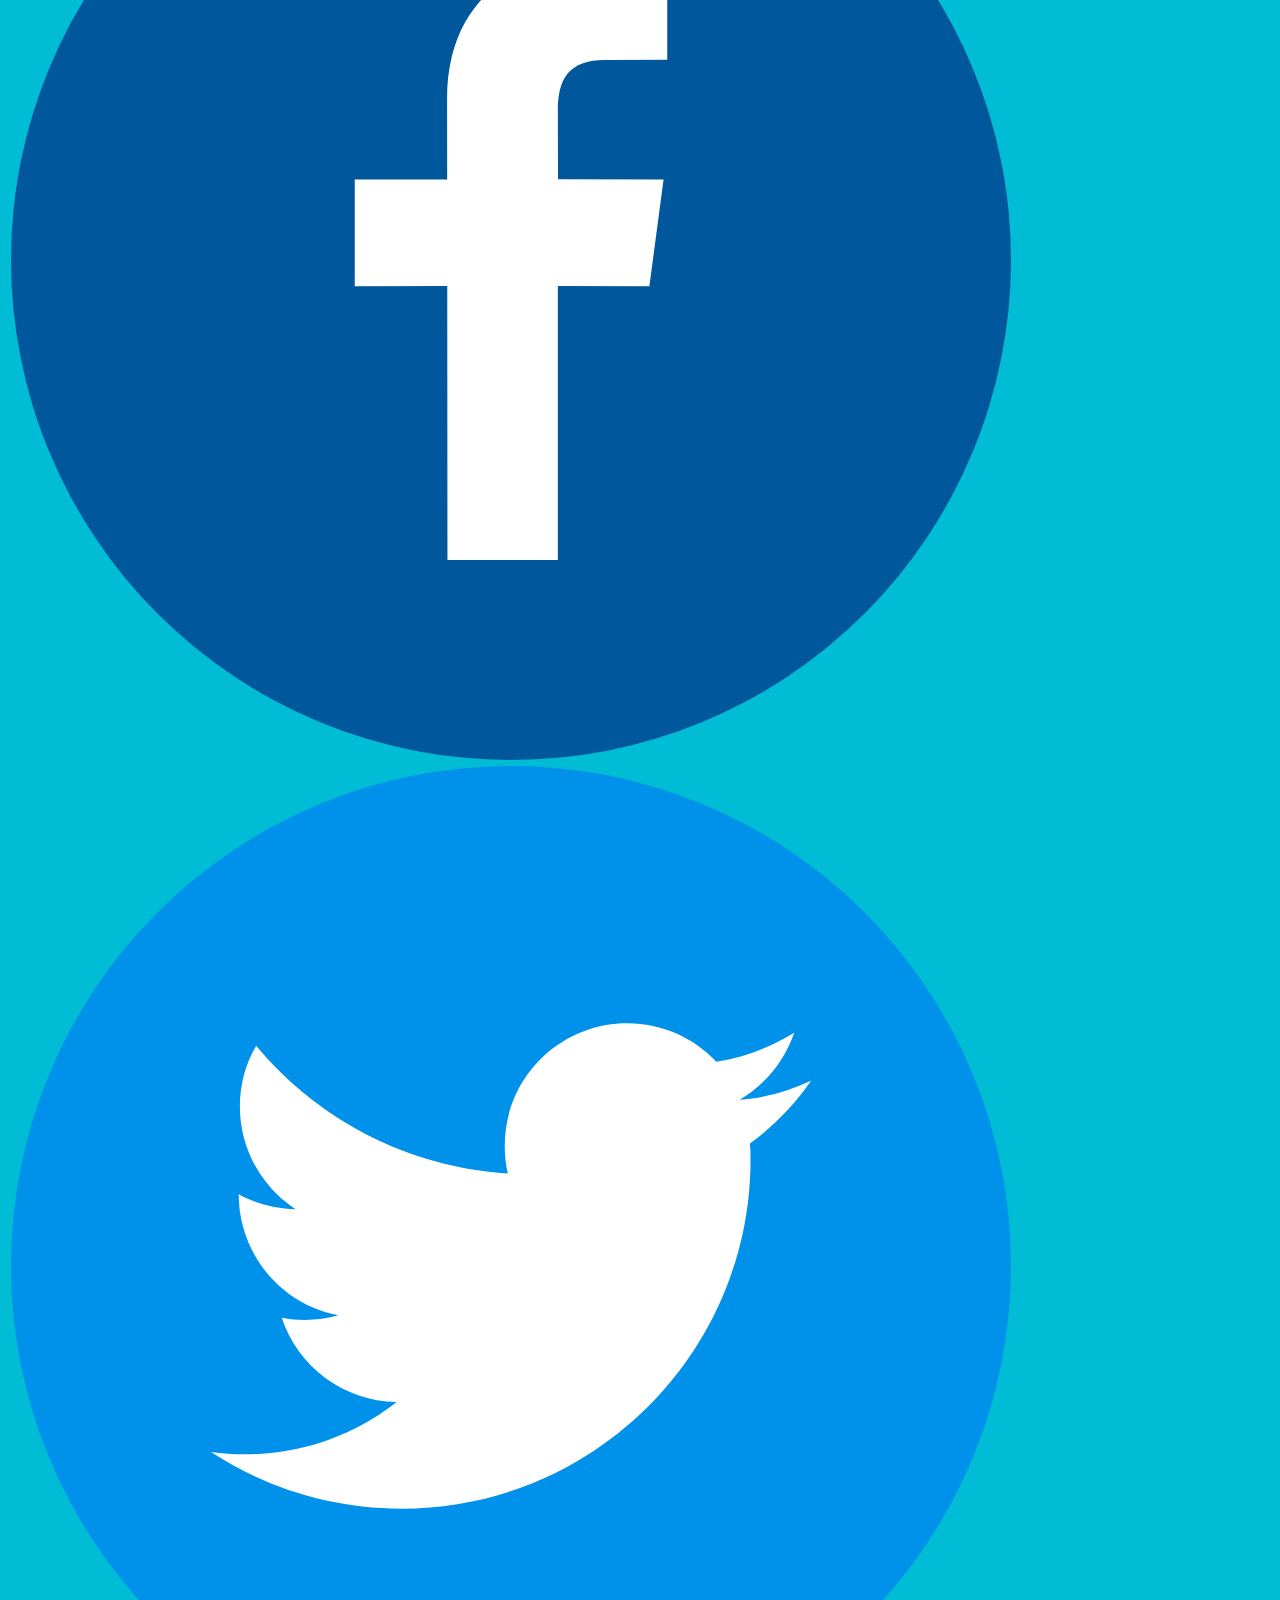
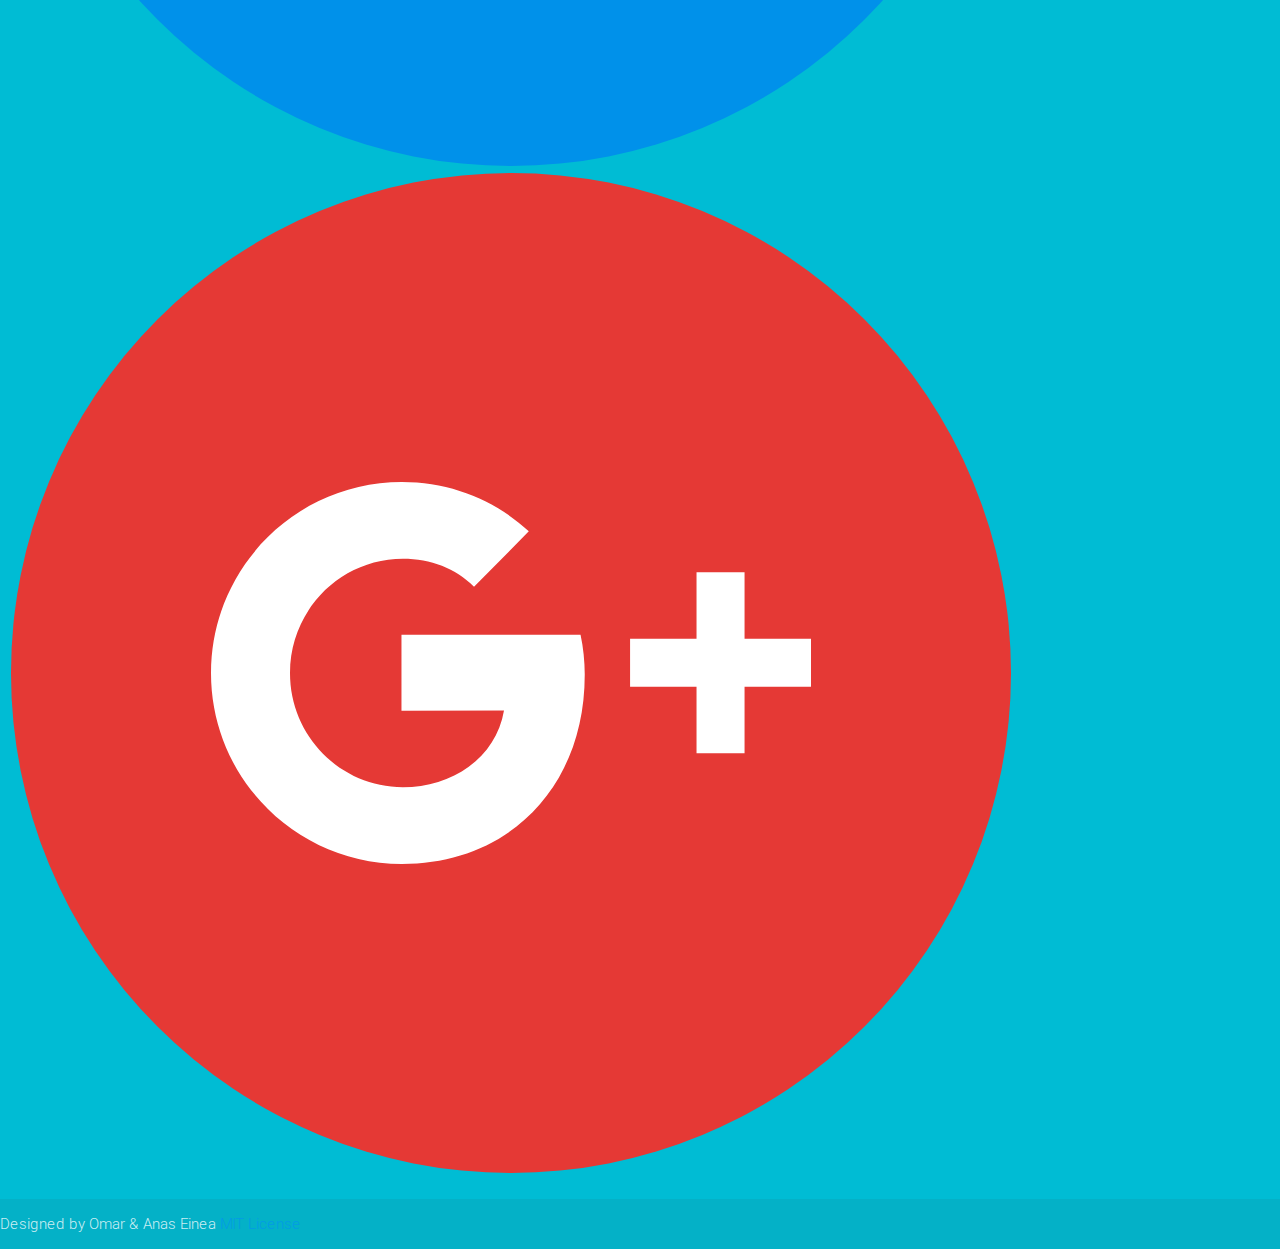
<file: register.html>
<!doctype html>
<html><!-- InstanceBegin template="/extras/template.dwt" codeOutsideHTMLIsLocked="false" -->
    <head>
		<!--Import Google Icon Font-->
		<link href="http://fonts.googleapis.com/icon?family=Material+Icons" rel="stylesheet">
		<!--Import materialize.css-->
		<link type="text/css" rel="stylesheet" href="css/materialize.css"  media="screen,projection"/>
		<!--Import our styles.css-->
		<link type="text/css" rel="stylesheet" href="css/styles.css"/>
		<!--Let browser know website is optimized for mobile-->
		<meta name="viewport" content="width=device-width, initial-scale=1.0"/>
        
        <!--Import jQuery before materialize.js-->
		<script type="text/javascript" src="js/jquery-2.1.4.js"></script>
        <!--Import materialize.js-->
		<script type="text/javascript" src="js/materialize.js"></script>
        <!--Import our javascript.js-->
		<script src="js/javascript.js"></script>

        <!--Set page character encoding-->
		<meta charset="utf-8">
        <!--Set page title-->
    	<!-- InstanceBeginEditable name="doctitle" -->
        <title>Mobile Phones - Register</title>
        <!-- InstanceEndEditable -->
    </head>

	<body>
    	<div id="container">
    		<div id="header">
                <div class="navbar-fixed">
                    <nav id="navigation">
                        <div class="nav-wrapper max-width">
                            <a id="logo" class="brand-logo">SmartPhones</a>
                            <ul id="nav-buttons">
                                <!-- InstanceBeginEditable name="Nav_Active_Item" -->
                                <li><a href="index.html">Home</a></li>
                                <li><a class="dropdown-button" data-activates="brands">Brands</a></li>
                                <li><a href="reviews.html">Reviews</a></li>
                                <li><a href="contact_us.html">Contact Us</a></li>
                                <li><a href="about.html">About</a></li>
								<li class="active"><a href="#login-dialog" id="login" class="waves-effect waves-light btn-large modal-trigger">Login</a></li>
                                <!-- InstanceEndEditable -->
                            </ul>
                        </div>
                    </nav>
				</div>
                <!--Hidden structures unless triggered-->
                    <!--Brands dropdown structure-->
                    <ul id="brands" class="dropdown-content">
                        <!-- InstanceBeginEditable name="Brands_Active_Item" -->
                        <li><a href="apple.html">Apple</a></li>
                        <li><a href="samsung.html">Samsung</a></li>
                        <li><a href="lg.html">LG</a></li>
                        <li><a href="sony.html">Sony</a></li>
                        <li><a href="htc.html">HTC</a></li>
                        <li><a href="nokia.html">Nokia</a></li>
                        <li><a href="motorola.html">Motorola</a></li>
                        <!-- InstanceEndEditable -->
                    </ul>
                    <!--Login dialog Structure -->
                    <div id="login-dialog" class="modal">
                        <h5>Sign in</h5>
                        <div class="input-field">
                            <input id="username" type="text" class="validate">
                            <label for="username" class="no-left">Username</label>
                        </div>
                        <div class="input-field">
                            <input id="password" type="password" class="validate">
                            <label for="password" class="no-left">Password</label>
                        </div>
                        <a id="login-button" class="waves-effect waves-light btn-large" onclick="loggedIn()">Login</a>
						<div id="divider"><span id="divider-text">NEW ?</span></div>
                        <a href="register.html" id="register-button" class="waves-effect waves-light btn-large">Register</a>
                    </div>
                <!--End of hidden structures-->
                <div class="slider" id="rotating-banner">
                    <ul class="slides">
                        <li>
                            <img src="img/apple.jpg" alt="Apple">
                            <div class="caption center-align">
                                <h3>Apple</h3>
                                <h5>Think Different</h5>
                            </div>
                        </li>
                        <li>
                            <img src="img/samsung.jpg" alt="Samsung">
                            <div class="caption left-align">
                                <h3>Samsung</h3>
                                <h5>Imagine</h5>
                            </div>
                        </li>
                        <li>
                            <img src="img/lg.jpg" alt="LG">
                            <div class="caption right-align">
                                <h3>LG</h3>
                                <h5>Life's Good</h5>
                            </div>
                        </li>
                        <li>
                            <img src="img/sony.jpg" alt="Sony">
                            <div class="caption left-align">
                                <h3>Sony</h3>
                                <h5>Be Moved</h5>
                            </div>
                        </li>
                        <li>
                            <img src="img/htc.jpg" alt="HTC">
                            <div class="caption center-align">
                                <h3>HTC</h3>
                                <h5>One Life</h5>
                            </div>
                        </li>
                        <li>
                            <img src="img/nokia.jpg" alt="Nokia">
                            <div class="caption left-align">
                                <h3>Nokia</h3>
                                <h5>Connecting People</h5>
                            </div>
                        </li>
                    </ul>
                </div>
            </div>
            <!-- InstanceBeginEditable name="Main_Editable_Region" -->
            <div id="main_content" class="max-width content-margin">
                <div class="card">
                    <div class="card-content">
                        <span class="card-title" id="join_us">Join Us</span>
                        <form>
                            <div class="row">
                                <div class="input-field col s6">
                                    <input id="first_name" type="text" class="validate">
                                    <label for="first_name">First Name</label>
                                </div>
                                <div class="input-field col s6">
                                    <input id="last_name" type="text" class="validate">
                                    <label for="last_name">Last Name</label>
                                </div>
                            </div>
                            <div class="row">
                                <div class="input-field col s6">
                                    <input id="email" type="email" class="validate">
                                    <label for="email">Email</label>
                                </div>
                                <div class="input-field col s6">
                                    <input id="email2" type="email" class="validate">
                                    <label for="email2">Confirm Email</label>
                                </div>
                            </div>
                            <div class="row">
                                <div class="input-field col s6">
                                    <input id="rpassword" type="password" class="validate">
                                    <label for="rpassword">Password</label>
                                </div>
                                <div class="input-field col s6">
                                    <input id="rpassword2" type="password" class="validate">
                                    <label for="rpassword2">Confirm Password</label>
                                </div>
                            </div>
                            <div class="row">
                                <div class="input-field col s6">
                                    <input id="rusername" type="text" class="validate">
                                    <label for="rusername">Username</label>
                                </div>
                                <div class="input-field col s2" >
                                    <input name="gender" type="radio" id="male" />
                                    <label for="male">Male</label>
                                    <input name="gender" type="radio" id="female" />
                                    <label for="female" id="flabel">Female</label>
                                </div>
                                <div class="col s4">
                                	<a onclick="register()" id="register-button" class="waves-effect waves-light btn-large">Complete Registration</a>
								</div>
                            </div>
                        </form>
                    </div>
                </div>
			</div>
            <!-- InstanceEndEditable -->
            
            <!-- InstanceBeginEditable name="SideBar_Start" -->
    		<div id="side_bar">
            <!-- InstanceEndEditable -->

            <!-- InstanceBeginEditable name="SideBar_End" -->
            </div>
            <!-- InstanceEndEditable -->
    		<footer id="footer" class="page-footer">
                <div class="max-width">
                    <div class="row">
                        <div class="col footer-parts">
                            <h5>Featured on Banner</h5>
                            <ul>
                                <li><a>Iphone 6, Samsung Galaxy S6 edge</a></li>
                                <li><a>LG G4, Sony Xperia Z5 Compact</a></li>
                                <li><a>HTC One M9, Nokia Lumia 920</a></li>
                            </ul>
                        </div>
                        <div class="col footer-parts">
                            <h5>Sources</h5>
                            <ul>
                                <li><a href="https://design.google.com/resources/">Material Design</a></li>
                                <li><a href="http://materializecss.com/">Materialize</a></li>
                                <li><a href="https://jquery.com/">jQuery</a></li>
                            </ul>
                        </div>
                        <div class="col footer-parts">
                            <h5>Follow us on</h5>
                            <a class="icons" href="https://www.facebook.com/Mobile-Phones-1170165199669135/">
                                <object type="image/svg+xml" data="img/facebook.svg"></object>
                            </a>
                            <a class="icons" href="https://twitter.com/MobilePhones15">
                                <object type="image/svg+xml" data="img/twitter.svg"></object>
                            </a>
                            <a class="icons" href="https://plus.google.com/u/0/communities/115454800476845588361">
                                <object type="image/svg+xml" data="img/google+.svg"></object>
                            </a>
                        </div>
                    </div>
                </div>
                <div class="footer-copyright">
                    <div class="max-width">
                        Designed by Omar & Anas Einea
                        <a href="https://github.com/MobilePhones/MobilePhones.github.io/blob/master/LICENSE.md">MIT License</a>
                    </div>
                </div>
            </footer>
    	</div>
	</body>
<!-- InstanceEnd --></html>
</file>
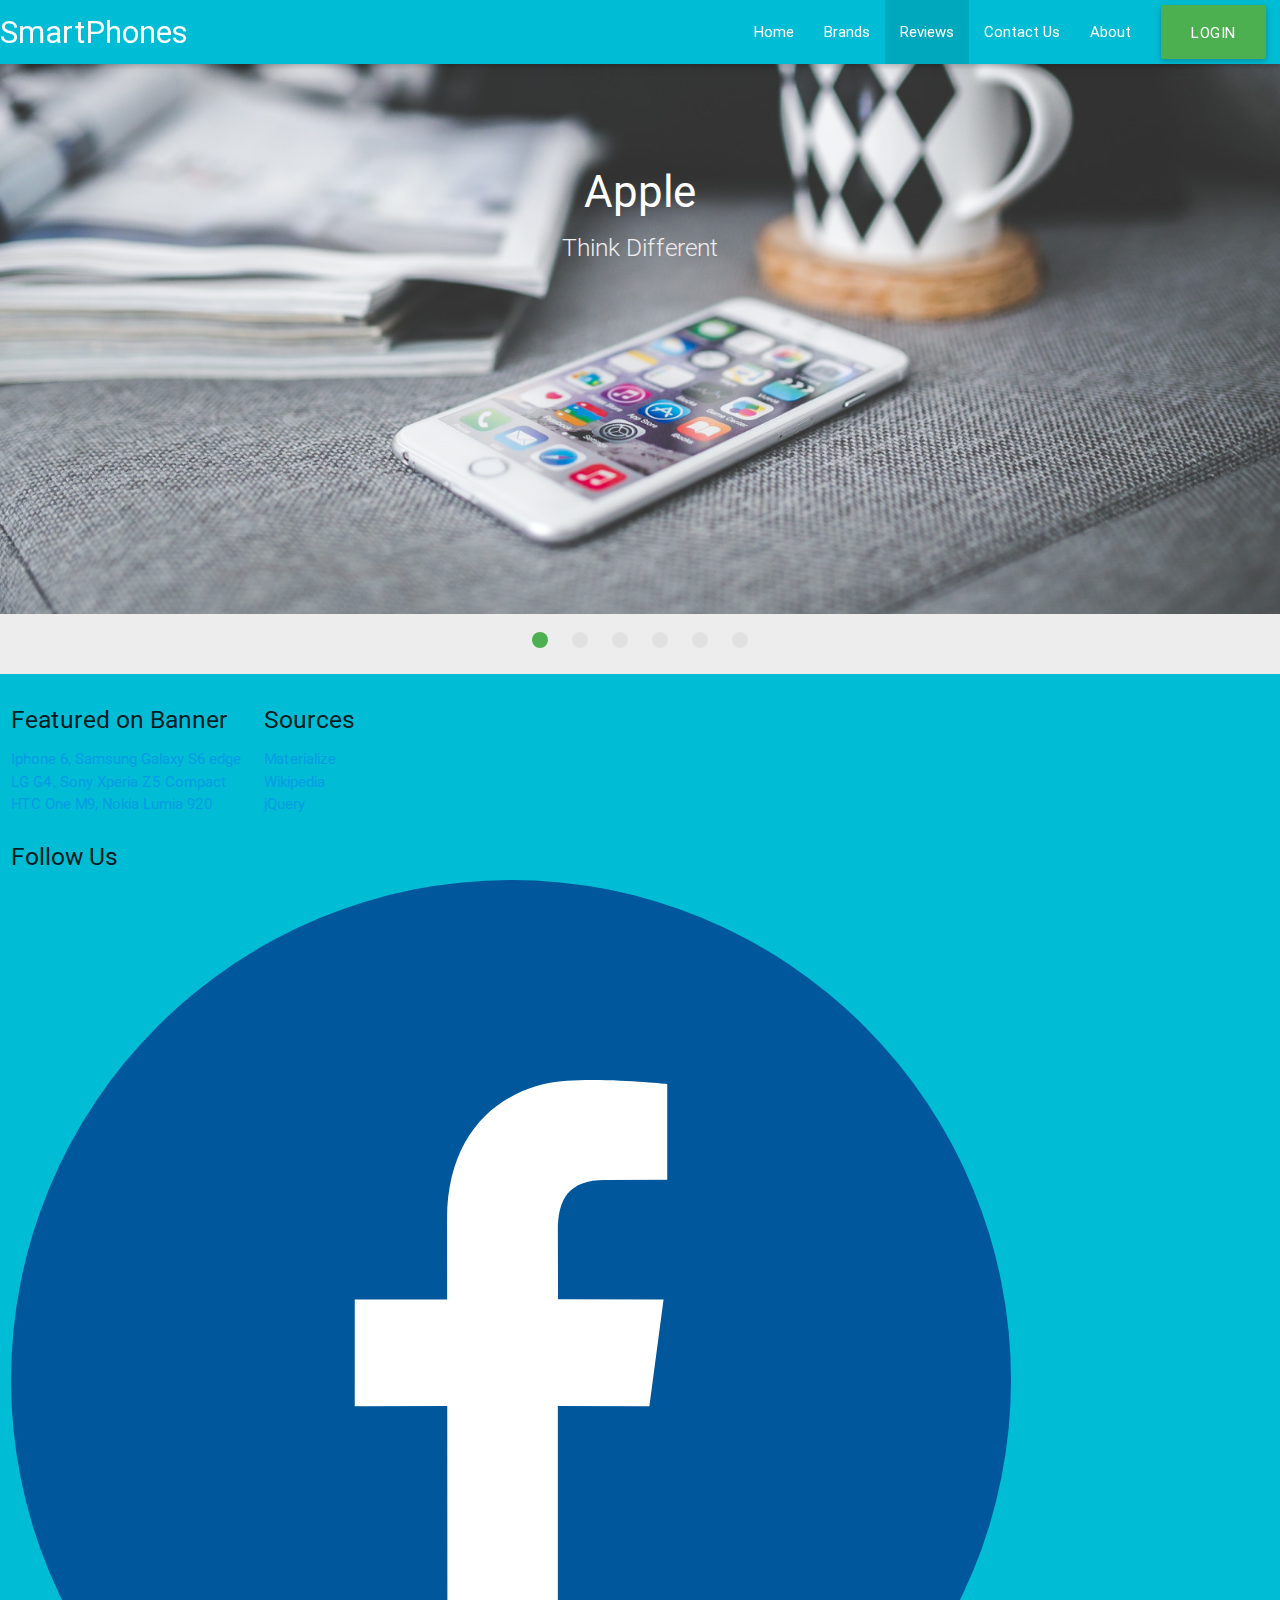
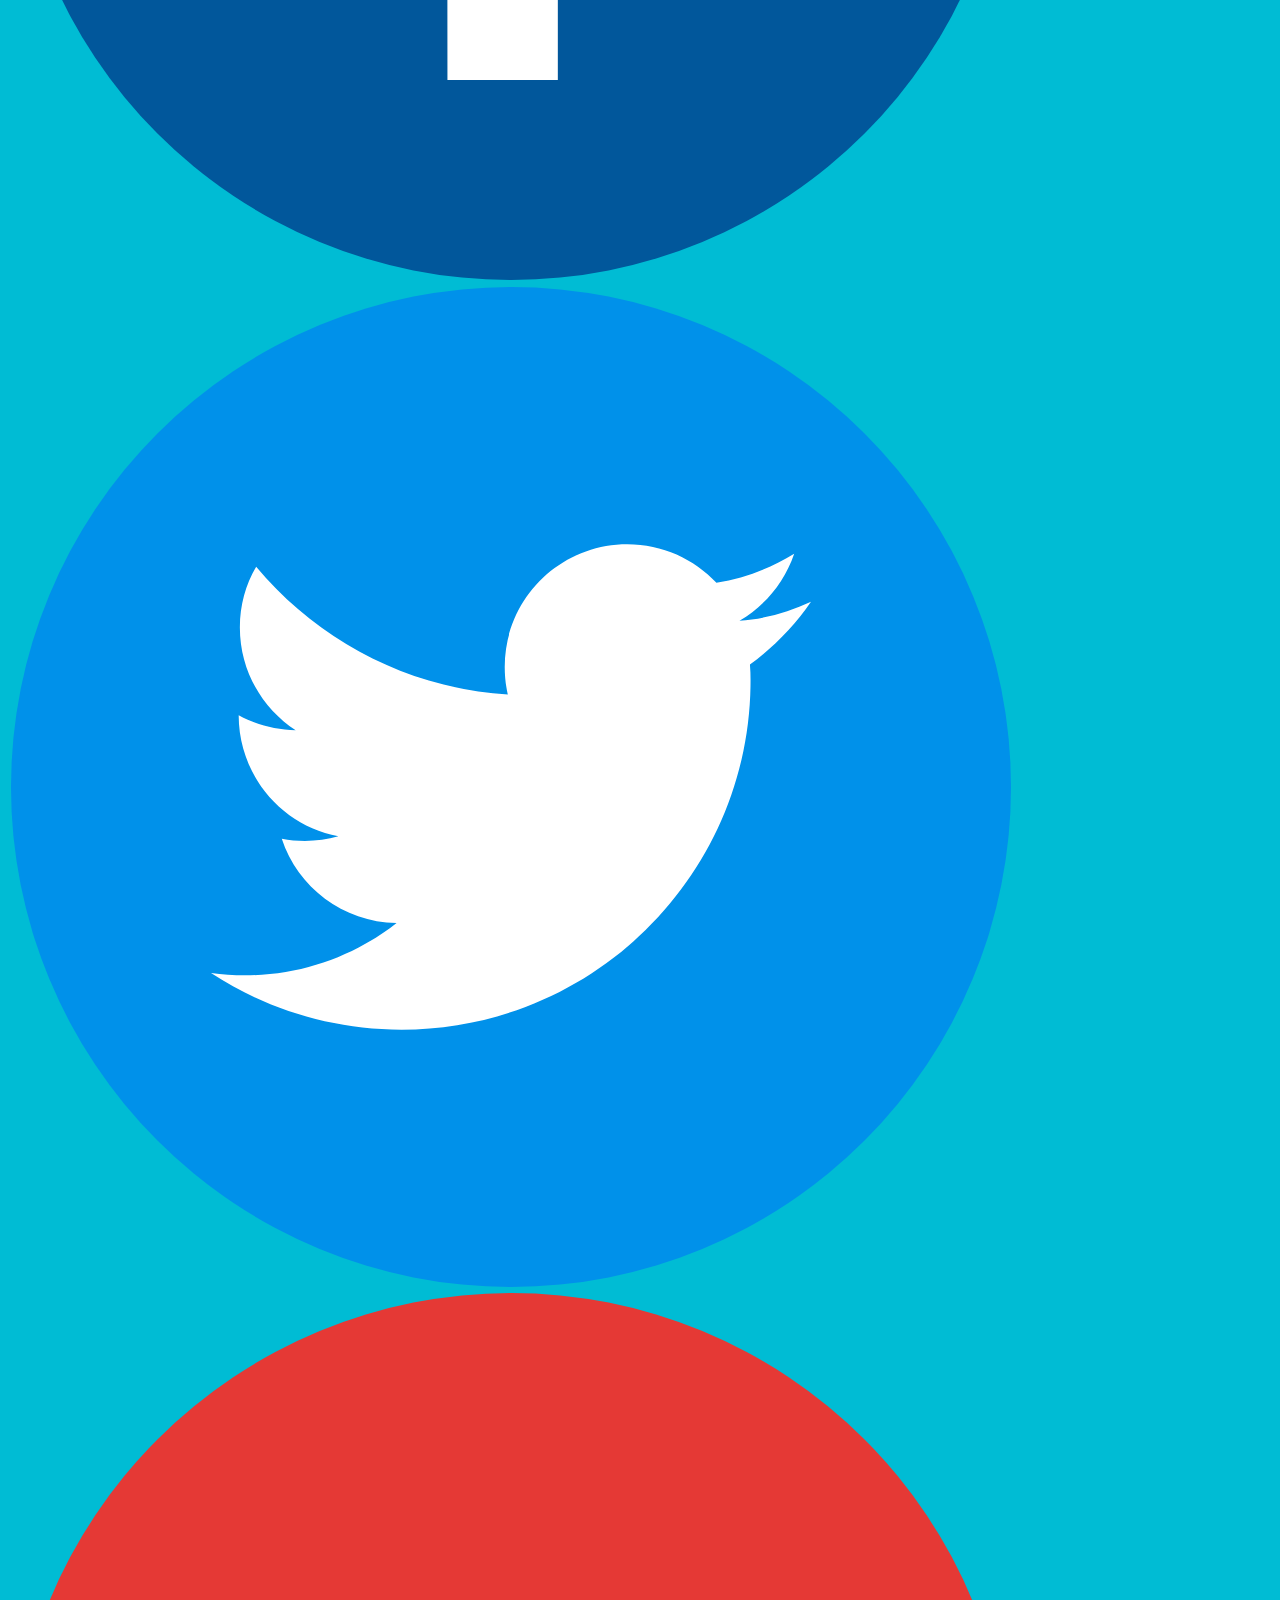
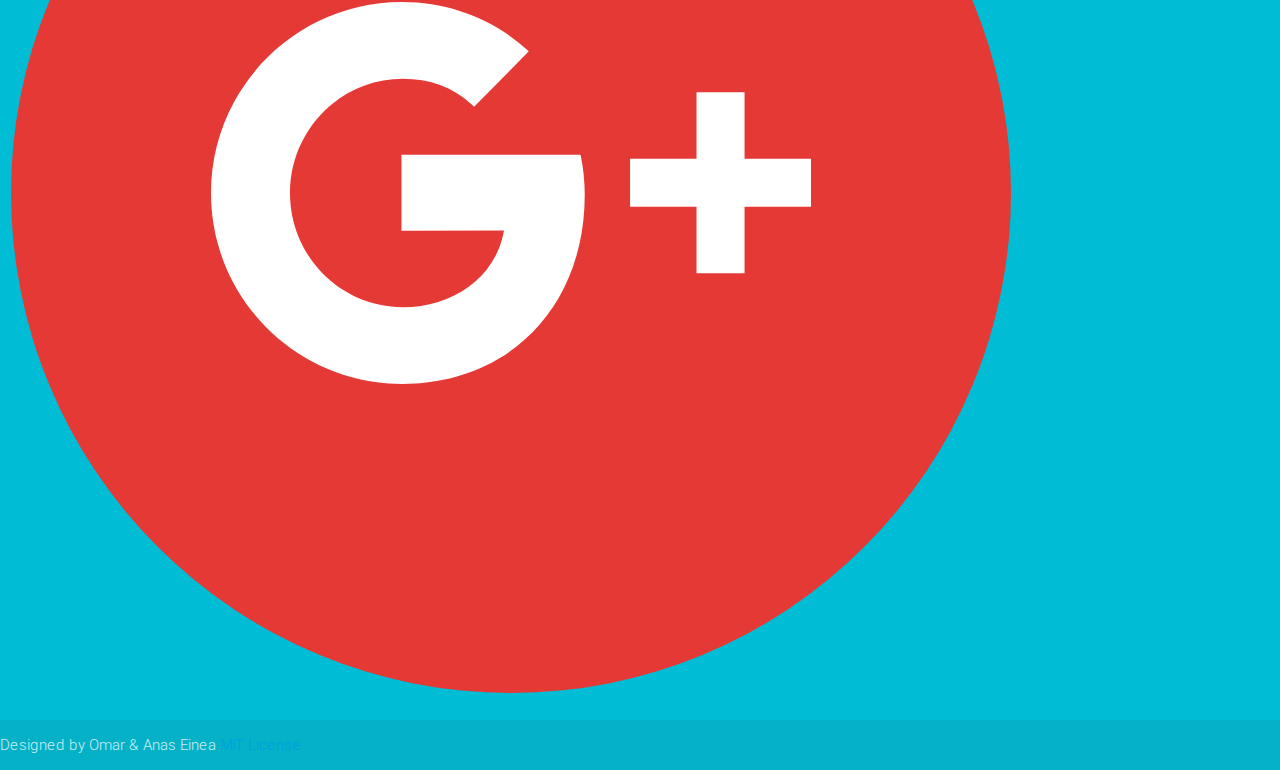
<file: reviews.html>
<!doctype html>
<html><!-- InstanceBegin template="/extras/template.dwt" codeOutsideHTMLIsLocked="false" -->
    <head>
		<!--Import Google Icon Font-->
		<link href="http://fonts.googleapis.com/icon?family=Material+Icons" rel="stylesheet">
		<!--Import materialize.css-->
		<link type="text/css" rel="stylesheet" href="css/materialize.css"  media="screen,projection"/>
		<!--Import our styles.css-->
		<link type="text/css" rel="stylesheet" href="css/styles.css"/>
		<!--Let browser know website is optimized for mobile-->
		<meta name="viewport" content="width=device-width, initial-scale=1.0"/>
        
        <!--Import jQuery before materialize.js-->
		<script type="text/javascript" src="js/jquery-2.2.0.js"></script>
        <!--Import materialize.js-->
		<script type="text/javascript" src="js/materialize.js"></script>
        <!--Import our javascript.js-->
		<script src="js/javascript.js"></script>

        <!--Set page character encoding-->
		<meta charset="utf-8">
        <!--Set page title-->
    	<!-- InstanceBeginEditable name="doctitle" -->
        <title>Mobile Phones - Reviews</title>
        <!-- InstanceEndEditable -->
    </head>

	<body>
    	<div id="container">
    		<div id="header">
                <div class="navbar-fixed">
                    <nav id="navigation">
                        <div class="nav-wrapper max-width">
                            <a id="logo" class="brand-logo">SmartPhones</a>
                            <ul id="nav-buttons">
                                <!-- InstanceBeginEditable name="Nav_Active_Item" -->
                                <li><a href="index.html">Home</a></li>
                                <li><a class="dropdown-button" data-activates="brands">Brands</a></li>
                                <li class="active"><a href="reviews.html">Reviews</a></li>
                                <li><a href="contact_us.html">Contact Us</a></li>
                                <li><a href="about.html">About</a></li>
								<li><a href="#login-dialog" id="login" class="waves-effect waves-light btn-large modal-trigger">Login</a></li>
                                <!-- InstanceEndEditable -->
                            </ul>
                        </div>
                    </nav>
				</div>
                <!--Hidden structures unless triggered-->
                    <!--Brands dropdown structure-->
                    <ul id="brands" class="dropdown-content">
                        <!-- InstanceBeginEditable name="Brands_Active_Item" -->
                        <li><a href="apple.html">Apple</a></li>
                        <li><a href="samsung.html">Samsung</a></li>
                        <li><a href="lg.html">LG</a></li>
                        <li><a href="sony.html">Sony</a></li>
                        <li><a href="htc.html">HTC</a></li>
                        <li><a href="nokia.html">Nokia</a></li>
                        <!-- InstanceEndEditable -->
                    </ul>
                    <!--Login dialog Structure -->
                    <div id="login-dialog" class="modal">
                        <h5>Sign in</h5>
                        <div class="input-field">
                            <input id="username" type="text" class="validate">
                            <label for="username" class="no-left">Username</label>
                        </div>
                        <div class="input-field">
                            <input id="password" type="password" class="validate">
                            <label for="password" class="no-left">Password</label>
                        </div>
                        <a id="login-button" class="waves-effect waves-light btn-large" onclick="loggedIn()">Login</a>
						<div id="divider"><span id="divider-text">NEW ?</span></div>
                        <a href="register.html" id="register-button" class="waves-effect waves-light btn-large">Register</a>
                    </div>
                <!--End of hidden structures-->
                <div class="slider" id="rotating-banner">
                    <ul class="slides">
                        <li><a href="apple.html">
                            <img src="img/apple.jpg" alt="Apple">
                            <div class="caption center-align">
                                <h3>Apple</h3>
                                <h5>Think Different</h5>
                            </div>
                        </a></li>
                        <li><a href="samsung.html">
                            <img src="img/samsung.jpg" alt="Samsung">
                            <div class="caption left-align">
                                <h3>Samsung</h3>
                                <h5>Imagine</h5>
                            </div>
                        </a></li>
                        <li><a href="lg.html">
                            <img src="img/lg.jpg" alt="LG">
                            <div class="caption right-align">
                                <h3>LG</h3>
                                <h5>Life's Good</h5>
                            </div>
                        </a></li>
                        <li><a href="sony.html">
                            <img src="img/sony.jpg" alt="Sony">
                            <div class="caption left-align">
                                <h3>Sony</h3>
                                <h5>Be Moved</h5>
                            </div>
                        </a></li>
                        <li><a href="htc.html">
                            <img src="img/htc.jpg" alt="HTC">
                            <div class="caption center-align">
                                <h3>HTC</h3>
                                <h5>One Life</h5>
                            </div>
                        </a></li>
                        <li><a href="nokia.html">
                            <img src="img/nokia.jpg" alt="Nokia">
                            <div class="caption left-align">
                                <h3>Nokia</h3>
                                <h5>Connecting People</h5>
                            </div>
                        </a></li>
                    </ul>
                </div>
            </div>
            <!-- InstanceBeginEditable name="Main_Editable_Region" -->
            <div id="main_content" class="max-width content-margin">
			</div>
            <!-- InstanceEndEditable -->
            
            <!-- InstanceBeginEditable name="SideBar_Start" -->
    		<div id="side_bar">
            <!-- InstanceEndEditable -->

            <!-- InstanceBeginEditable name="SideBar_End" -->
            </div>
            <!-- InstanceEndEditable -->
    		<footer id="footer" class="page-footer">
                <div class="max-width">
                    <div class="row">
                        <div class="col footer-parts">
                            <h5>Featured on Banner</h5>
                            <ul>
                                <li><a>Iphone 6, Samsung Galaxy S6 edge</a></li>
                                <li><a>LG G4, Sony Xperia Z5 Compact</a></li>
                                <li><a>HTC One M9, Nokia Lumia 920</a></li>
                            </ul>
                        </div>
                        <div class="col footer-parts">
                            <h5>Sources</h5>
                            <ul>
                                <li><a href="http://materializecss.com/">Materialize</a></li>
                                <li><a href="https://en.wikipedia.org/">Wikipedia</a></li>
                                <li><a href="https://jquery.com/">jQuery</a></li>
                            </ul>
                        </div>
                        <div class="col footer-parts">
                            <h5>Follow Us</h5>
                            <a class="icons" href="https://www.facebook.com/Mobile-Phones-1170165199669135/">
                                <object type="image/svg+xml" data="img/facebook.svg"></object>
                            </a>
                            <a class="icons" href="https://twitter.com/MobilePhones15">
                                <object type="image/svg+xml" data="img/twitter.svg"></object>
                            </a>
                            <a class="icons" href="https://plus.google.com/u/0/communities/115454800476845588361">
                                <object type="image/svg+xml" data="img/google+.svg"></object>
                            </a>
                        </div>
                    </div>
                </div>
                <div class="footer-copyright">
                    <div class="max-width">
                        Designed by Omar & Anas Einea
                        <a href="https://github.com/MobilePhones/MobilePhones.github.io/blob/master/LICENSE.md">MIT License</a>
                    </div>
                </div>
            </footer>
    	</div>
	</body>
<!-- InstanceEnd --></html>
</file>
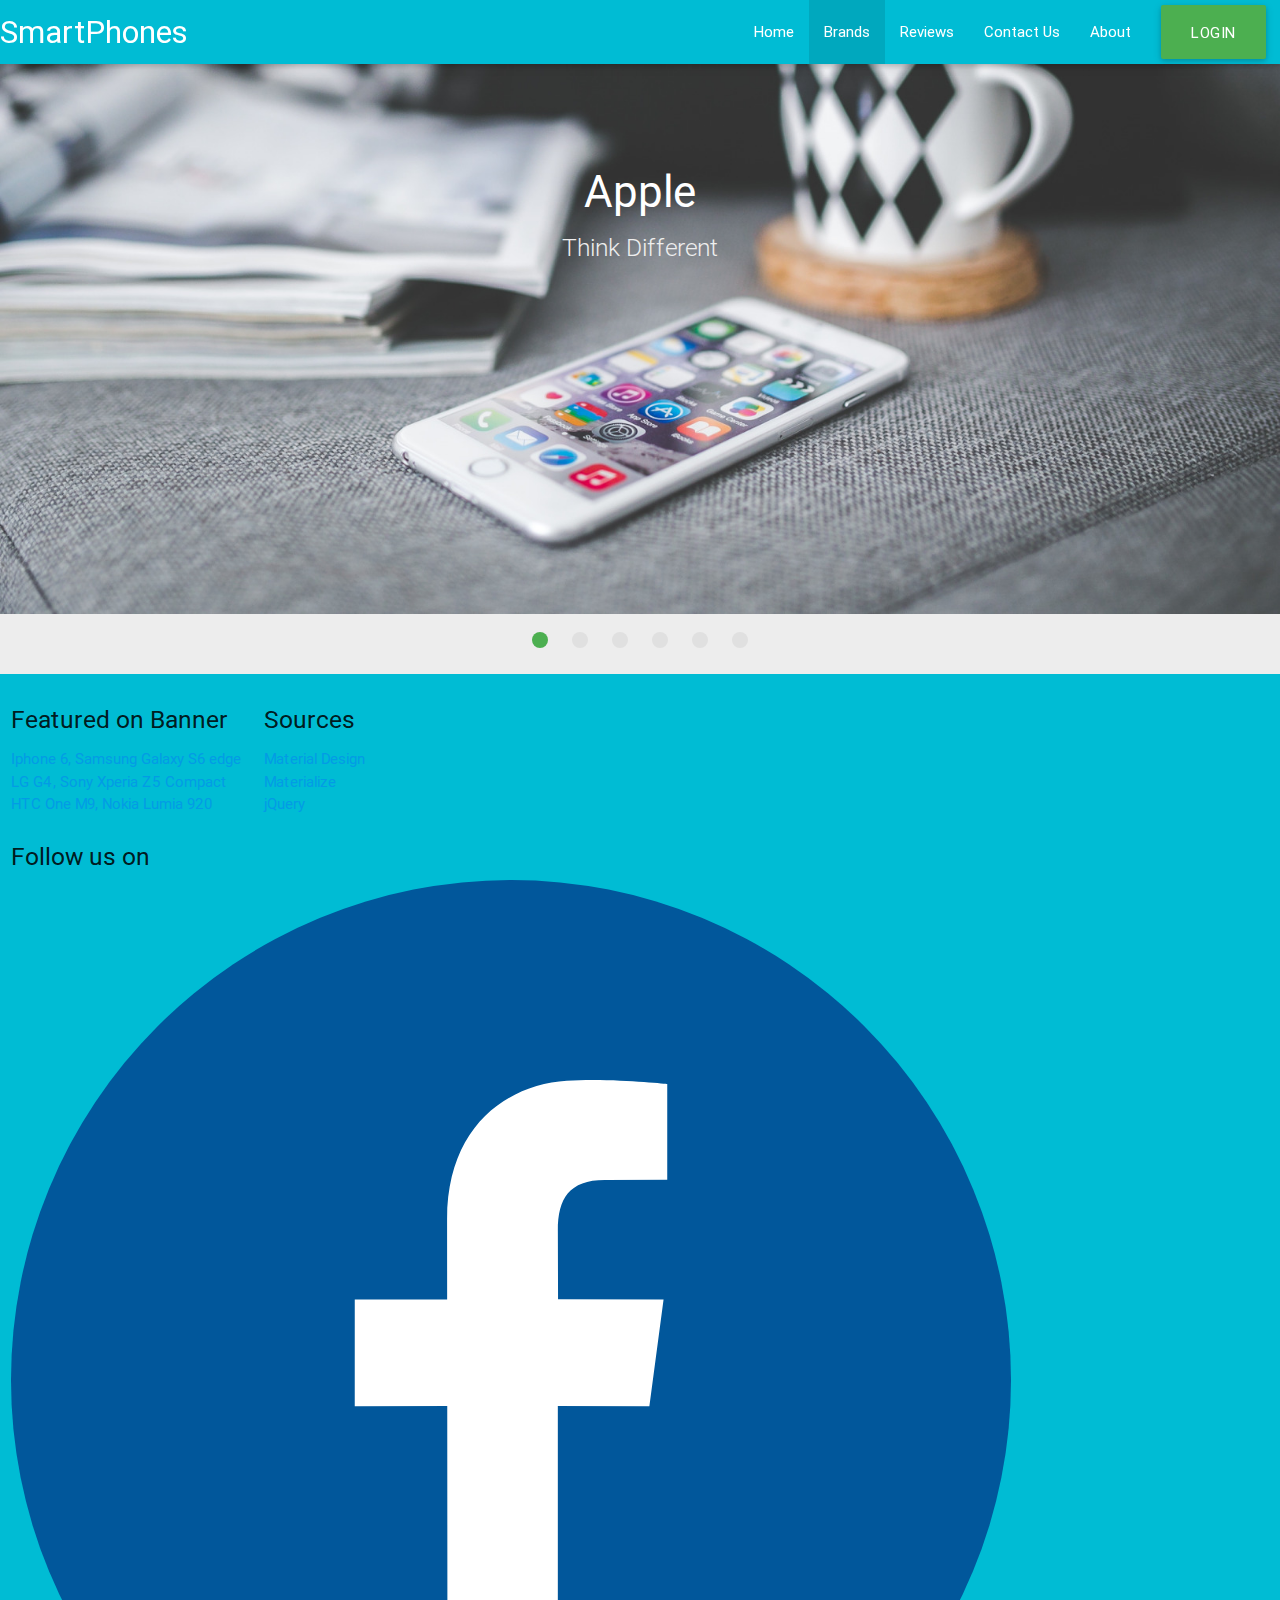
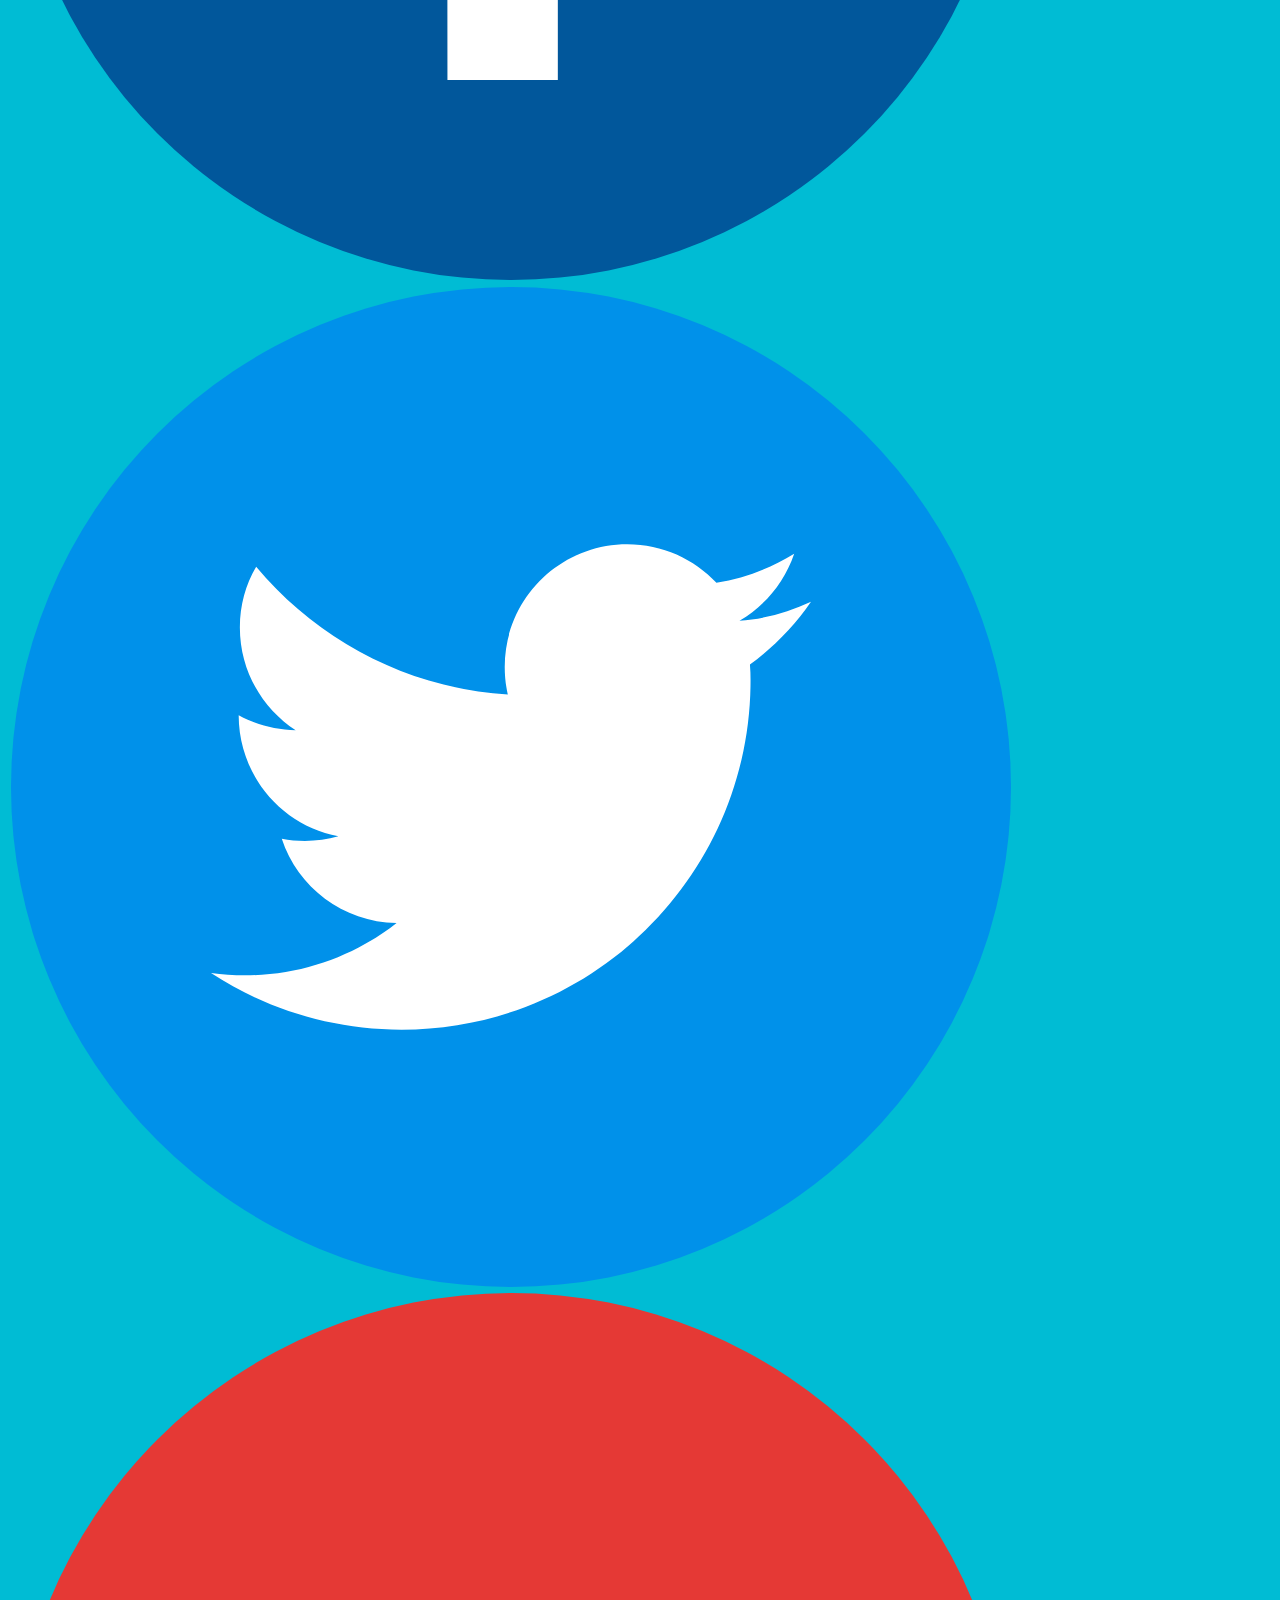
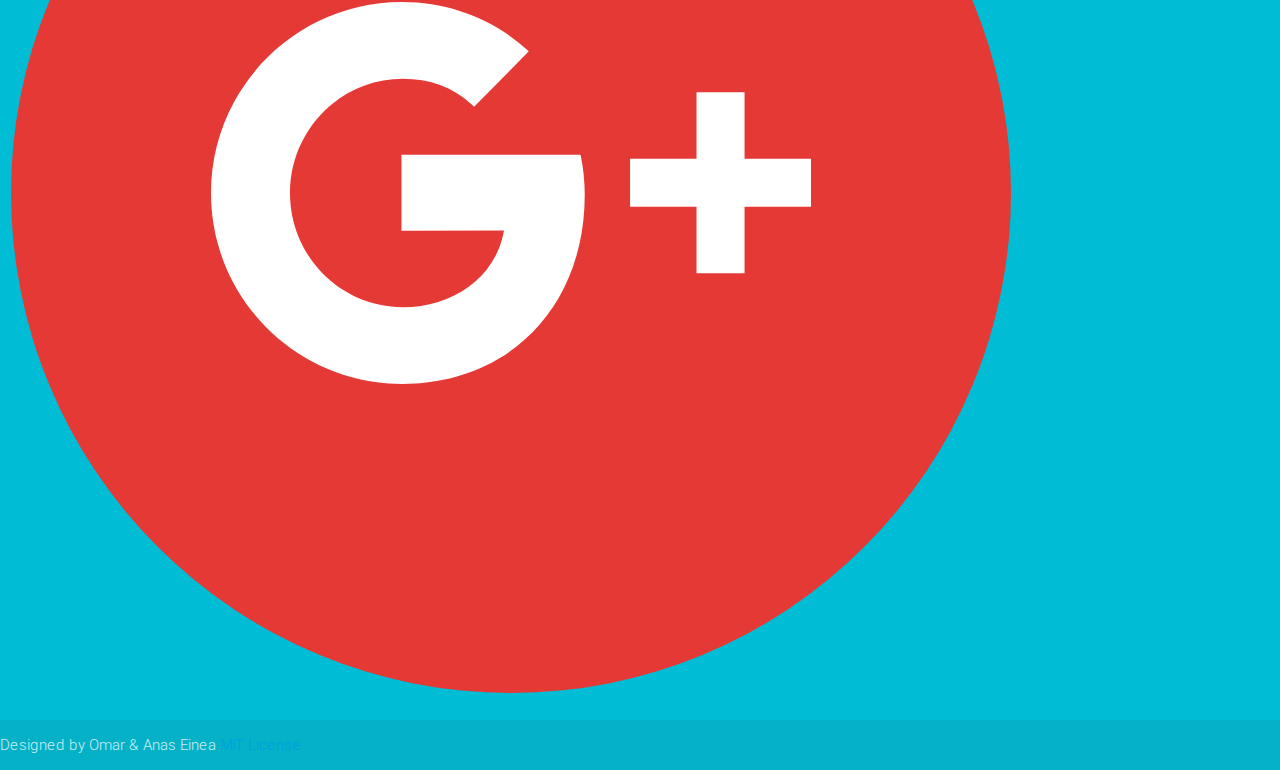
<file: samsung.html>
<!doctype html>
<html><!-- InstanceBegin template="/extras/template.dwt" codeOutsideHTMLIsLocked="false" -->
    <head>
		<!--Import Google Icon Font-->
		<link href="http://fonts.googleapis.com/icon?family=Material+Icons" rel="stylesheet">
		<!--Import materialize.css-->
		<link type="text/css" rel="stylesheet" href="css/materialize.css"  media="screen,projection"/>
		<!--Import our styles.css-->
		<link type="text/css" rel="stylesheet" href="css/styles.css"/>
		<!--Let browser know website is optimized for mobile-->
		<meta name="viewport" content="width=device-width, initial-scale=1.0"/>
        
        <!--Import jQuery before materialize.js-->
		<script type="text/javascript" src="js/jquery-2.1.4.js"></script>
        <!--Import materialize.js-->
		<script type="text/javascript" src="js/materialize.js"></script>
        <!--Import our javascript.js-->
		<script src="js/javascript.js"></script>

        <!--Set page character encoding-->
		<meta charset="utf-8">
        <!--Set page title-->
    	<!-- InstanceBeginEditable name="doctitle" -->
        <title>Mobile Phones - Samsung</title>
        <!-- InstanceEndEditable -->
    </head>

	<body>
    	<div id="container">
    		<div id="header">
                <div class="navbar-fixed">
                    <nav id="navigation">
                        <div class="nav-wrapper max-width">
                            <a id="logo" class="brand-logo">SmartPhones</a>
                            <ul id="nav-buttons">
                                <!-- InstanceBeginEditable name="Nav_Active_Item" -->
                                <li><a href="index.html">Home</a></li>
                                <li class="active"><a class="dropdown-button" data-activates="brands">Brands</a></li>
                                <li><a href="reviews.html">Reviews</a></li>
                                <li><a href="contact_us.html">Contact Us</a></li>
                                <li><a href="about.html">About</a></li>
								<li><a href="#login-dialog" id="login" class="waves-effect waves-light btn-large modal-trigger">Login</a></li>
                                <!-- InstanceEndEditable -->
                            </ul>
                        </div>
                    </nav>
				</div>
                <!--Hidden structures unless triggered-->
                    <!--Brands dropdown structure-->
                    <ul id="brands" class="dropdown-content">
                        <!-- InstanceBeginEditable name="Brands_Active_Item" -->
                        <li><a href="apple.html">Apple</a></li>
                        <li class="active"><a href="samsung.html">Samsung</a></li>
                        <li><a href="lg.html">LG</a></li>
                        <li><a href="sony.html">Sony</a></li>
                        <li><a href="htc.html">HTC</a></li>
                        <li><a href="nokia.html">Nokia</a></li>
                        <li><a href="motorola.html">Motorola</a></li>
                        <!-- InstanceEndEditable -->
                    </ul>
                    <!--Login dialog Structure -->
                    <div id="login-dialog" class="modal">
                        <h5>Sign in</h5>
                        <div class="input-field less-left">
                            <input id="username" type="text" class="validate">
                            <label for="username" class="no-left">Username</label>
                        </div>
                        <div class="input-field less-left">
                            <input id="password" type="password" class="validate">
                            <label for="password" class="no-left">Password</label>
                        </div>
                        <a id="login-button" class="waves-effect waves-light btn-large" onclick="loggedIn()">Login</a>
						<div id="divider"><span id="divider-text">NEW ?</span></div>
                        <a href="register.html" id="register-button" class="waves-effect waves-light btn-large">Register</a>
                    </div>
                <!--End of hidden structures-->
                <div class="slider" id="rotating-banner">
                    <ul class="slides">
                        <li>
                            <img src="img/apple.jpg" alt="Apple">
                            <div class="caption center-align">
                                <h3>Apple</h3>
                                <h5>Think Different</h5>
                            </div>
                        </li>
                        <li>
                            <img src="img/samsung.jpg" alt="Samsung">
                            <div class="caption left-align">
                                <h3>Samsung</h3>
                                <h5>Imagine</h5>
                            </div>
                        </li>
                        <li>
                            <img src="img/lg.jpg" alt="LG">
                            <div class="caption right-align">
                                <h3>LG</h3>
                                <h5>Life's Good</h5>
                            </div>
                        </li>
                        <li>
                            <img src="img/sony.jpg" alt="Sony">
                            <div class="caption left-align">
                                <h3>Sony</h3>
                                <h5>Be Moved</h5>
                            </div>
                        </li>
                        <li>
                            <img src="img/htc.jpg" alt="HTC">
                            <div class="caption center-align">
                                <h3>HTC</h3>
                                <h5>One Life</h5>
                            </div>
                        </li>
                        <li>
                            <img src="img/nokia.jpg" alt="Nokia">
                            <div class="caption left-align">
                                <h3>Nokia</h3>
                                <h5>Connecting People</h5>
                            </div>
                        </li>
                    </ul>
                </div>
            </div>
            <div id="main_content">
            <!-- InstanceBeginEditable name="Main_Editable_Region" -->
            <!-- InstanceEndEditable -->
            </div>
            
            <!-- InstanceBeginEditable name="SideBar_Start" -->
    		<div id="side_bar">
            <!-- InstanceEndEditable -->

            <!-- InstanceBeginEditable name="SideBar_End" -->
            </div>
            <!-- InstanceEndEditable -->
    		<footer id="footer" class="page-footer">
                <div class="max-width">
                    <div class="row">
                        <div class="col footer-parts">
                            <h5>Featured on Banner</h5>
                            <ul>
                                <li><a>Iphone 6, Samsung Galaxy S6 edge</a></li>
                                <li><a>LG G4, Sony Xperia Z5 Compact</a></li>
                                <li><a>HTC One M9, Nokia Lumia 920</a></li>
                            </ul>
                        </div>
                        <div class="col footer-parts">
                            <h5>Sources</h5>
                            <ul>
                                <li><a href="https://design.google.com/resources/">Material Design</a></li>
                                <li><a href="http://materializecss.com/">Materialize</a></li>
                                <li><a href="https://jquery.com/">jQuery</a></li>
                            </ul>
                        </div>
                        <div class="col footer-parts">
                            <h5>Follow us on</h5>
                            <a class="icons" href="https://www.facebook.com/Mobile-Phones-1170165199669135/">
                                <object type="image/svg+xml" data="img/facebook.svg"></object>
                            </a>
                            <a class="icons" href="https://twitter.com/MobilePhones15">
                                <object type="image/svg+xml" data="img/twitter.svg"></object>
                            </a>
                            <a class="icons" href="https://plus.google.com/u/0/communities/115454800476845588361">
                                <object type="image/svg+xml" data="img/google+.svg"></object>
                            </a>
                        </div>
                    </div>
                </div>
                <div class="footer-copyright">
                    <div class="max-width">
                        Designed by Omar & Anas Einea
                        <a href="https://github.com/MobilePhones/MobilePhones.github.io/blob/master/LICENSE.md">MIT License</a>
                    </div>
                </div>
            </footer>
    	</div>
	</body>
<!-- InstanceEnd --></html>
</file>
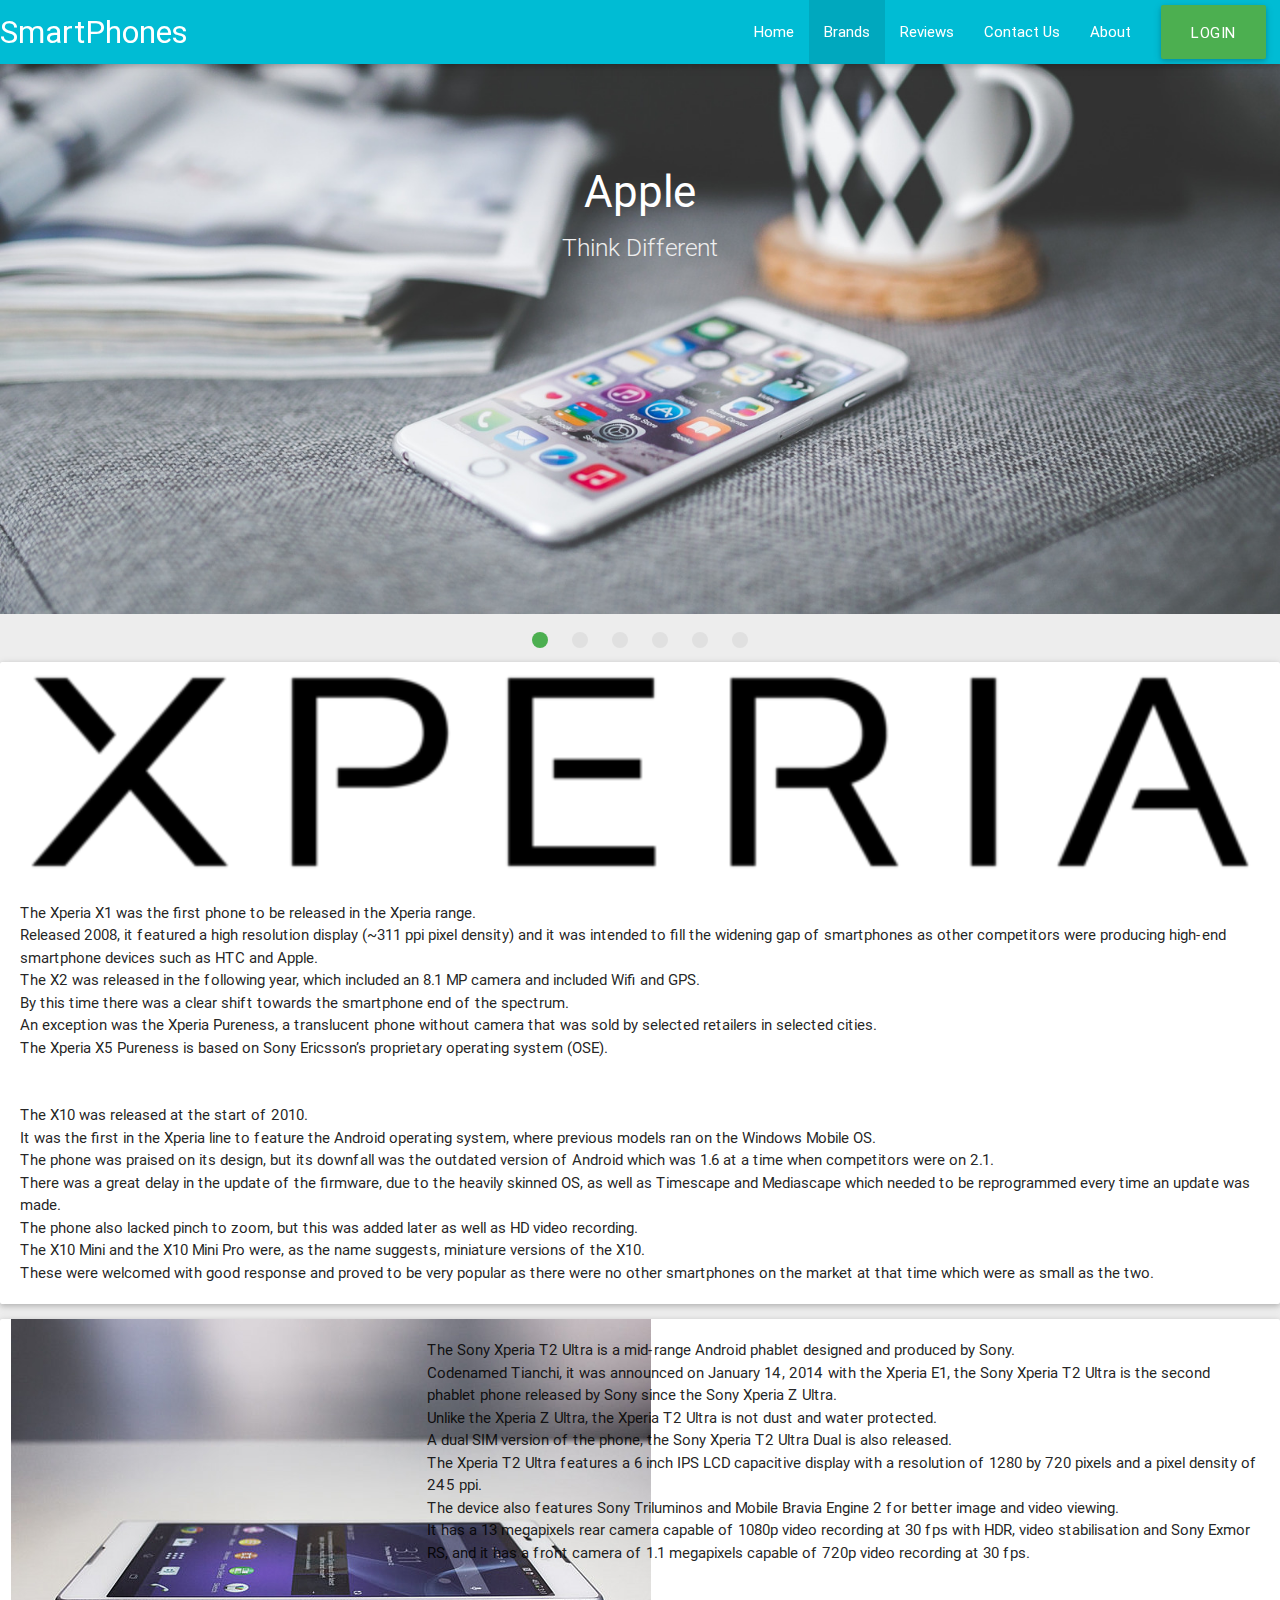
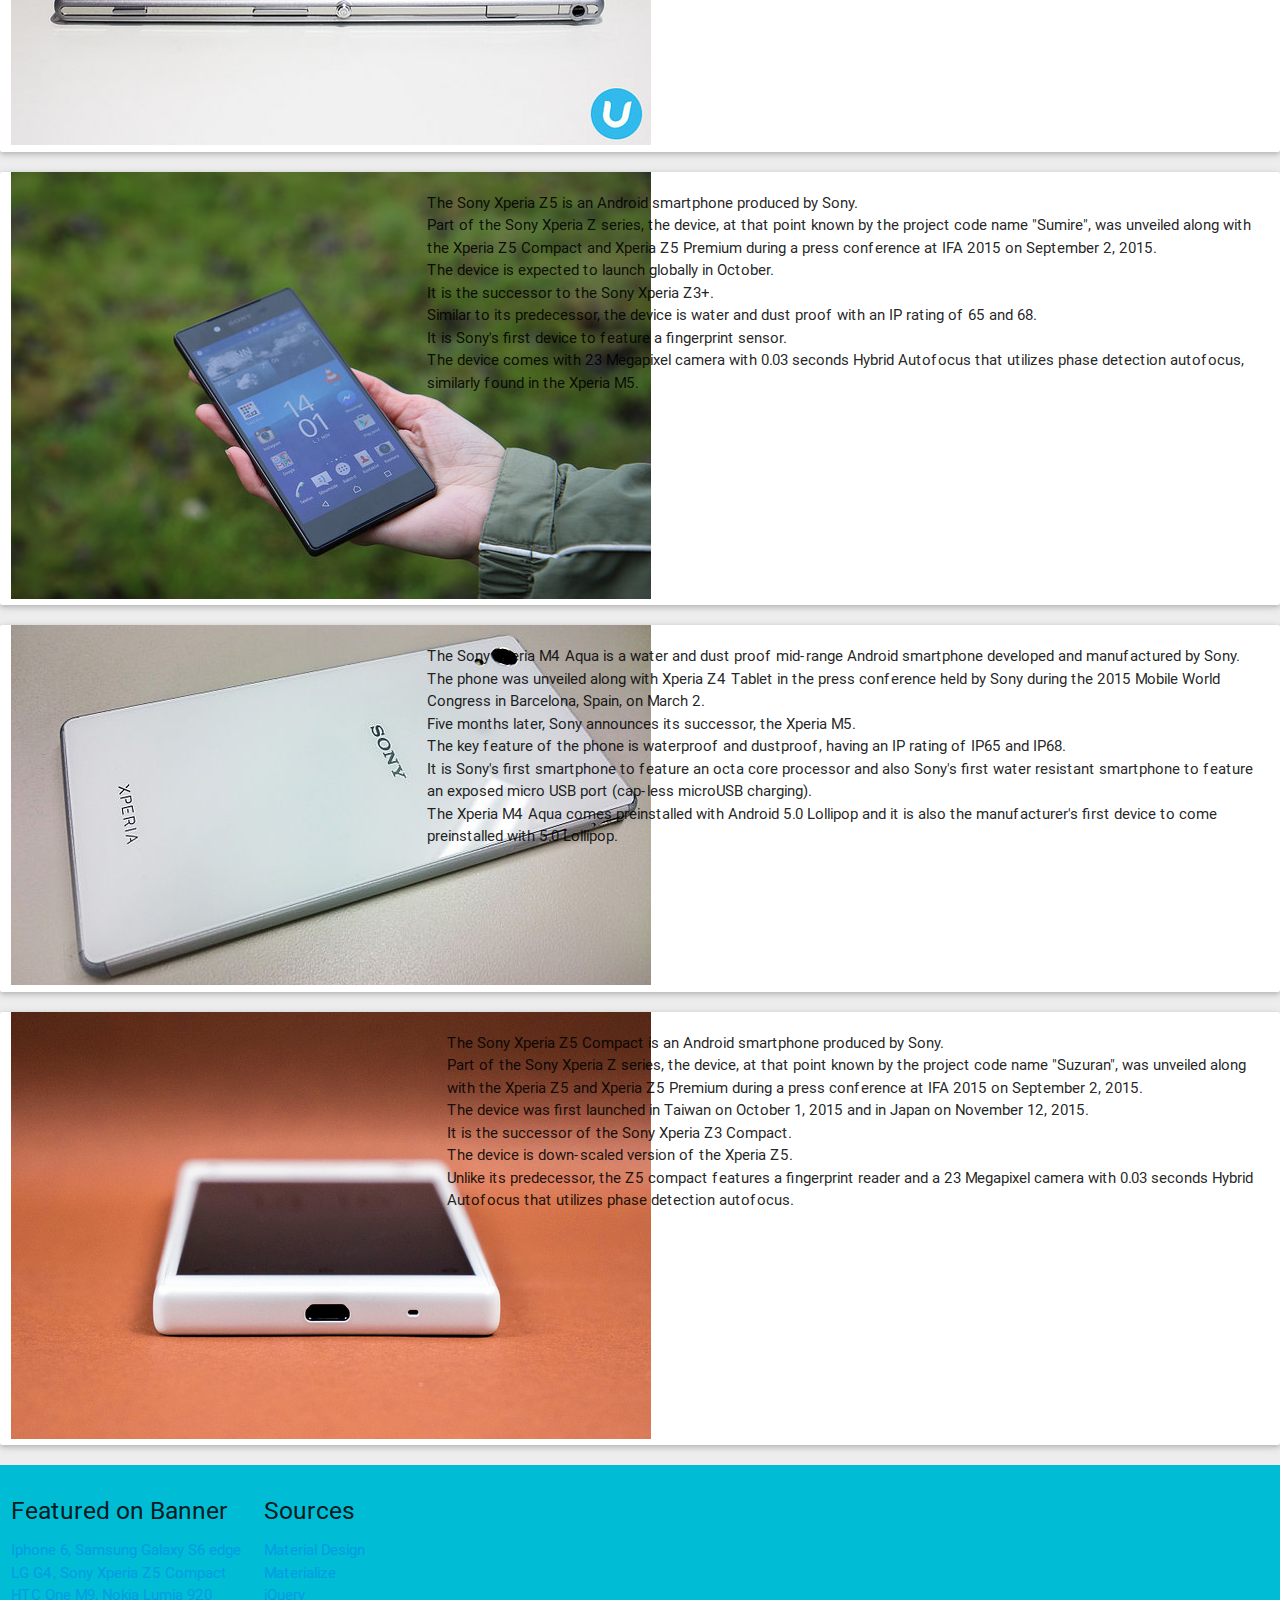
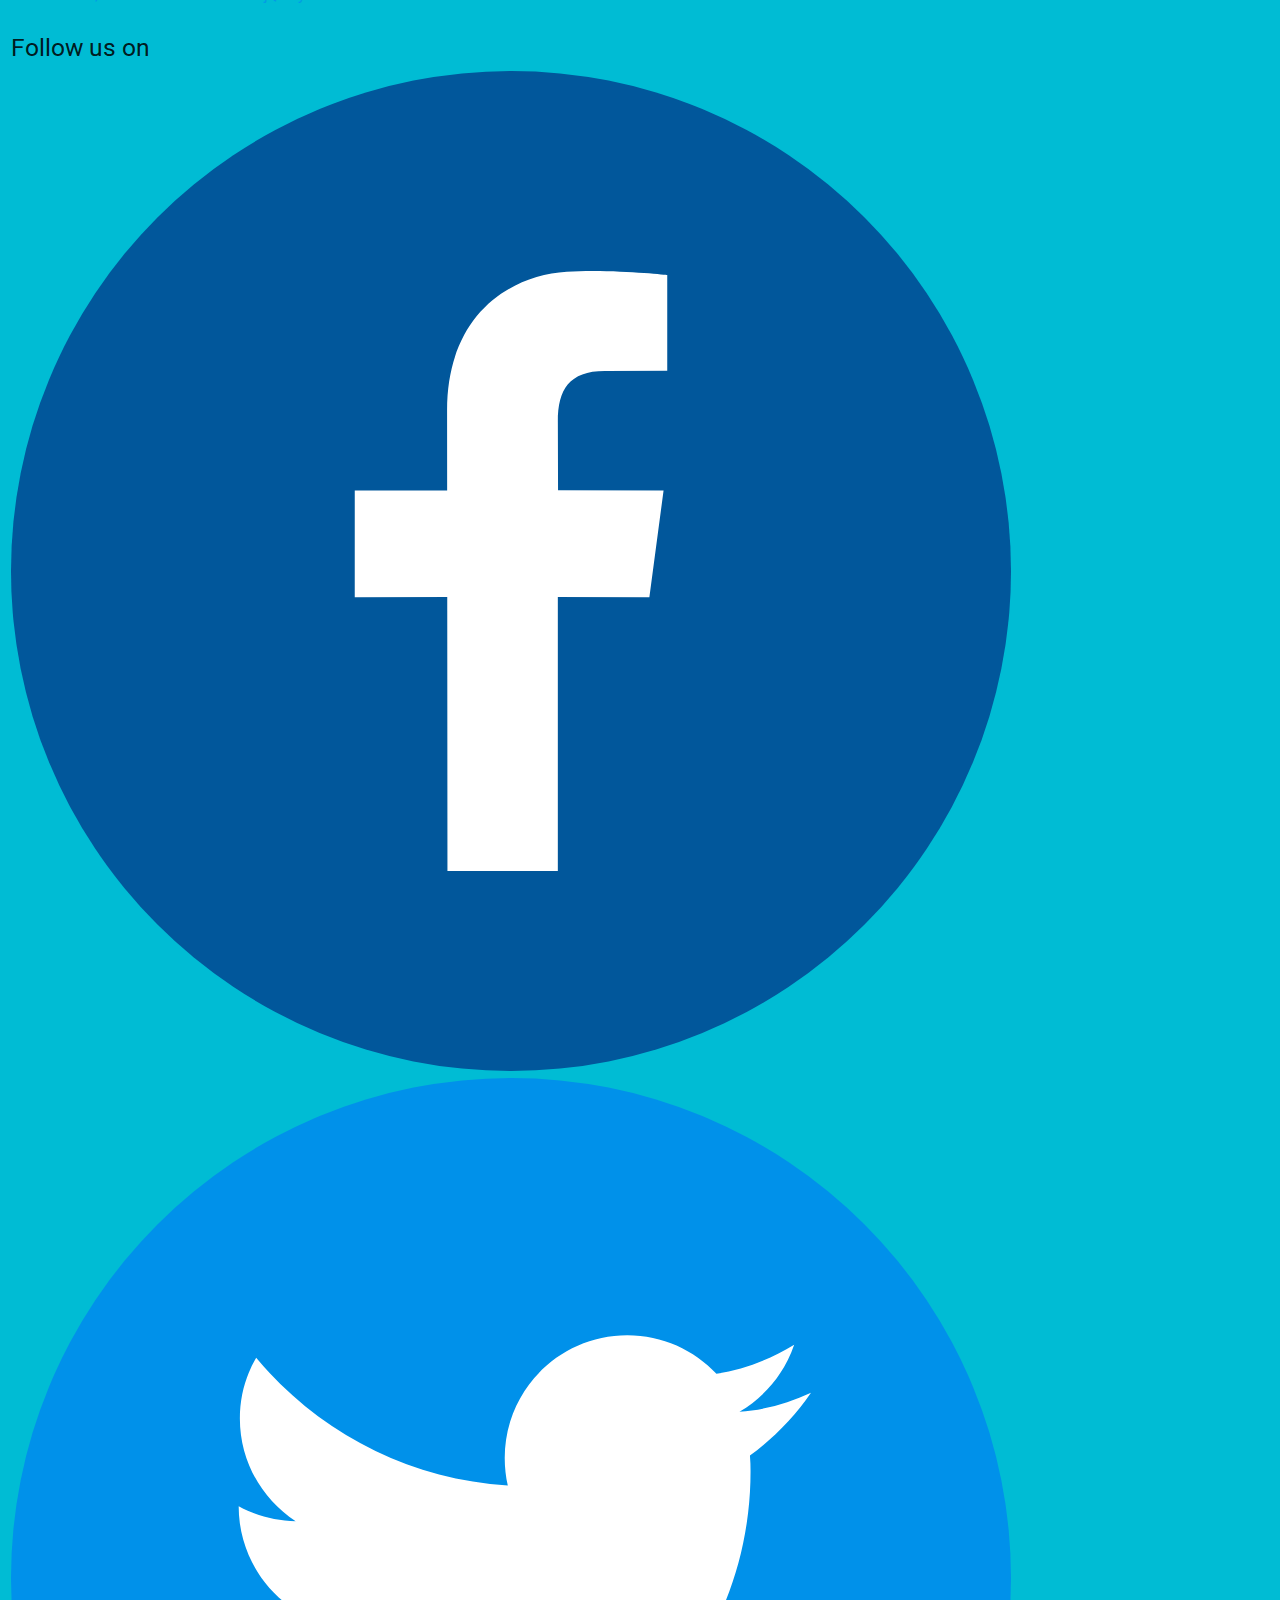
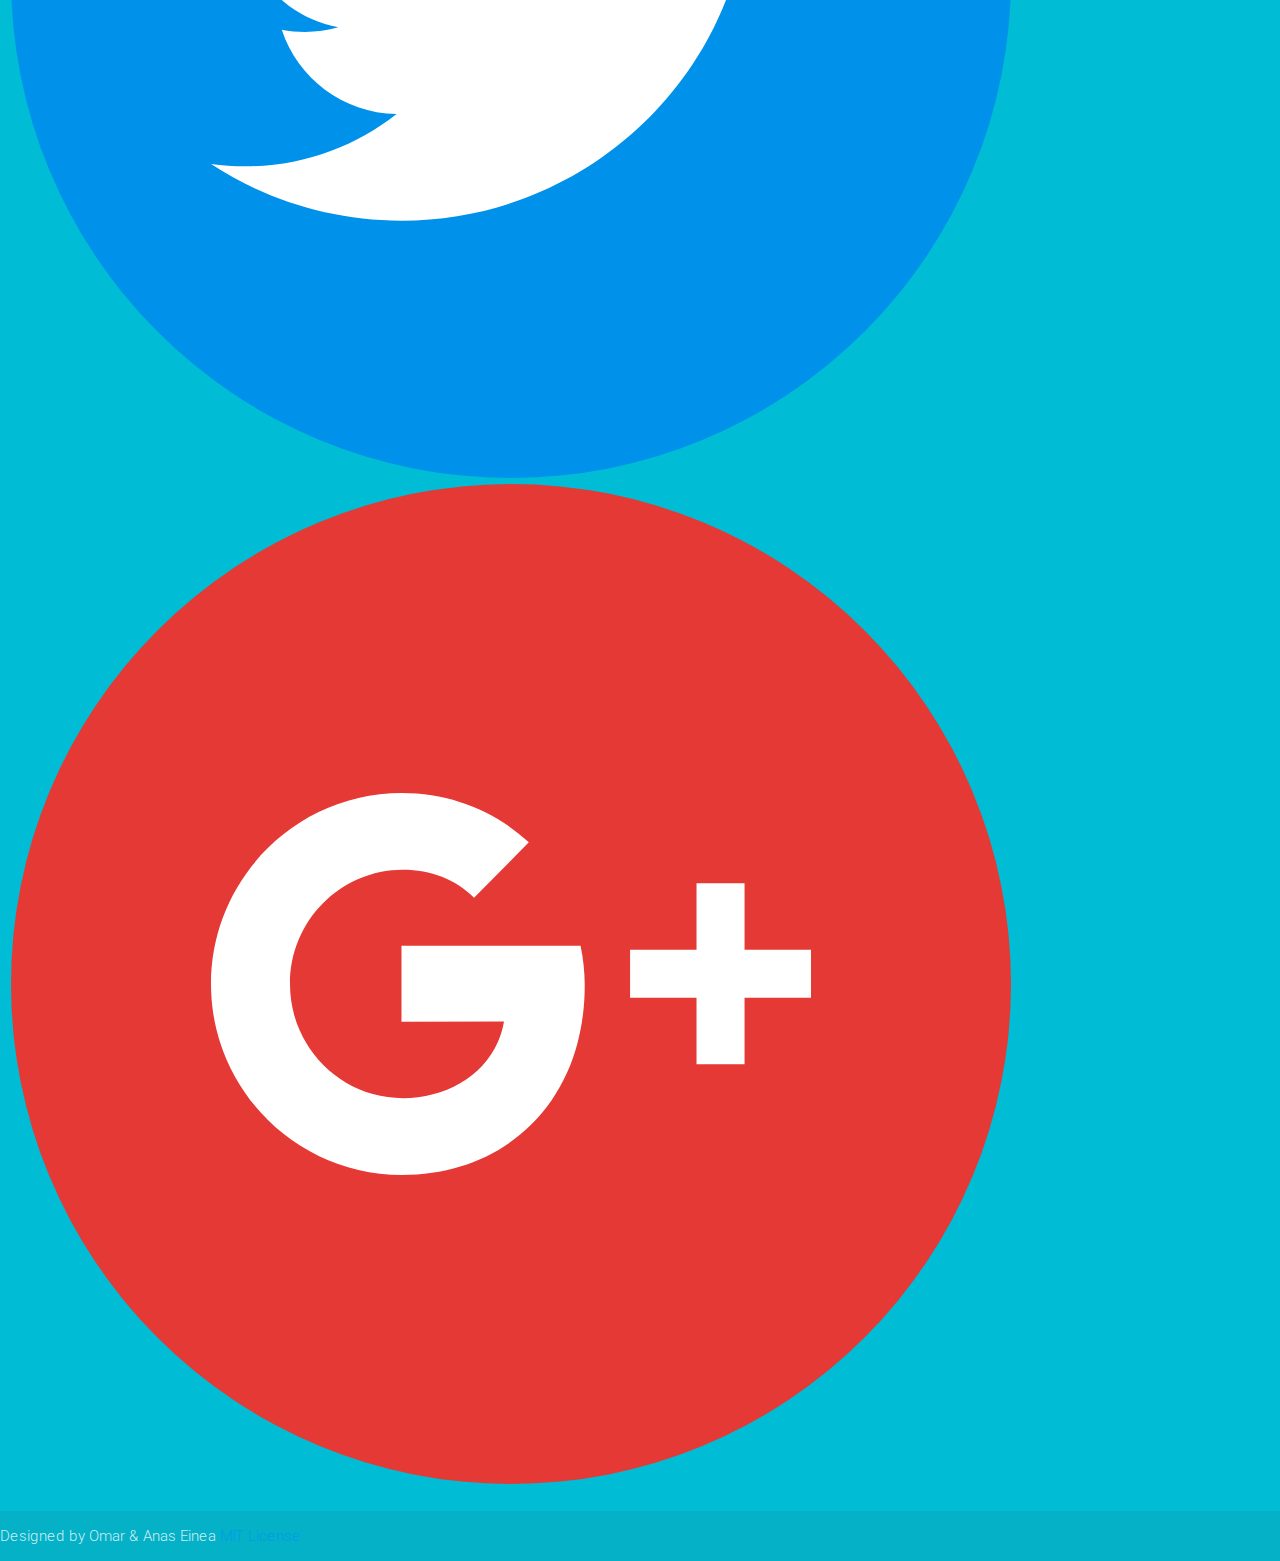
<file: sony.html>
<!doctype html>
<html><!-- InstanceBegin template="/extras/template.dwt" codeOutsideHTMLIsLocked="false" -->
    <head>
		<!--Import Google Icon Font-->
		<link href="http://fonts.googleapis.com/icon?family=Material+Icons" rel="stylesheet">
		<!--Import materialize.css-->
		<link type="text/css" rel="stylesheet" href="css/materialize.css"  media="screen,projection"/>
		<!--Import our styles.css-->
		<link type="text/css" rel="stylesheet" href="css/styles.css"/>
		<!--Let browser know website is optimized for mobile-->
		<meta name="viewport" content="width=device-width, initial-scale=1.0"/>
        
        <!--Import jQuery before materialize.js-->
		<script type="text/javascript" src="js/jquery-2.1.4.js"></script>
        <!--Import materialize.js-->
		<script type="text/javascript" src="js/materialize.js"></script>
        <!--Import our javascript.js-->
		<script src="js/javascript.js"></script>

        <!--Set page character encoding-->
		<meta charset="utf-8">
        <!--Set page title-->
    	<!-- InstanceBeginEditable name="doctitle" -->
        <title>Mobile Phones - Sony</title>
        <!-- InstanceEndEditable -->
    </head>

	<body>
    	<div id="container">
    		<div id="header">
                <div class="navbar-fixed">
                    <nav id="navigation">
                        <div class="nav-wrapper max-width">
                            <a id="logo" class="brand-logo">SmartPhones</a>
                            <ul id="nav-buttons">
                                <!-- InstanceBeginEditable name="Nav_Active_Item" -->
                                <li><a href="index.html">Home</a></li>
                                <li class="active"><a class="dropdown-button" data-activates="brands">Brands</a></li>
                                <li><a href="reviews.html">Reviews</a></li>
                                <li><a href="contact_us.html">Contact Us</a></li>
                                <li><a href="about.html">About</a></li>
								<li><a href="#login-dialog" id="login" class="waves-effect waves-light btn-large modal-trigger">Login</a></li>
                                <!-- InstanceEndEditable -->
                            </ul>
                        </div>
                    </nav>
				</div>
                <!--Hidden structures unless triggered-->
                    <!--Brands dropdown structure-->
                    <ul id="brands" class="dropdown-content">
                        <!-- InstanceBeginEditable name="Brands_Active_Item" -->
                        <li><a href="apple.html">Apple</a></li>
                        <li><a href="samsung.html">Samsung</a></li>
                        <li><a href="lg.html">LG</a></li>
                        <li class="active"><a href="sony.html">Sony</a></li>
                        <li><a href="htc.html">HTC</a></li>
                        <li><a href="nokia.html">Nokia</a></li>
                        <!-- InstanceEndEditable -->
                    </ul>
                    <!--Login dialog Structure -->
                    <div id="login-dialog" class="modal">
                        <h5>Sign in</h5>
                        <div class="input-field">
                            <input id="username" type="text" class="validate">
                            <label for="username" class="no-left">Username</label>
                        </div>
                        <div class="input-field">
                            <input id="password" type="password" class="validate">
                            <label for="password" class="no-left">Password</label>
                        </div>
                        <a id="login-button" class="waves-effect waves-light btn-large" onclick="loggedIn()">Login</a>
						<div id="divider"><span id="divider-text">NEW ?</span></div>
                        <a href="register.html" id="register-button" class="waves-effect waves-light btn-large">Register</a>
                    </div>
                <!--End of hidden structures-->
                <div class="slider" id="rotating-banner">
                    <ul class="slides">
                        <li>
                            <img src="img/apple.jpg" alt="Apple">
                            <div class="caption center-align">
                                <h3>Apple</h3>
                                <h5>Think Different</h5>
                            </div>
                        </li>
                        <li>
                            <img src="img/samsung.jpg" alt="Samsung">
                            <div class="caption left-align">
                                <h3>Samsung</h3>
                                <h5>Imagine</h5>
                            </div>
                        </li>
                        <li>
                            <img src="img/lg.jpg" alt="LG">
                            <div class="caption right-align">
                                <h3>LG</h3>
                                <h5>Life's Good</h5>
                            </div>
                        </li>
                        <li>
                            <img src="img/sony.jpg" alt="Sony">
                            <div class="caption left-align">
                                <h3>Sony</h3>
                                <h5>Be Moved</h5>
                            </div>
                        </li>
                        <li>
                            <img src="img/htc.jpg" alt="HTC">
                            <div class="caption center-align">
                                <h3>HTC</h3>
                                <h5>One Life</h5>
                            </div>
                        </li>
                        <li>
                            <img src="img/nokia.jpg" alt="Nokia">
                            <div class="caption left-align">
                                <h3>Nokia</h3>
                                <h5>Connecting People</h5>
                            </div>
                        </li>
                    </ul>
                </div>
            </div>
            <!-- InstanceBeginEditable name="Main_Editable_Region" -->
            <div id="main_content" class="max-width content-margin">
              <div class="card">
                <div class="card-image">
                  <img src="img/Xperia_logo.png">
                </div>
                <div class="card-content">
                  <p>The Xperia X1 was the first phone to be released in the Xperia range.<br>Released 2008, it featured a high resolution display (~311 ppi pixel density) and it was intended to fill the widening gap of smartphones as other competitors were producing high-end smartphone devices such as HTC and Apple.<br>The X2 was released in the following year, which included an 8.1 MP camera and included Wifi and GPS.<br>By this time there was a clear shift towards the smartphone end of the spectrum.<br>An exception was the Xperia Pureness, a translucent phone without camera that was sold by selected retailers in selected cities.<br>The Xperia X5 Pureness is based on Sony Ericsson’s proprietary operating system (OSE).<br><br><br>The X10 was released at the start of 2010.<br>It was the first in the Xperia line to feature the Android operating system, where previous models ran on the Windows Mobile OS. <br>The phone was praised on its design, but its downfall was the outdated version of Android which was 1.6 at a time when competitors were on 2.1. <br>There was a great delay in the update of the firmware, due to the heavily skinned OS, as well as Timescape and Mediascape which needed to be reprogrammed every time an update was made. <br>The phone also lacked pinch to zoom, but this was added later as well as HD video recording. <br>The X10 Mini and the X10 Mini Pro were, as the name suggests, miniature versions of the X10. <br>These were welcomed with good response and proved to be very popular as there were no other smartphones on the market at that time which were as small as the two.</p>
                </div>
              </div>
            
              <div class="card">
              <div class="row">
                <div class="col s4 image">
                  <img src="img/xperia_T2_Ultra.jpg">
                </div>
                <div class="card-content">
                <p>The Sony Xperia T2 Ultra is a mid-range Android phablet designed and produced by Sony. <br>Codenamed Tianchi, it was announced on January 14, 2014 with the Xperia E1, the Sony Xperia T2 Ultra is the second phablet phone released by Sony since the Sony Xperia Z Ultra. <br>Unlike the Xperia Z Ultra, the Xperia T2 Ultra is not dust and water protected. <br>A dual SIM version of the phone, the Sony Xperia T2 Ultra Dual is also released.<br>The Xperia T2 Ultra features a 6 inch IPS LCD capacitive display with a resolution of 1280 by 720 pixels and a pixel density of 245 ppi. <br>The device also features Sony Triluminos and Mobile Bravia Engine 2 for better image and video viewing. <br>It has a 13 megapixels rear camera capable of 1080p video recording at 30 fps with HDR, video stabilisation and Sony Exmor RS, and it has a front camera of 1.1 megapixels capable of 720p video recording at 30 fps.</p>
                </div>
                </div>
              </div>
              
              <div class="card">
              <div class="row">
                <div class="col s4 image">
                  <img src="img/xperia_Z5.jpg">
                </div>
                <div class="card-content">
                <p>The Sony Xperia Z5 is an Android smartphone produced by Sony. <br>Part of the Sony Xperia Z series, the device, at that point known by the project code name "Sumire", was unveiled along with the Xperia Z5 Compact and Xperia Z5 Premium during a press conference at IFA 2015 on September 2, 2015. <br>The device is expected to launch globally in October.<br> It is the successor to the Sony Xperia Z3+.<br>Similar to its predecessor, the device is water and dust proof with an IP rating of 65 and 68. <br>It is Sony's first device to feature a fingerprint sensor. <br>The device comes with 23 Megapixel camera with 0.03 seconds Hybrid Autofocus that utilizes phase detection autofocus, similarly found in the Xperia M5.</p>
                </div>
                </div>
              </div>
              
              <div class="card">
              <div class="row">
                <div class="col s4 image">
                  <img src="img/Xperia_M4_Aqua.jpg">
                </div>
                <div class="card-content">
                <p>The Sony Xperia M4 Aqua is a water and dust proof mid-range Android smartphone developed and manufactured by Sony. <br>The phone was unveiled along with Xperia Z4 Tablet in the press conference held by Sony during the 2015 Mobile World Congress in Barcelona, Spain, on March 2. <br>Five months later, Sony announces its successor, the Xperia M5.<br>The key feature of the phone is waterproof and dustproof, having an IP rating of IP65 and IP68. <br>It is Sony's first smartphone to feature an octa core processor and also Sony's first water resistant smartphone to feature an exposed micro USB port (cap-less microUSB charging).<br>The Xperia M4 Aqua comes preinstalled with Android 5.0 Lollipop and it is also the manufacturer's first device to come preinstalled with 5.0 Lollipop.</p>
                </div>
                </div>
              </div>
              
              <div class="card">
              <div class="row">
                <div class="col s4 image">
                  <img src="img/xperia_z1_compact.jpg">
                </div>
                <div class="card-content content col s8">
                <p>The Sony Xperia Z5 Compact is an Android smartphone produced by Sony. <br>Part of the Sony Xperia Z series, the device, at that point known by the project code name "Suzuran", was unveiled along with the Xperia Z5 and Xperia Z5 Premium during a press conference at IFA 2015 on September 2, 2015. <br>The device was first launched in Taiwan on October 1, 2015 and in Japan on November 12, 2015. <br>It is the successor of the Sony Xperia Z3 Compact.<br>The device is down-scaled version of the Xperia Z5. <br>Unlike its predecessor, the Z5 compact features a fingerprint reader and a 23 Megapixel camera with 0.03 seconds Hybrid Autofocus that utilizes phase detection autofocus.</p>
                </div>
              </div>
            </div>
            </div>
            <!-- InstanceEndEditable -->
            
            <!-- InstanceBeginEditable name="SideBar_Start" -->
    		<div id="side_bar">
            <!-- InstanceEndEditable -->

            <!-- InstanceBeginEditable name="SideBar_End" -->
            </div>
            <!-- InstanceEndEditable -->
    		<footer id="footer" class="page-footer">
                <div class="max-width">
                    <div class="row">
                        <div class="col footer-parts">
                            <h5>Featured on Banner</h5>
                            <ul>
                                <li><a>Iphone 6, Samsung Galaxy S6 edge</a></li>
                                <li><a>LG G4, Sony Xperia Z5 Compact</a></li>
                                <li><a>HTC One M9, Nokia Lumia 920</a></li>
                            </ul>
                        </div>
                        <div class="col footer-parts">
                            <h5>Sources</h5>
                            <ul>
                                <li><a href="https://design.google.com/resources/">Material Design</a></li>
                                <li><a href="http://materializecss.com/">Materialize</a></li>
                                <li><a href="https://jquery.com/">jQuery</a></li>
                            </ul>
                        </div>
                        <div class="col footer-parts">
                            <h5>Follow us on</h5>
                            <a class="icons" href="https://www.facebook.com/Mobile-Phones-1170165199669135/">
                                <object type="image/svg+xml" data="img/facebook.svg"></object>
                            </a>
                            <a class="icons" href="https://twitter.com/MobilePhones15">
                                <object type="image/svg+xml" data="img/twitter.svg"></object>
                            </a>
                            <a class="icons" href="https://plus.google.com/u/0/communities/115454800476845588361">
                                <object type="image/svg+xml" data="img/google+.svg"></object>
                            </a>
                        </div>
                    </div>
                </div>
                <div class="footer-copyright">
                    <div class="max-width">
                        Designed by Omar & Anas Einea
                        <a href="https://github.com/MobilePhones/MobilePhones.github.io/blob/master/LICENSE.md">MIT License</a>
                    </div>
                </div>
            </footer>
    	</div>
	</body>
<!-- InstanceEnd --></html>
</file>
<file: css/styles.css>
body {
	background-color: #EDEDED;
}

#navigation {
	background-color: #00BCD4;
}

nav #logo {
	position: absolute;
	color: #FFFFFF;
}

@media only screen and (max-width: 600px) {
	#nav-buttons {
		display: none !important;
	}
	#logo {
		display: block !important;
	}
}

@media only screen and (max-width: 1000px) {
	#logo {
		display: none;
	}
}

nav #nav-buttons {
	float: right;
}

#login {
	background-color: #4CAF50;
}

#login-dialog {
	width: 25%;
	height: auto;
	padding: 32px;
	background-color: #FFFFFF;
}

#login-dialog h5 {
	padding-bottom: 20px;
	font-weight: 250;
	color: #212121;
}

#password, #username {
	margin-left: auto;
	margin-right: auto;
	margin-bottom: 20px;
	width: 100%;
	left: auto;
	right: auto;
}

.no-left {
	left: 0 !important;
}

#login-button {
	margin-top: 32px;
	width: 100%;
	background-color: #4CAF50;
}

#divider {
	border-top: 1px solid #D0D0D0;
	color: #9e9e9e;
	text-align: center;
	margin-top: 32px;
}

#divider-text {
	position: relative;
	top: -10px;
	background: #FFFFFF;
	padding-right: 10px;
	padding-left: 10px;
}

#register-button {
	margin-top: 10px;
	width: 100%;
	background-color: #4CAF50;
}

#rotating-banner {
	height: 600px;
	width: 100%;
	max-width: 1920px;
	margin-left: auto;
	margin-right: auto;
	position: relative;
}

#rotating-banner h5 {
	color: #eeeeee !important;
	font-weight: 300;
}

.content-width {
	margin: auto;
	max-width: 1366px;
	width: 90%;
}

#footer {
	background-color: #00BCD4;
}
</file>
